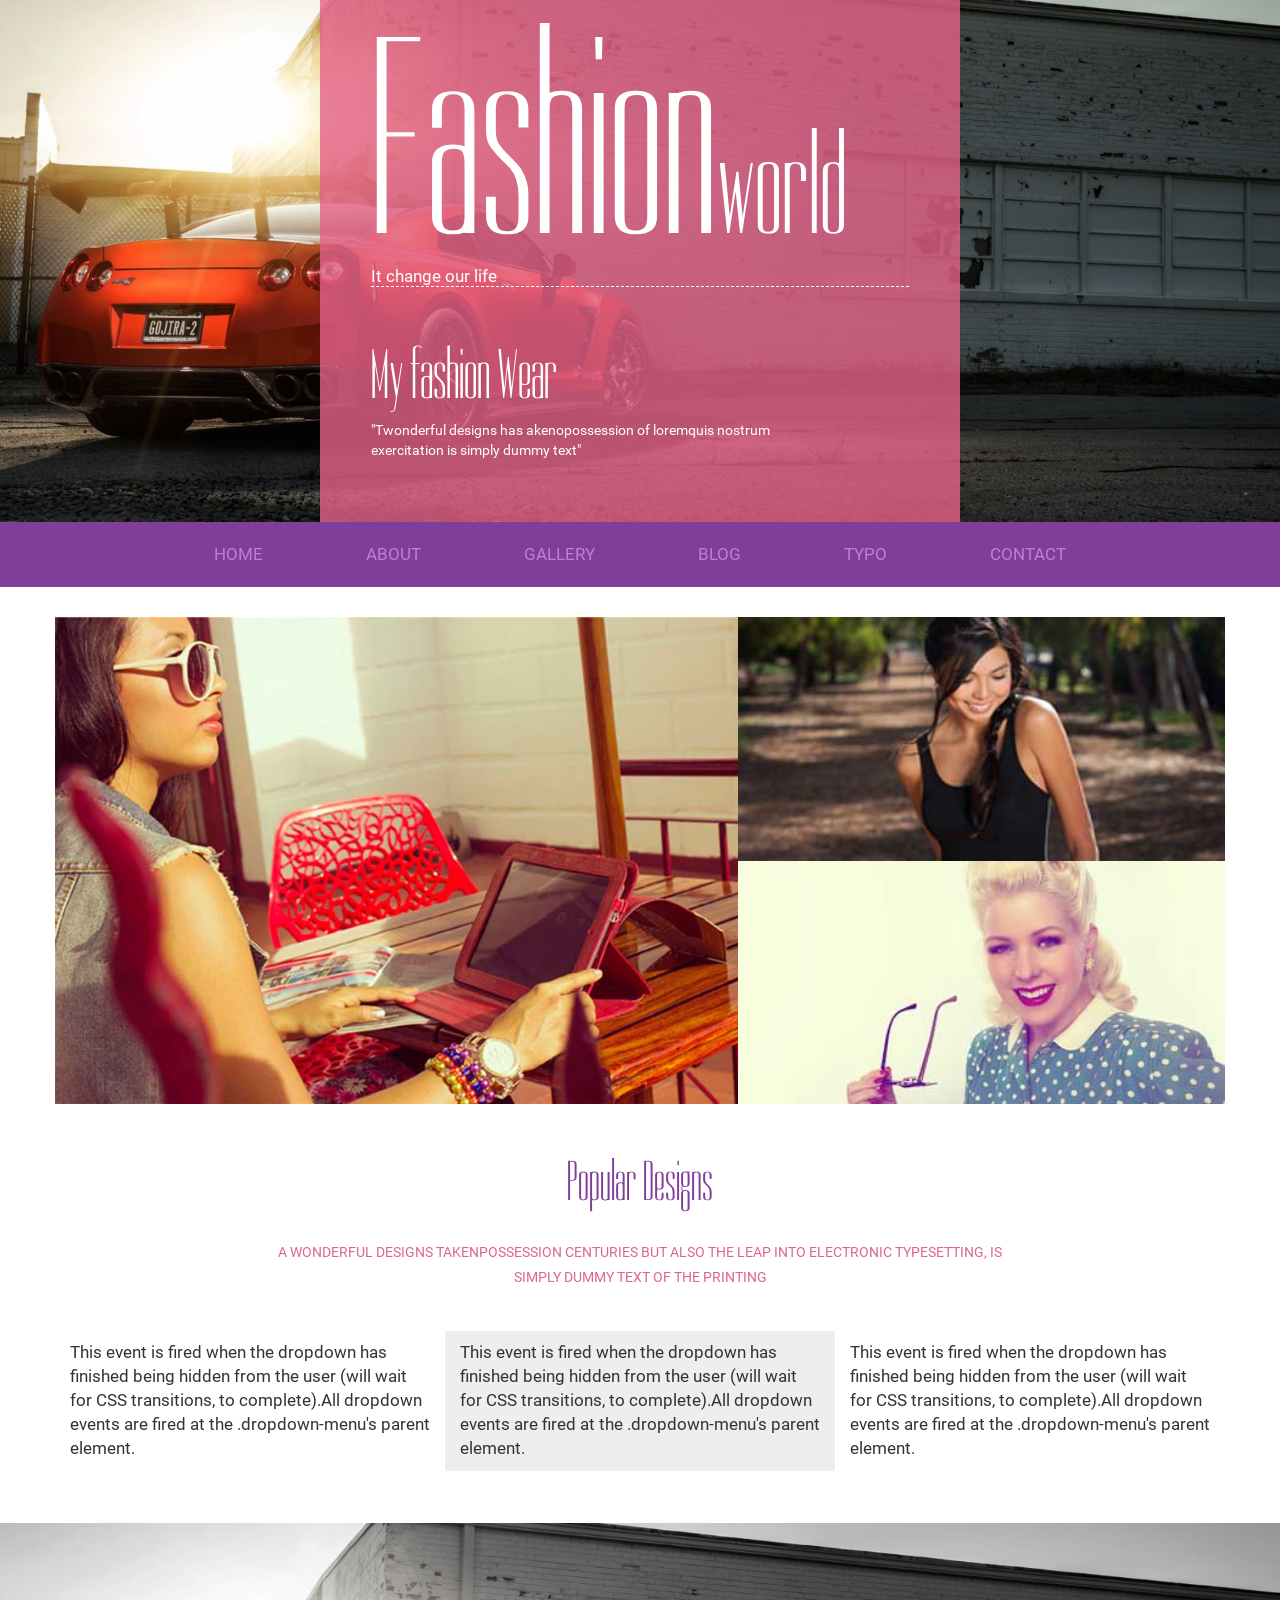
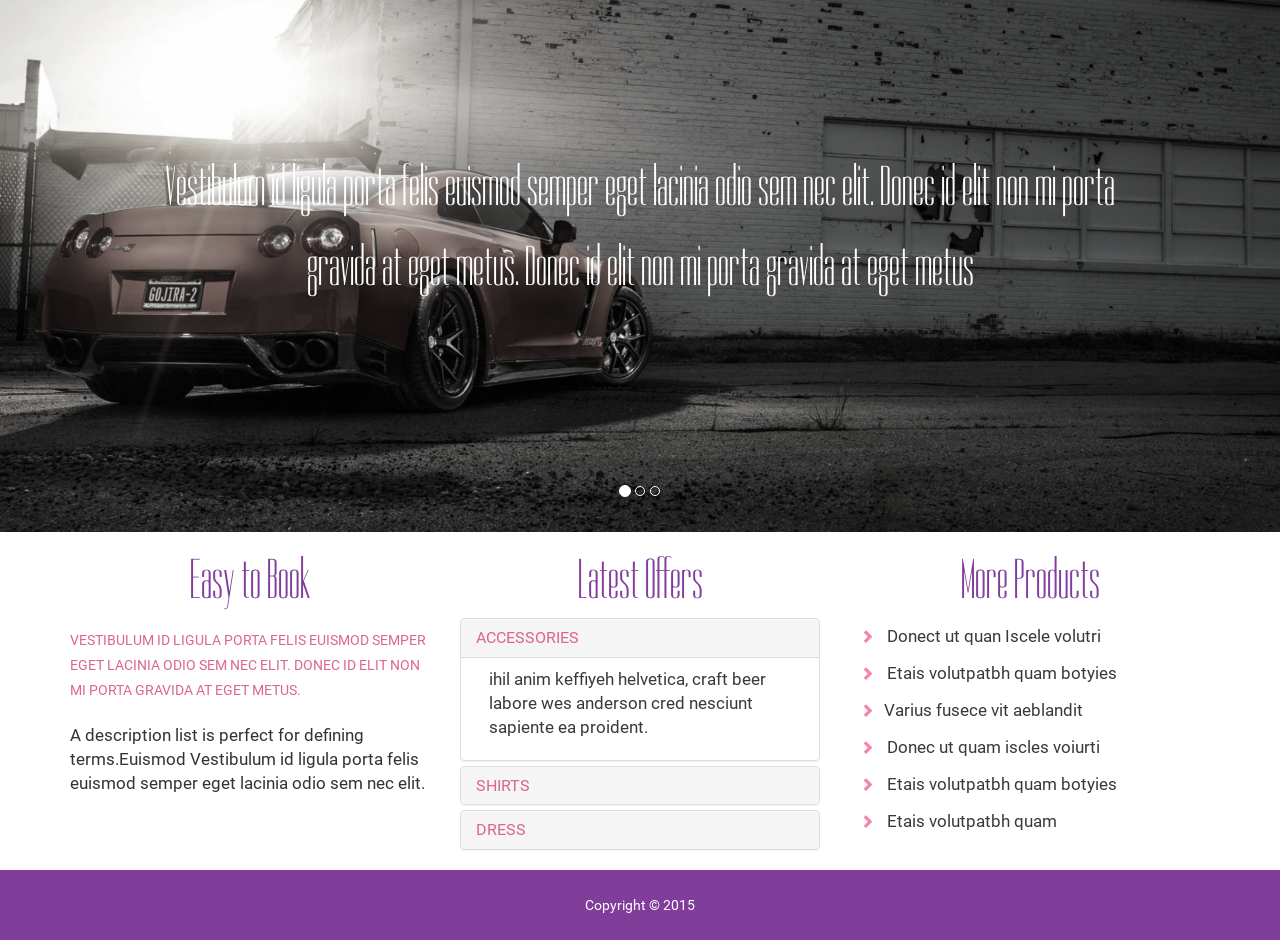
<file: FashionWorld/index.html>
<!DOCTYPE html>
<html>

	<head>
		<meta charset="utf-8" />
		<meta name="viewport" content="width=device-width, initial-scale=1.0,maximum-scale=1.0,user-scalable=no">
		<link href="css/bootstrap.min.css" rel="stylesheet">
		<script src="js/jquery.js"></script>
		<script src="js/bootstrap.min.js"></script>
		<link rel="stylesheet" type="text/css" href="css/style.css" />
		<link rel="stylesheet" type="text/css" href="css/menu.css"/>
	</head>

	<body>

		<div class=" banner">
			<div class="banner-content">
				<h1><a href="">Fashion<span>world</span></a></h1>
				<h5>It change our life</h5>
				<div class="tab-scroll">
					<h3> My  fashion  Wear</h3>
					<div class="row">
						<p class="col-md-8 col-lg-10">"Twonderful designs has akenopossession of loremquis nostrum exercitation is simply dummy text"</p>
					</div>
				</div>
			</div>
		</div>
		
	<div class="navbar-header nav_bc">
						<a class="navbar-toggle nav_center" data-toggle="collapse" data-target="#divNav">
							<p >MENU</p>
						</a>
					</div>	
					<div class="header-nav">
						<ul id="divNav" class="text-center list-inline collapse  navbar-collapse  ">
							<li><a href="index.html"        data-hover="HOME">HOME</a></li>
							<li><a href="About.html"       data-hover="ABOUT">ABOUT</a></li>
							<li><a href="Gallery.html"data-hover="GALLERY">GALLERY</a></li>
							<li><a href="blog.html"        data-hover="BLOG">BLOG</a></li>
							<li><a href="blog2.html"        data-hover="TYPO">TYPO</a></li>
							<li><a href="Login.html"     data-hover="CONTACT">CONTACT</a></li>
						</ul>
					</div>
		
	
		<div class="container ad-wrap">

			<div class=" col-mg-7 col-xs-7">
				<figure class="imgHover-hinge-up">
					<img src="img/img1.jpg" class="img-responsive" alt="" />
				     <figcaption>
				        <a href="blog.html" >ABCDEFG</a>
				    </figcaption>     
				</figure>
			</div>
			<div class="ccol-mg-5 col-xs-5" style="background-color:#255625;">
		
			    <figure class="imgHover-hinge-up">
					<img src="img/img2.jpg" width="100%" class="img-responsive" alt="" />
				    <figcaption>
				        <a href="blog2.html" >ABCDEFG</a>
				    </figcaption>
				</figure>
				<figure class="imgHover-hinge-up">
					
				    <img src="img/img3.jpg" width="100%"  class="img-responsive" alt="" />
				     <figcaption>
				        <a href="Gallery.html" >ABCDEFG</a>
				    </figcaption>     
			    </figure>
			</div>

		</div>

		<div class="container design">
			<h1>Popular Designs</h1>
			<div class="row">
				<h3 class="col-md-8 col-md-push-2 col-xs-10 col-xs-push-1">
			    	a wonderful designs takenpossession centuries but also
			     	the leap into electronic typesetting, is simply dummy text of the printing
			  </h3>
			</div>
			<div class="row">
				<p class="col-md-4">
					This event is fired when the dropdown has finished being hidden from the user (will wait for CSS transitions, to complete).All dropdown events are fired at the .dropdown-menu's parent element.
				</p>
				<p class="col-md-4">This event is fired when the dropdown has finished being hidden from the user (will wait for CSS transitions, to complete).All dropdown events are fired at the .dropdown-menu's parent element.
				</p>
				<p class="col-md-4">This event is fired when the dropdown has finished being hidden from the user (will wait for CSS transitions, to complete).All dropdown events are fired at the .dropdown-menu's parent element.
				</p>
			</div>
		</div>

		<div class="container-fluid slide-PicPart">
			<div id="carousel-example-generic" class="carousel slide" data-ride="carousel">

				<ol class="carousel-indicators">
					<li data-target="#carousel-example-generic" data-slide-to="0" class="active"></li>
					<li data-target="#carousel-example-generic" data-slide-to="1"></li>
					<li data-target="#carousel-example-generic" data-slide-to="2"></li>
				</ol>

				<div class="carousel-inner" role="listbox">
					<div class="item active firstSlide">

						<a href="About.html"><img class="img-responsive center-block" src="img/header_bg.png" alt="..."></a>
						<p class="anmitation fadeInRight">Vestibulum id ligula porta felis euismod semper eget lacinia odio sem nec elit. Donec id elit non mi porta gravida at eget metus. Donec id elit non mi porta gravida at eget metus</p>

					</div>
					<div class="item secondSlide">
						<a href="Gallery.html"><img class="img-responsive center-block" src="img/header_bg.png" alt="..."></a>

						<p class="anmitation fadeInRight">Vestibulum id ligula porta felis euismod semper eget lacinia odio sem nec elit. Donec id elit non mi porta gravida at eget metus. Donec id elit non mi porta gravida at eget metus</p>
					</div>
					<div class="item thirdSlide">
						<a href="Login.html"><img class="img-responsive center-block" src="img/header_bg.png" alt="..."></a>
						<p class="anmitation fadeInRight">Vestibulum id ligula porta felis euismod semper eget lacinia odio sem nec elit. Donec id elit non mi porta gravida at eget metus. Donec id elit non mi porta gravida at eget metus</p>
					</div>

				</div>

				</a>
			</div>
		</div>

		<div class="container ad-below">
			<div class="row">
				<div class="col-md-4">
					<h1>Easy to Book</h1>
					<h3> Vestibulum id ligula porta felis euismod semper eget lacinia odio sem nec elit.
              		   Donec id elit non mi porta gravida at eget metus.
					</h3>
					<p>
						A description list is perfect for defining terms.Euismod Vestibulum id ligula porta felis euismod semper eget lacinia odio sem nec elit.
					</p>
				</div>

				<div class="col-md-4">
					<h1> Latest Offers</h1>

					<div class="panel-group" id="offer">
						<div class="panel panel-default">
							<div class="panel-heading">
								<h4 class="panel-title">
                                  <a style="display: block;" data-toggle="collapse" data-parent="#offer" 
                                  href="#collapseTwo">
                                  
                                  ACCESSORIES
                                   </a>
                                 </h4>
							</div>
							<div id="collapseTwo" class="panel-collapse collapse in">
								<div class="panel-body">
									<p><a href="Gallery.html">ihil anim keffiyeh helvetica, craft beer labore wes anderson cred nesciunt sapiente ea proident.</a></p>
									
								</div>
							</div>
						</div>

						<div class="panel panel-default">
							<div class="panel-heading">
								<h4 class="panel-title">
                                  <a style="display: block;" data-toggle="collapse" data-parent="#offer" 
                                  href="#collapseThree">
                                  SHIRTS
                                  </a>
                                </h4>
							</div>
							<div id="collapseThree" class="panel-collapse collapse">
								<div class="panel-body">
									<p><a href="Gallery.html">ihil anim keffiyeh helvetica, craft beer labore wes anderson cred nesciunt sapiente ea proident.</a></p>
								</div>
							</div>
						</div>

						<div class="panel panel-default">
							<div class="panel-heading">
								<h4 class="panel-title">
                                  <a style="display: block;" data-toggle="collapse" data-parent="#offer" 
                                  href="#collapseFour">DRESS
                                   </a>
                                </h4>
							</div>
							<div id="collapseFour" class="panel-collapse collapse">
								<div class="panel-body">
									<p><a href="Login.html">ihil anim keffiyeh helvetica, craft beer labore wes anderson cred nesciunt sapiente ea proident.</a></p>
								</div>
							</div>
						</div>
					</div>
				</div>

				<div class="col-md-4">
					<h1> More Products</h1>
					<ul class="offer2">
						<li><span class="glyphicon glyphicon-chevron-right"></span> <a href="Login.html">Donect ut quan Iscele volutri</a></li>
						<li><span class="glyphicon glyphicon-chevron-right"></span> <a href="Login.html">Etais volutpatbh quam botyies</a></li>
						<li><span class="glyphicon glyphicon-chevron-right"></span><a href="Login.html">Varius fusece vit aeblandit</a></li>
						<li><span class="glyphicon glyphicon-chevron-right"></span> <a href="Login.html">Donec ut quam iscles voiurti</a></li>
						<li><span class="glyphicon glyphicon-chevron-right"></span> <a href="Gallery.html">Etais volutpatbh quam botyies</a></li>
						<li><span class="glyphicon glyphicon-chevron-right"></span> <a href="Login.html">Etais volutpatbh quam</a></li>
					</ul>
				</div>
			</div>
		</div>

		<div class="footer">
			<p>Copyright &copy; 2015</p>
		</div>

	</body>

</html>
</file>
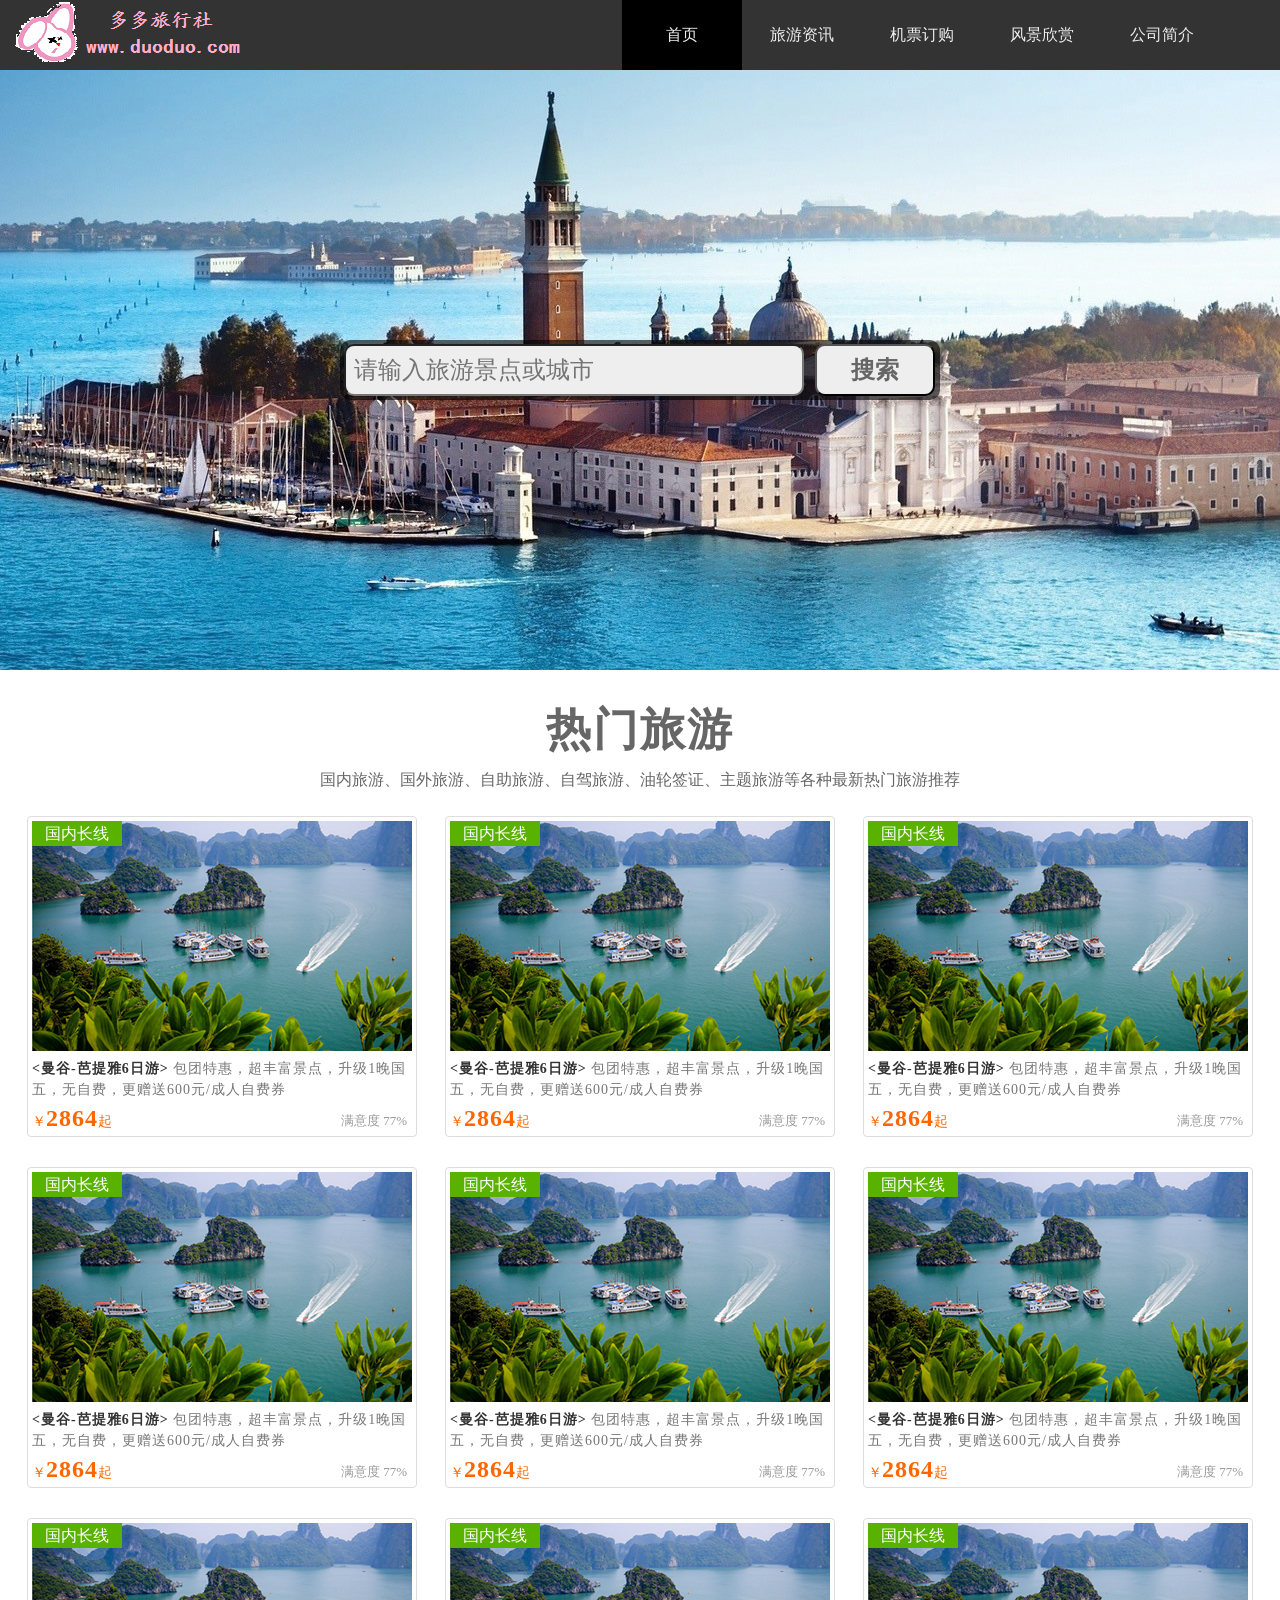
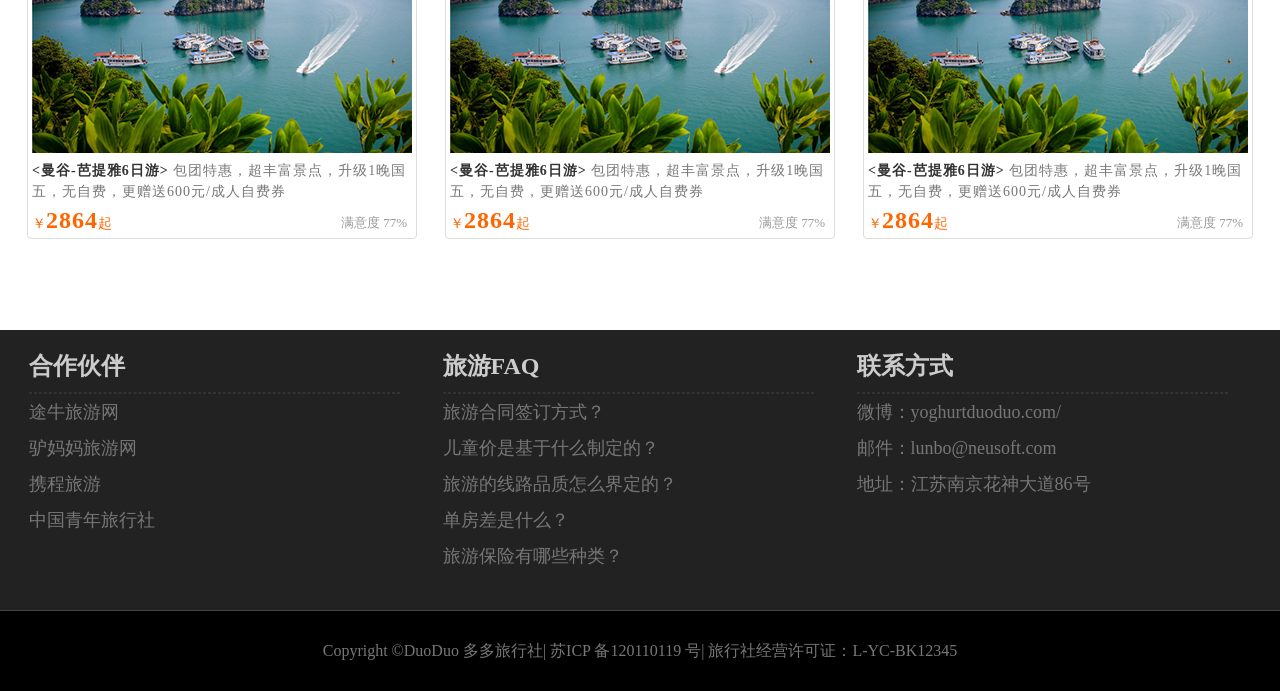
<file: 多多旅游网/index.html>
﻿<!DOCTYPE html>
<html lang="en">
<head>
    <meta charset="UTF-8">
    <title>旅游网站</title>
    <link rel="stylesheet" href="css/index.css">
    <link rel="stylesheet" href="css/basic.css">
</head>
<body>
<header id="header">
    <div class="center">
        <h1 class="logo">多多旅行社</h1>
        <nav class="link">
            <h2 class="none">网站导航</h2>
            <ul>
                <li class="active"><a href="index.com">首页</a></li>
                <li><a href="information.html">旅游资讯</a></li>
                <li><a href="book.html">机票订购</a></li>
                <li><a href="xinshang.html">风景欣赏</a></li>
                <li><a href="about_us.html">公司简介</a></li>
            </ul>
        </nav>
    </div>
</header>
<div id="search">
    <div class="center">
    </div>
    <input type="search" class="search" placeholder="请输入旅游景点或城市">
    <button class="button">搜索</button>
</div>
<div id="tour">
    <section class="center">
        <h2>热门旅游</h2>
        <p>国内旅游、国外旅游、自助旅游、自驾旅游、油轮签证、主题旅游等各种最新热门旅游推荐
        </p>
    </section>
    <figure>
        <img src="img/tour1.jpg" alt="">
        <figcaption><strong class="title">&lt;曼谷-芭提雅6日游&gt;</strong>
            包团特惠，超丰富景点，升级1晚国五，无自费，更赠送600元/成人自费券
        </figcaption>
        <div>
            <em class="sat">满意度 77%</em>
            <span class="price">￥<strong>2864</strong>起</span>
        </div>
        <div class="type">国内长线</div>
    </figure>
    <figure>
        <img src="img/tour1.jpg" alt="">
        <figcaption><strong class="title">&lt;曼谷-芭提雅6日游&gt;</strong>
            包团特惠，超丰富景点，升级1晚国五，无自费，更赠送600元/成人自费券
        </figcaption>
        <div>
            <em class="sat">满意度 77%</em>
            <span class="price">￥<strong>2864</strong>起</span>
        </div>
        <div class="type">国内长线</div>
    </figure>
    <figure>
        <img src="img/tour1.jpg" alt="">
        <figcaption><strong class="title">&lt;曼谷-芭提雅6日游&gt;</strong>
            包团特惠，超丰富景点，升级1晚国五，无自费，更赠送600元/成人自费券
        </figcaption>
        <div>
            <em class="sat">满意度 77%</em>
            <span class="price">￥<strong>2864</strong>起</span>
        </div>
        <div class="type">国内长线</div>
    </figure>
    <figure>
    <img src="img/tour1.jpg" alt="">
    <figcaption><strong class="title">&lt;曼谷-芭提雅6日游&gt;</strong>
        包团特惠，超丰富景点，升级1晚国五，无自费，更赠送600元/成人自费券
    </figcaption>
    <div>
        <em class="sat">满意度 77%</em>
        <span class="price">￥<strong>2864</strong>起</span>
    </div>
    <div class="type">国内长线</div>
</figure>
    <figure>
        <img src="img/tour1.jpg" alt="">
        <figcaption><strong class="title">&lt;曼谷-芭提雅6日游&gt;</strong>
            包团特惠，超丰富景点，升级1晚国五，无自费，更赠送600元/成人自费券
        </figcaption>
        <div>
            <em class="sat">满意度 77%</em>
            <span class="price">￥<strong>2864</strong>起</span>
        </div>
        <div class="type">国内长线</div>
    </figure>
    <figure>
        <img src="img/tour1.jpg" alt="">
        <figcaption><strong class="title">&lt;曼谷-芭提雅6日游&gt;</strong>
            包团特惠，超丰富景点，升级1晚国五，无自费，更赠送600元/成人自费券
        </figcaption>
        <div>
            <em class="sat">满意度 77%</em>
            <span class="price">￥<strong>2864</strong>起</span>
        </div>
        <div class="type">国内长线</div>
    </figure>
    <figure>
        <img src="img/tour1.jpg" alt="">
        <figcaption><strong class="title">&lt;曼谷-芭提雅6日游&gt;</strong>
            包团特惠，超丰富景点，升级1晚国五，无自费，更赠送600元/成人自费券
        </figcaption>
        <div>
            <em class="sat">满意度 77%</em>
            <span class="price">￥<strong>2864</strong>起</span>
        </div>
        <div class="type">国内长线</div>
    </figure>
    <figure>
        <img src="img/tour1.jpg" alt="">
        <figcaption><strong class="title">&lt;曼谷-芭提雅6日游&gt;</strong>
            包团特惠，超丰富景点，升级1晚国五，无自费，更赠送600元/成人自费券
        </figcaption>
        <div>
            <em class="sat">满意度 77%</em>
            <span class="price">￥<strong>2864</strong>起</span>
        </div>
        <div class="type">国内长线</div>
    </figure>
    <figure>
        <img src="img/tour1.jpg" alt="">
        <figcaption><strong class="title">&lt;曼谷-芭提雅6日游&gt;</strong>
            包团特惠，超丰富景点，升级1晚国五，无自费，更赠送600元/成人自费券
        </figcaption>
        <div>
            <em class="sat">满意度 77%</em>
            <span class="price">￥<strong>2864</strong>起</span>
        </div>
        <div class="type">国内长线</div>
    </figure>
</div>
<footer id="footer">
    <div class="top">
        <div class="block left">
            <h2>合作伙伴</h2>
            <hr>
            <ul>
                <li>途牛旅游网</li>
                <li>驴妈妈旅游网</li>
                <li>携程旅游</li>
                <li>中国青年旅行社</li>
            </ul>
        </div>
        <div class="block center">
            <h2>旅游FAQ</h2>
            <hr>
            <ul>
                <li>旅游合同签订方式？</li>
                <li>儿童价是基于什么制定的？
                </li>
                <li>旅游的线路品质怎么界定的？</li>
                <li>单房差是什么？</li>
                <li>旅游保险有哪些种类？</li>
            </ul>
        </div>
        <div class="block right">
            <h2>联系方式</h2>
            <hr>
            <ul>
                <li>
                    微博：yoghurtduoduo.com/
                </li>
                <li>邮件：lunbo@neusoft.com</li>
                <li>地址：江苏南京花神大道86号</li>
            </ul>
        </div>
    </div>
    <div class="bottom">Copyright &copy;DuoDuo 多多旅行社| 苏ICP 备120110119 号| 旅行社经营许可证：L-YC-BK12345</div>
</footer>
</body>
</html>
</file>
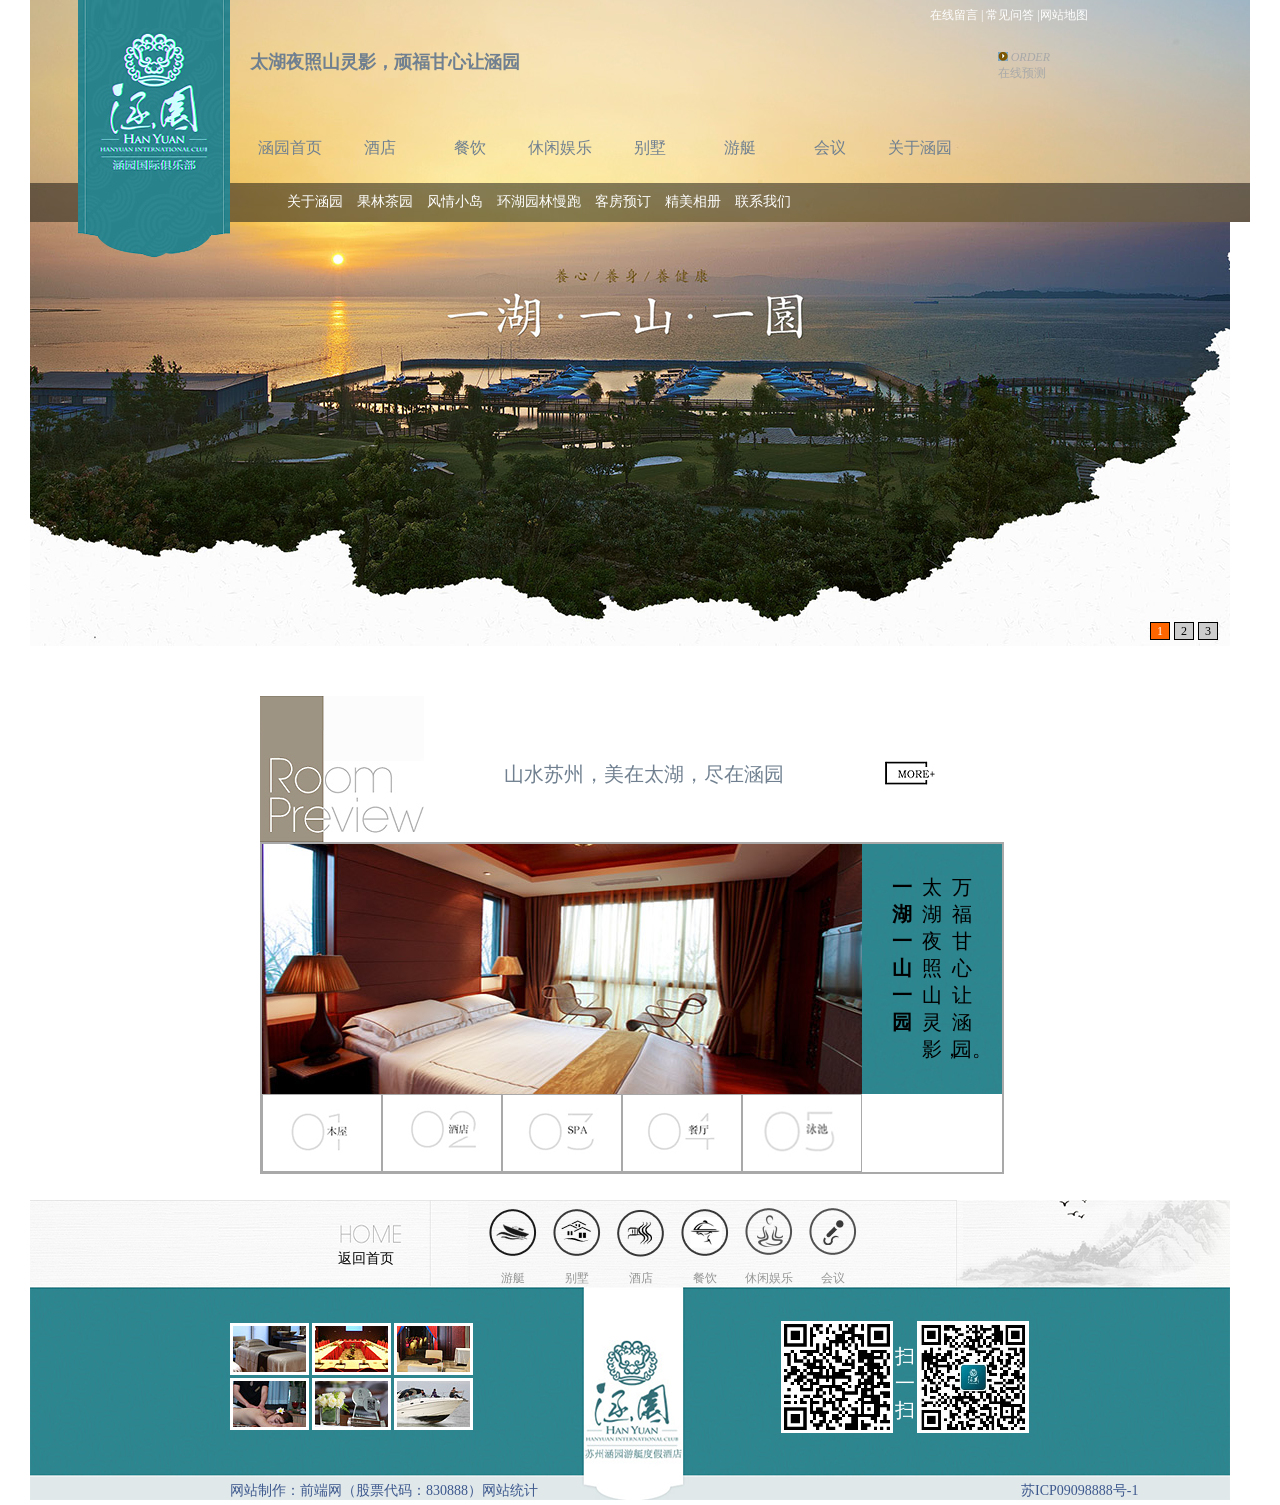
<file: 涵园/index.html>
<!DOCTYPE html>
<html>

	<head>
		<meta charset="utf-8" />
		<title>涵园国际俱乐部</title>
		<link rel="stylesheet" href="css/style1.css" />

		<script type="text/javascript" src="js/myfocus-2.0.1.min.js"></script>
		<link rel="stylesheet" href="js/mf-pattern/mF_qiyi.css" />
		<script type="text/javascript" src="js/mf-pattern/mF_qiyi.js"></script>
		<script type="text/javascript">
			//设置
			myFocus.set({
				id: 'myFocus', //ID
				pattern: 'mF_qiyi' //风格
			});
			function setTab(name,cursel,n){
			for(i=1;i<=n;i++){
			var menu=document.getElementById(name+i);
			var con=document.getElementById("con_"+name+"_"+i);
			menu.className=i==cursel?"hover":"";
			con.style.display=i==cursel?"block":"none";}}
		</script>
	</head>

	<body>
		<header class="top">
			<div class="logo">
				<img src="img/logo.png" />
			</div>
			<div class="top1">
				<p><a href="order.html" >在线留言</a> | <a href="">常见问答</a> |<a href="">网站地图</a></p>
			</div>
			<div class="top2">
				<h2 id="top2_h">太湖夜照山灵影，顽福甘心让涵园</h2>
				<a href=""><p id="top2_p">
					<img src="img/1.png" />
					<em>ORDER</em>
					<br> 在线预测
				</p></a>
			</div>
			<div class="nav">
				<div class="nav1">
					<ul>
						<li id="one1" onmouseover="setTab('one',1,4)"><a href="#">涵园首页</a></li>
						<li id="one2" onmousemove="setTab('one',2,4)"><a href="hotel.html">酒店</a></li>
						<li id="one3" onmouseover="setTab('one',3,4)"><a href="meishi.html">餐饮</a></li>
						<li id="one4" onmousemove="setTab('one',4,4)"><a href="#">休闲娱乐</a></li>
						<li ><a href="biesu.html">别墅</a></li>
						<li ><a href="youting.html">游艇</a></li>
						<li ><a href="huiyi.html">会议</a></li>
						<li ><a href="about_us.html">关于涵园</a></li>
					</ul>
				</div>
				<div class="nav2">
	<!--				<img src="img/3.png" />-->
					<div id=con_one_1>
						<ul>
							<li><a href="#">关于涵园</a></li>
							<li><a href="#">果林茶园</a></li>
							<li><a href="#">风情小岛</a></li>
							<li><a href="#">环湖园林慢跑</a></li>
							<li><a href="#">客房预订</a></li>
							<li><a href="#">精美相册</a></li>
							<li><a href="#">联系我们</a></li>
						</ul>
					</div>
					<div id=con_one_2 style="display: none;">
						<ul>
							<li><a href="#">商务房（大/双）</a></li>
							<li><a href="#">行政大床房行政湖景房（大/双）</a></li>
							<li><a href="#">豪华套房（大/双）</a></li>
							<li><a href="#">涵园套房（大/双）</a></li>
							<li><a href="#">养生木屋</a></li>
							<li><a href="#">雅苑别墅</a></li>
						</ul>
					</div>
					<div id=con_one_3 style="display: none;">
						<ul>
							<li><a href="#">全日制花园餐</a></li>
							<li><a href="#">水上日本料理</a></li>
							<li><a href="#">涵茗轩茶苑</a></li>
							<li><a href="#">大堂吧</a></li>
						</ul>
					</div>
					<div id=con_one_4 style="display: none;">
						<ul>
							<li><a href="#">乐动KTV</a></li>
							<li><a href="#">泰国SPA</a></li>
							<li><a href="#">果林SPA木屋</a></li>
							<li><a href="#">室内常温泳池</a></li>
							<li><a href="#">健身中心</a></li>
							<li><a href="#">四季采摘</a></li>
							<li><a href="#">棋牌室</a></li>
						</ul>
					</div>
				</div>
			</div>
		</header>
		<!--  logo区域  导航条区域结束 -->
		<div id="myFocus" class="banner">
			<div class="pic">
				
				<ul>
					<li>
						<a href="#"><img src="img/banner1.png" alt=""></a>
					</li>
					<li>
						<a href="#"><img src="img/banner2.png" alt=""></a>
					</li>
					<li>
						<a href="#"><img src="img/banner3.png" alt=""></a>
					</li>
				</ul>
			</div>
		</div>
		<!-- banner区域结束   -->
		<div class="center">
			<div class="center_top">
				<div class="center_top_left">
					<img src="img/centerlg.png" />
				</div>
				<div class="center_top_right">
					<p>山水苏州，美在太湖，尽在涵园</p>
					<a href="hotel.html"><img src="img/centermore.png"></a>
         		</div>
			</div>
			<div class="center_bottom">
				<div class="center_bottom_left">
					<div class="center_bottom_left_p1">
                        <p id=con_p_1><img src="img/11.jpg"></p>
                        <p id=con_p_2 style="display: none;"><img src="img/12.jpg"></p>
                        <p id=con_p_3 style="display: none;"><img src="img/13.jpg"></p>
                        <p id=con_p_4 style="display: none;"><img src="img/14.jpg"></p>
                        <p id=con_p_5 style="display: none;"><img src="img/15.jpg"></p>
					</div>
					<div class="center_bottom_left_p2">
                        <ul>
                            <a href=""><li id="p1" onmouseover="setTab('p',1,5)"><img src="img/01.png"></li></a>
                            <a href=""><li id="p2" onmouseover="setTab('p',2,5)"><img src="img/02.png"></li></a>
                            <a href=""><li id="p3" onmouseover="setTab('p',3,5)"><img src="img/03.png"></li></a>
                            <a href=""><li id="p4" onmouseover="setTab('p',4,5)"><img src="img/04.png"></li></a>
                            <a href=""><li id="p5" onmouseover="setTab('p',5,5)"><img src="img/05.png"></li></a>
                        </ul>
					</div>
				</div>
				<div class="center_bottom_right">
					<p><b>一湖一山一园</b></p>
					<p>太湖夜照山灵影，</p>
					<p>万福甘心让涵园。</p>
				</div>
			</div>
		</div>
		<!--内容区域结束-->
		<footer class="foot" >
			<div class="foot1">
				<h2>返回首页</h2>
				<div class="t1">
					<table>
						<tr>
							<td>
								<a href="#"><img src="img/footer/f1.png"></a>
							</td>
							<td>
								<a href="#"><img src="img/footer/f2.png" alt=""></a>
							</td>
							<td>
								<a href="#"><img src="img/footer/f3.png" alt=""></a>
							</td>
							<td>
								<a href="#"><img src="img/footer/f4.png" alt=""></a>
							</td>
							<td>
								<a href="#"><img src="img/footer/f5.png" alt=""></a>
							</td>
							<td>
								<a href="#"><img src="img/footer/f6.png" alt=""></a>
							</td>
						</tr>
						<tr>
							<td><a href="">游艇</a></td>
							<td><a href="">别墅</a></td>
							<td><a href="">酒店</a></td>
							<td><a href="">餐饮</a></td>
							<td><a href="">休闲娱乐</a></td>
							<td><a href="">会议</a></td>
						</tr>
					</table>
				</div>
			</div>
			<div class="foot2">
				<div class="left">
					<a href="">
						<div class="b1"><img src="img/footer/ft_1.jpg"></div>
					</a>
					<a href="">
						<div class="b1"> <img src="img/footer/ft_2.jpg"></div>
					</a>
					<a href="">
						<div class="b1"><img src="img/footer/ft_3.jpg"></div>
					</a>
					<a href="">
						<div class="b1"><img src="img/footer/ft_4.jpg"></div>
					</a>
					<a href="">
						<div class="b1"><img src="img/footer/ft_5.jpg"></div>
					</a>
					<a href="">
						<div class="b1"><img src="img/footer/ft_6.jpg"></div>
					</a>
				</div>
				<div class="right">
					<div class="erweima1"><img src="img/footer/erweima1.png" alt="" /></div>
					<div class="mazhong"><br />扫一扫</div>
					<div class="erweima2"><img src="img/footer/erweima2.png" alt="" /></div>
				</div>
			    <div class="logo2"><img src="img/footer/flogo.jpg" alt=""></div>

				
			</div>
			<div class="foot3">
				<span class="span1">网站制作：<a href="">前端网</a>（股票代码：830888）<a href="">网站统计</a></span>
				<span class="span2"><a href="">苏ICP09098888号-1</a></span>
			</div>
		</footer>
			<!--页脚部分结束-->
	</body>

</html>
</file>
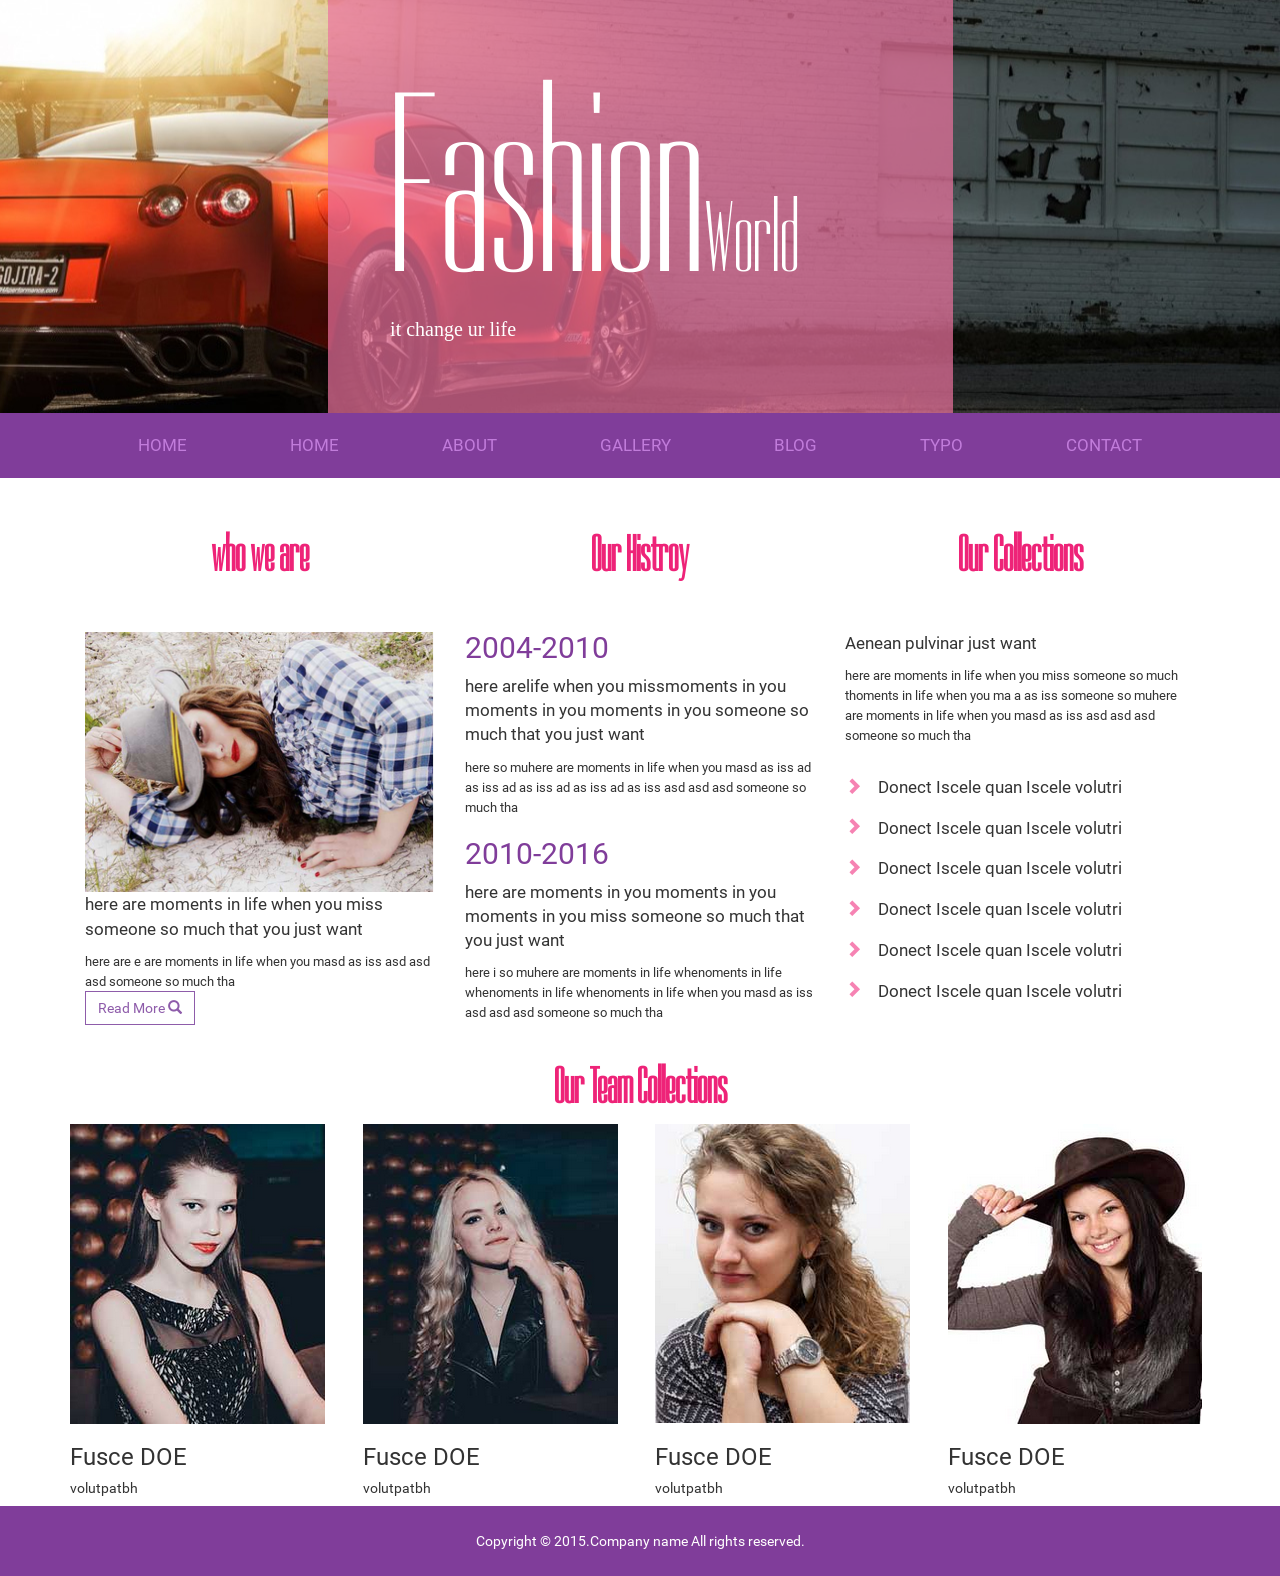
<file: FashionWorld/About.html>
<!DOCTYPE html>
<html>
	<head>
		<meta charset="utf-8" />
		<title></title>
		<meta name="viewport" content="width =device-width, initial-scale=1, maximum-scale=1"/>
	  <link rel="stylesheet" type="text/css" href="css/bootstrap.min.css"/>
	  <link rel="stylesheet" type="text/css" href="css/About.css"/>		
	  <link rel="stylesheet" type="text/css" href="css/menu.css"/>
		<script src="js/jquery.js" type="text/javascript" charset="utf-8"></script>
		<script src="js/bootstrap.js" type="text/javascript" charset="utf-8"></script>
	</head>
	<body>
			   <div class="container head">
				    <div class="col-xs-3"></div>
					<div class="col-xs-6 title">
						<div class="title1">
						<span>Fashion</span>World
						<p>it change ur life</p>
						</div>
					</div>
				   <div class="col-xs-3"></div>
			   </div>
					<div class="navbar-header nav_bc">
						<a class="navbar-toggle nav_center" data-toggle="collapse" data-target="#divNav">
							<p >MENU</p>
						</a>
					</div>	
					<div class="header-nav">
						<ul id="divNav" class="text-center list-inline collapse  navbar-collapse nav_inline ">
<li><a href="index.html"        data-hover="HOME">HOME</a></li>
							<li><a href="index.html"        data-hover="HOME">HOME</a></li>
							<li><a href="About.html"       data-hover="ABOUT">ABOUT</a></li>
							<li><a href="Gallery.html"data-hover="GALLERY">GALLERY</a></li>
							<li><a href="blog.html"        data-hover="BLOG">BLOG</a></li>
							<li><a href="blog2.html"        data-hover="TYPO">TYPO</a></li>
							<li><a href="Login.html"     data-hover="CONTACT">CONTACT</a></li>
						</ul>
					</div>
   		      	<div class=" container">
					<div class="col-md-4 col-sm-12 content">
						<h1>who we are</h1>
						<img class="img-responsive" src="img/QQ图片20160808112954.png"/>
						<p>here are moments in life when you miss someone so much that you just want</p>
						<small>here are  e are moments in life when you masd as iss asd asd asd someone so much tha</small>
						<br />
						<button class="btn btn-default btn1">
								Read More
								<span class="glyphicon glyphicon-search"></span>
						</button>
					</div>
					
					
					<div class="col-md-4 col-sm-12 content">
						<h1>Our Histroy</h1>
						<h2>2004-2010</h2>
						<p>here arelife when you missmoments in you moments in you moments in you  someone so much that you just want</p>
						<small>here so muhere are moments in life when you masd as iss ad as iss ad as iss ad as iss ad as iss asd asd asd someone so much tha</small>
						
						<h2>2010-2016</h2>
						<p>here are moments in you moments in you moments in you miss someone so much that you just want</p>
						<small>here i so muhere are moments in life whenoments in life whenoments in life whenoments in life when you masd as iss asd asd asd someone so much tha</small>
						
						
					</div>					
					
					<div class="col-md-4 col-sm-12 content">
						<h1>Our Collections</h1>
						<p>Aenean pulvinar just want</p>
						<small>here are moments in life when you miss someone so much thoments in life when you ma a as iss someone so muhere are moments in life when you masd as iss asd asd asd someone so much tha</small>
						<ul class="offer2">
							<li><span class="glyphicon glyphicon-chevron-right"></span> Donect Iscele  quan Iscele volutri</li>
							<li><span class="glyphicon glyphicon-chevron-right"></span> Donect Iscele  quan Iscele volutri</li>
							<li><span class="glyphicon glyphicon-chevron-right"></span> Donect Iscele  quan Iscele volutri</li>
							<li><span class="glyphicon glyphicon-chevron-right"></span> Donect Iscele  quan Iscele volutri</li>
							<li><span class="glyphicon glyphicon-chevron-right"></span> Donect Iscele  quan Iscele volutri</li>
							<li><span class="glyphicon glyphicon-chevron-right"></span> Donect Iscele  quan Iscele volutri</li>
						</ul>
					</div>
				</div>
				
				<div class="container menu">
					<div class="col-lg-12">
						<h1>Our Team Collections</h1>
					</div>
					<div class="row">
						<div class="col-md-3 col-sm-6 col-xs-6 menu">
							<img class="img-responsive" src="img/menu1.png"/>
						<h3>Fusce DOE</h3>
						<h5>volutpatbh</h5>
						</div>
						<div class="col-md-3 col-sm-6 col-xs-6 menu">
							<img class="img-responsive"  src="img/menu2.png"/>
						<h3>Fusce DOE</h3>
						<h5>volutpatbh</h5>
						</div> 
						<div class="col-md-3 col-sm-6 col-xs-6 menu">
							<img class="img-responsive" src="img/menu3.png"/>
						<h3>Fusce DOE</h3>
						<h5>volutpatbh</h5>
						</div>
						<div class="col-md-3 col-sm-6 col-xs-6 menu">
							<img class="img-responsive" src="img/menu4.png"/>
						<h3>Fusce DOE</h3>
						<h5>volutpatbh</h5>
						</div>
					</div>
				</div>
				
		<footer class="text-center footer">
			<span>Copyright &copy; 2015.Company name All rights reserved.</span>
		</footer>
		
		
		
		
		
	</body>
</html>
</file>
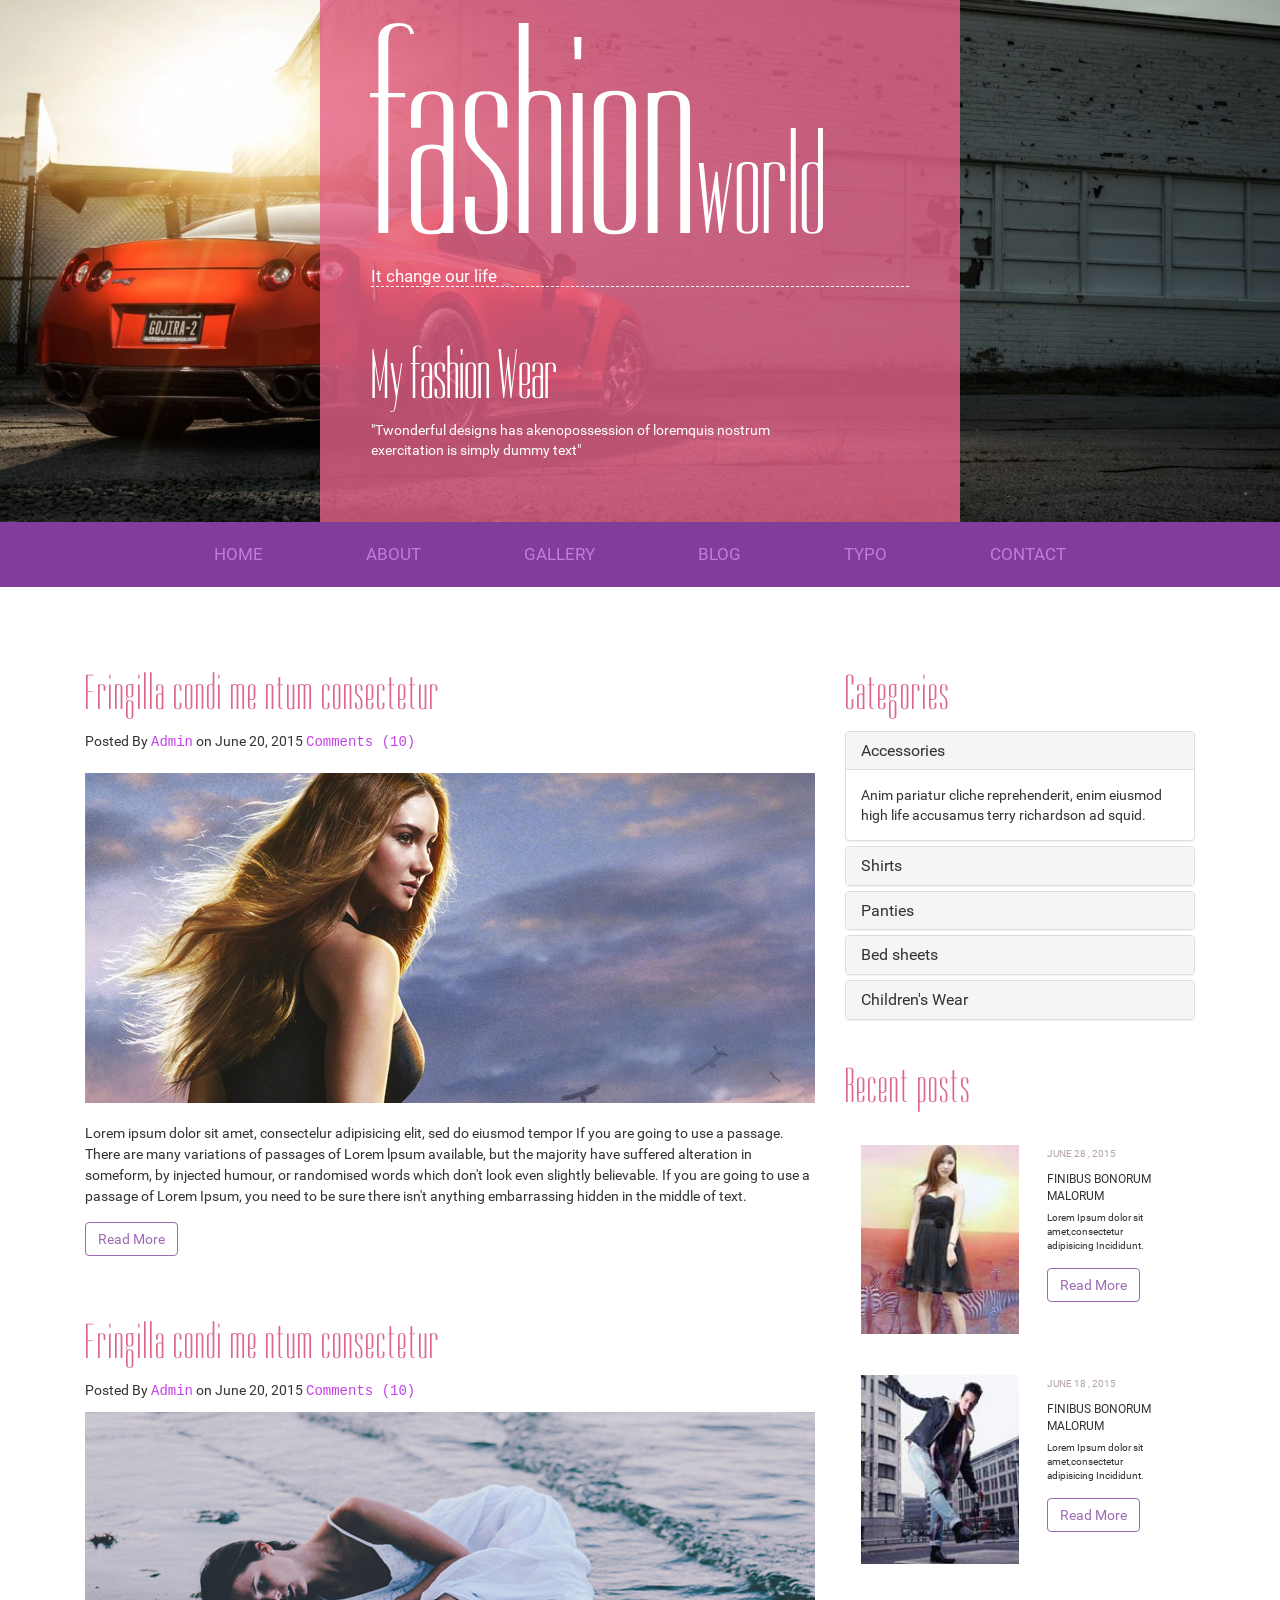
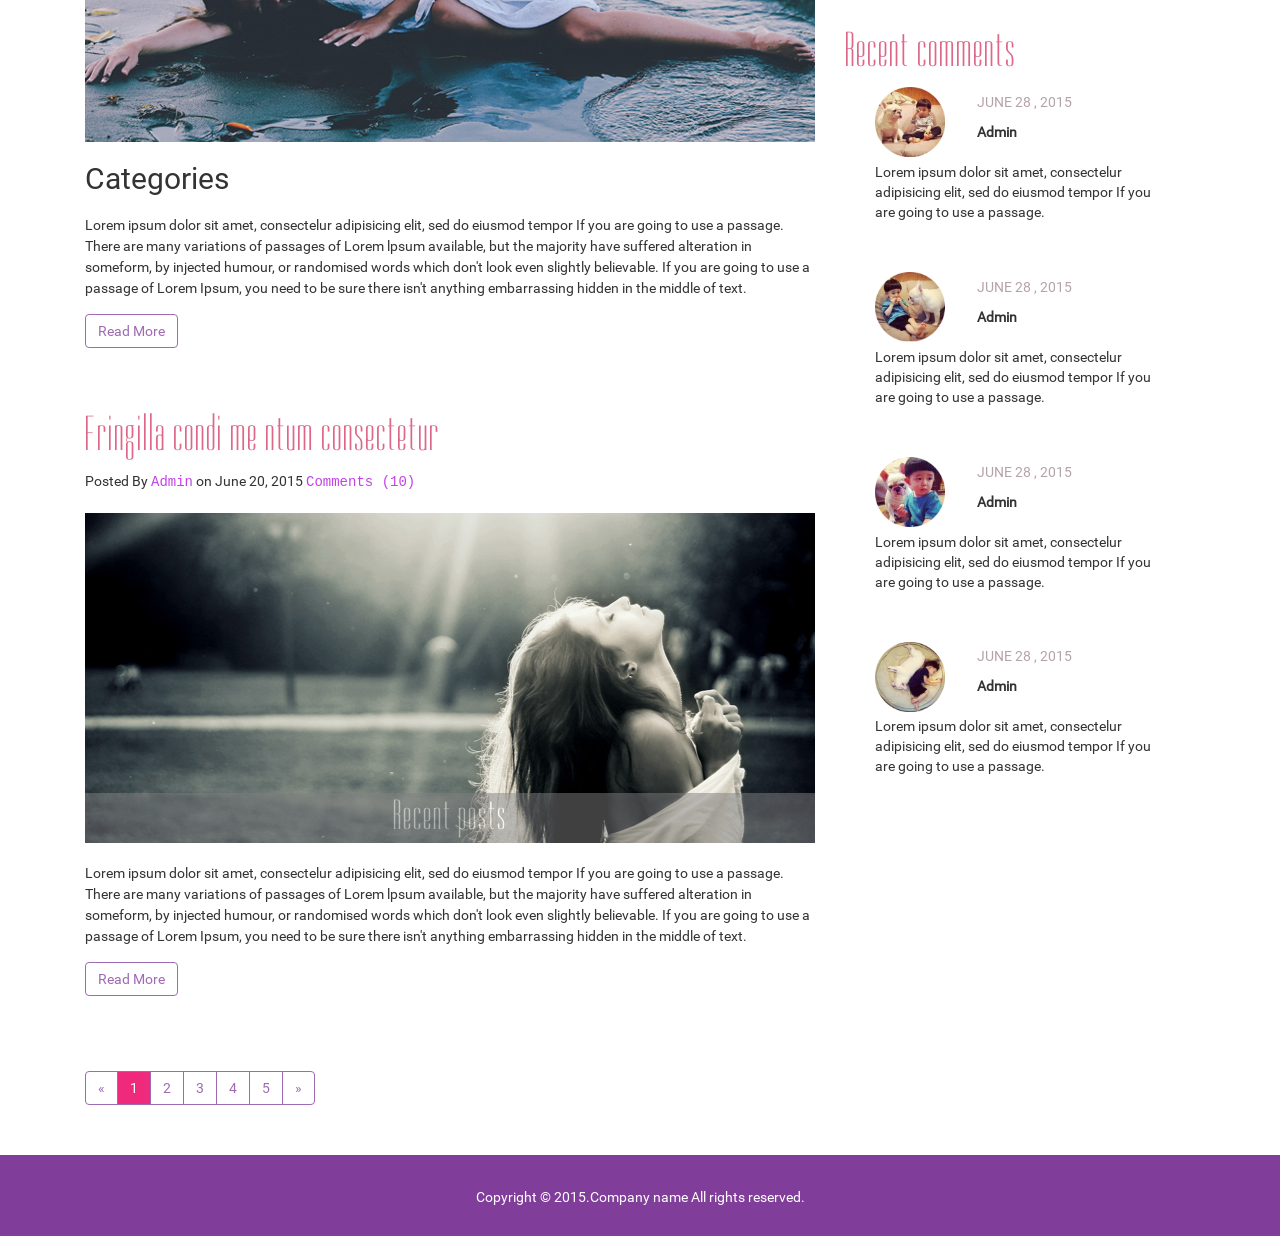
<file: FashionWorld/blog.html>
<!DOCTYPE html>
<html>

	<head>
		<meta charset="utf-8" />
		<title>Blog</title>
		<meta name="viewport" content="width=device-width,initial-scale=1,minimum-scale=1,maximum-scale=1,user-scalable=no" />
		<link rel="stylesheet" type="text/css" href="css/bootstrap.min.css" />
		<script src="js/jquery.js" type="text/javascript" charset="utf-8"></script>
		<script src="js/bootstrap.min.js" type="text/javascript" charset="utf-8"></script>
		<link rel="stylesheet" type="text/css" href="css/blog.css" />
		<link rel="stylesheet" type="text/css" href="css/menu.css"/>
		<link rel="stylesheet" type="text/css" href="css/hover.css"/>

	</head>

	<body>
		<div class=" banner">
			<div class="banner-content">
				<h1><a href="">fashion<span>world</span></a></h1>
				<h5>It change our life</h5>
				<div class="tab-scroll">
					<h3> My  fashion  Wear</h3>
					<div class="row">
						<p class="col-md-8  col-lg-10">"Twonderful designs has akenopossession of loremquis nostrum exercitation is simply dummy text"</p>
					</div>
				</div>
			</div>
		</div>
		
		<div class="navbar-header nav_bc">
						<a class="navbar-toggle nav_center" data-toggle="collapse" data-target="#divNav">
							<p >MENU</p>
						</a>
					</div>	
					<div class="header-nav">
						<ul id="divNav" class="text-center list-inline collapse  navbar-collapse nav_inline ">
							<li><a href="index.html"        data-hover="HOME">HOME</a></li>
							<li><a href="About.html"       data-hover="ABOUT">ABOUT</a></li>
							<li><a href="Gallery.html"data-hover="GALLERY">GALLERY</a></li>
							<li><a href="blog.html"        data-hover="BLOG">BLOG</a></li>
							<li><a href="blog2.html"        data-hover="TYPO">TYPO</a></li>
							<li><a href="Login.html"     data-hover="CONTACT">CONTACT</a></li>
						</ul>
					</div>
		

		<div class="container content">
			<div class="col-md-8 col-sm-8 col-xs-12 cont_left">
				<div class="box">
					<h1>Fringilla condi me ntum consectetur</h1>
					<p>Posted By <tt><a href="#">Admin</a></tt> on June 20, 2015 <tt><a href="#">Comments (10)</a></tt></p>
				
					<div id="show">
					  <img src="img/blog3.jpg"  class="img-responsive"  />
					  <h2>Recent comments</h2>
					</div>
					
					<p style="margin-top: 20px;">Lorem ipsum dolor sit amet, consectelur adipisicing elit, sed do eiusmod tempor If you are going to use a passage. There are many variations of passages of Lorem lpsum available, but the majority have suffered alteration in someform, by injected humour, or randomised words which don't look even slightly believable. If you are going to use a passage of Lorem Ipsum, you need to be sure there isn't anything embarrassing hidden in the middle of text.</p>
					<button type="button" class="btn btn-default"> Read More </button>
				</div>

				<div class="box">
					<h1>Fringilla condi me ntum consectetur</h1>
					<p>Posted By
						<tt><a href="#">Admin</a></tt> on June 20, 2015
						<tt><a href="#">Comments (10)</a></tt>
					</p>
<div id="show2">
					<a href="#"><img src="img/blog4.jpg" class="img-responsive" /></a>
 <h2>Categories</h2>
					</div>
					<p style="margin-top: 20px;">Lorem ipsum dolor sit amet, consectelur adipisicing elit, sed do eiusmod tempor If you are going to use a passage. There are many variations of passages of Lorem lpsum available, but the majority have suffered alteration in someform, by injected humour, or randomised words which don't look even slightly believable. If you are going to use a passage of Lorem Ipsum, you need to be sure there isn't anything embarrassing hidden in the middle of text.</p>
					<button type="button" class="btn btn-default"> Read More </button>
				</div>

				<div class="box">
					<h1>Fringilla condi me ntum consectetur</h1>
					<p>Posted By <tt><a href="#">Admin</a></tt> on June 20, 2015 <tt><a href="#">Comments (10)</a></tt></p>
					<div id="show">
				    	<a href="#"><img src="img/blog1.jpg" class="img-responsive" /></a>
					   <h2>Recent posts</h2>
					</div>
					<p style="margin-top: 20px;">Lorem ipsum dolor sit amet, consectelur adipisicing elit, sed do eiusmod tempor If you are going to use a passage. There are many variations of passages of Lorem lpsum available, but the majority have suffered alteration in someform, by injected humour, or randomised words which don't look even slightly believable. If you are going to use a passage of Lorem Ipsum, you need to be sure there isn't anything embarrassing hidden in the middle of text.</p>
					<button type="button" class="btn btn-default"> Read More </button>
				</div>

				<div class="fenye">
					<ul class="pagination">
						<li>
							<a href="#">&laquo;</a>
						</li>
						<li>
							<a href="#" style="	background-color: #EF2A7C;border: 1px solid #9E6BB2;color: white !important;">1</a>
						</li>
						<li>
							<a href="blog2.html" >2</a>
						</li>
						<li>
							<a href="#">3</a>
						</li>
						<li>
							<a href="#">4</a>
						</li>
						<li>
							<a href="#">5</a>
						</li>
						<li>
							<a href="blog2.html">&raquo;</a>
						</li>
					</ul>
				</div>
			</div>
			<div class="col-md-4 col-sm-4 col-xs-12 cont_right">
				<h1>Categories</h1>
				<div class="panel-group" id="accordion">

					<div class="panel panel-default" id="pan1">
						<div class="panel-heading">
							<a data-toggle="collapse" data-parent="#accordion" href="#collapseOne">
								<h4 class="panel-title">
               
                    Accessories </h4></a>
						</div>
						<div id="collapseOne" class="panel-collapse collapse in">
							<div class="panel-body">
								Anim pariatur cliche reprehenderit, enim eiusmod high life accusamus terry richardson ad squid.
							</div>
						</div>
					</div>
					<div class="panel panel-default">
						<div class="panel-heading">

							<a data-toggle="collapse" data-parent="#accordion" href="#collapseTwo">
								<h4 class="panel-title">
                    Shirts </h4>
							</a>

						</div>
						<div id="collapseTwo" class="panel-collapse collapse">
							<div class="panel-body">
								Nihil anim keffiyeh helvetica, craft beer labore wes anderson cred nesciunt sapiente ea proident. Ad vegan excepteur butcher vice lomo.
							</div>
						</div>
					</div>
					<div class="panel panel-default">
						<div class="panel-heading">

							<a data-toggle="collapse" data-parent="#accordion" href="#collapseThree">
								<h4 class="panel-title">Panties  </h4>
							</a>

						</div>
						<div id="collapseThree" class="panel-collapse collapse">
							<div class="panel-body">
								Nihil anim keffiyeh helvetica, craft beer labore wes anderson cred nesciunt sapiente ea proident. Ad vegan excepteur butcher vice lomo.
							</div>
						</div>
					</div>
					<div class="panel panel-default">
						<div class="panel-heading">

							<a data-toggle="collapse" data-parent="#accordion" href="#collapseFour">
								<h4 class="panel-title">Bed sheets</h4>
							</a>

						</div>
						<div id="collapseFour" class="panel-collapse collapse">
							<div class="panel-body">
								Anim pariatur cliche reprehenderit, enim eiusmod high life accusamus terry richardson ad squid.
							</div>
						</div>
					</div>
					<div class="panel panel-default">
						<div class="panel-heading">

							<a data-toggle="collapse" data-parent="#accordion" href="#collapseFive">
								<h4 class="panel-title"> Children's  Wear </h4>
							</a>

						</div>
						<div id="collapseFive" class="panel-collapse collapse">
							<div class="panel-body">
								Anim pariatur cliche reprehenderit, enim eiusmod high life accusamus terry richardson ad squid.
							</div>
						</div>
					</div>
				</div>
				<h1 style="padding-top: 20px;">Recent posts</h1>
				<div class="container right_mid">
					<div class="col-lg-12 col-md-12 col-xs-6 col-sm-12 righttop">
						<div class=" right_mid_row"></div>
						<div class="col-lg-7 col-md-7 col-xs-12 col-sm-12 ">
							<img src="img/rm1.jpg" class="img-responsive" /></div>
						<div class="col-lg-5 col-md-5 col-xs-12 col-sm-12 right_mid_right">
							<p class="riqi">JUNE 28 , 2015</p>
							<span>
		        			FINIBUS BONORUM MALORUM
		        		</span>
							<p>Lorem Ipsum dolor sit amet,consectetur adipisicing Incididunt.</p>
							<button type="button" class="btn btn-default"> Read More </button>
						</div>
					</div>
					<div class="col-lg-12 col-md-12 col-xs-6 col-sm-12 righttop">
						<div class=" right_mid_row"></div>
						<div class="col-lg-7 col-md-7 col-xs-12 col-sm-12 ">
							<img src="img/rm2.jpg" class="img-responsive" /></div>
						<div class="col-lg-5 col-md-5 col-xs-12 col-sm-12  right_mid_right">
							<p class="riqi">JUNE 18 , 2015</p>
							<span>
		        			FINIBUS BONORUM MALORUM
		        		</span>
							<p>Lorem Ipsum dolor sit amet,consectetur adipisicing Incididunt.</p>
							<button type="button" class="btn btn-default"> Read More </button>
						</div>
					</div>
				</div>
				<h1>Recent comments</h1>
				<div class="container right_btn" style="width: 100%">
					<div class="col-lg-12 col-md-6 col-xs-6 col-sm-12">

						<div>
							<img src="img/y1.jpg" style="height: 70px; width: 70px;" /></div>
						<div class=" right_bb">
							<p class="bbriqi">JUNE 28 , 2015</p>
							<span style="font-weight: 700;">
		        				Admin
		        			</span>
						</div>

						<p style=" margin-top: 20px; margin-bottom: 50px; ">
							Lorem ipsum dolor sit amet, consectelur adipisicing elit, sed do eiusmod tempor If you are going to use a passage.
						</p>
					</div>
					<div class="col-lg-12 col-md-6 col-xs-6 col-sm-12">
						<div>
							<img src="img/y2.jpg" class="img-responsive" style="height: 70px; width: 70px;" />
						</div>
						<div class="right_bb">
							<p class="bbriqi">JUNE 28 , 2015</p>
							<span style="font-weight: 700;">
		        				Admin
		        			</span>
						</div>

						<p style=" margin-top: 20px; margin-bottom: 50px;">
							Lorem ipsum dolor sit amet, consectelur adipisicing elit, sed do eiusmod tempor If you are going to use a passage.
						</p>
					</div>
				</div>
				<div class="container right_btn" style="width: 100%">
					<div class="col-lg-12 col-md-12 col-xs-6 col-sm-12">
						<div>
							<img src="img/y3.jpg" class="img-responsive" style="height: 70px; width: 70px;" />
						</div>
						<div class="right_bb">
							<p class="bbriqi">JUNE 28 , 2015</p>
							<span style="font-weight: 700;">
		        				Admin
		        			</span>
						</div>

						<p style=" margin-top: 20px; margin-bottom: 50px;">
							Lorem ipsum dolor sit amet, consectelur adipisicing elit, sed do eiusmod tempor If you are going to use a passage.
						</p>
					</div>
					<div class="col-lg-12 col-md-12 col-xs-6 col-sm-12">
						<div>
							<img src="img/y4.jpg" class="img-responsive" style="height: 70px; width: 70px;" />
						</div>
						<div class="right_bb">
							<p class="bbriqi">JUNE 28 , 2015</p>
							<span style="font-weight: 700;">
		        				Admin
		        			</span>
						</div>

						<p style=" margin-top: 20px; margin-bottom: 50px;">
							Lorem ipsum dolor sit amet, consectelur adipisicing elit, sed do eiusmod tempor If you are going to use a passage.
						</p>
					</div>
				</div>
			</div>
		</div>

		<div class=" container-fluid footer ">
			Copyright &copy; 2015.Company name All rights reserved.
		</div>



<script>
function go(){
	var t,tt;
	var _div=document.getElementById("show");
	var _div=document.getElementById("show");
	var obj=_div.getElementsByTagName('h2')[0];
	var obj=_div.getElementsByTagName('h2')[0];
	obj.style.bottom="-50px";
	var change=function(){
		var obj_h=parseInt(obj.style.bottom);
		if(obj_h<0){obj.style.bottom=(obj_h+Math.floor((0-obj_h)*0.1))+"px"}//if
		else{clearInterval(t)}
	} 
	var back=function(){
		var obj_hh=parseInt(obj.style.bottom);
		if(obj_hh>-50){obj.style.bottom=(obj_hh+Math.floor((-50-obj_hh)*0.1))+"px"}
		else{clearInterval(tt)}
	}
   _div.onmouseover=function(){clearInterval(tt);t=setInterval(change,10);}
   _div.onmouseout=function(){clearInterval(t);tt=setInterval(back,10)}
}
window.onload=function(){
	go();
}
</script>
	</body>

</html>
</file>
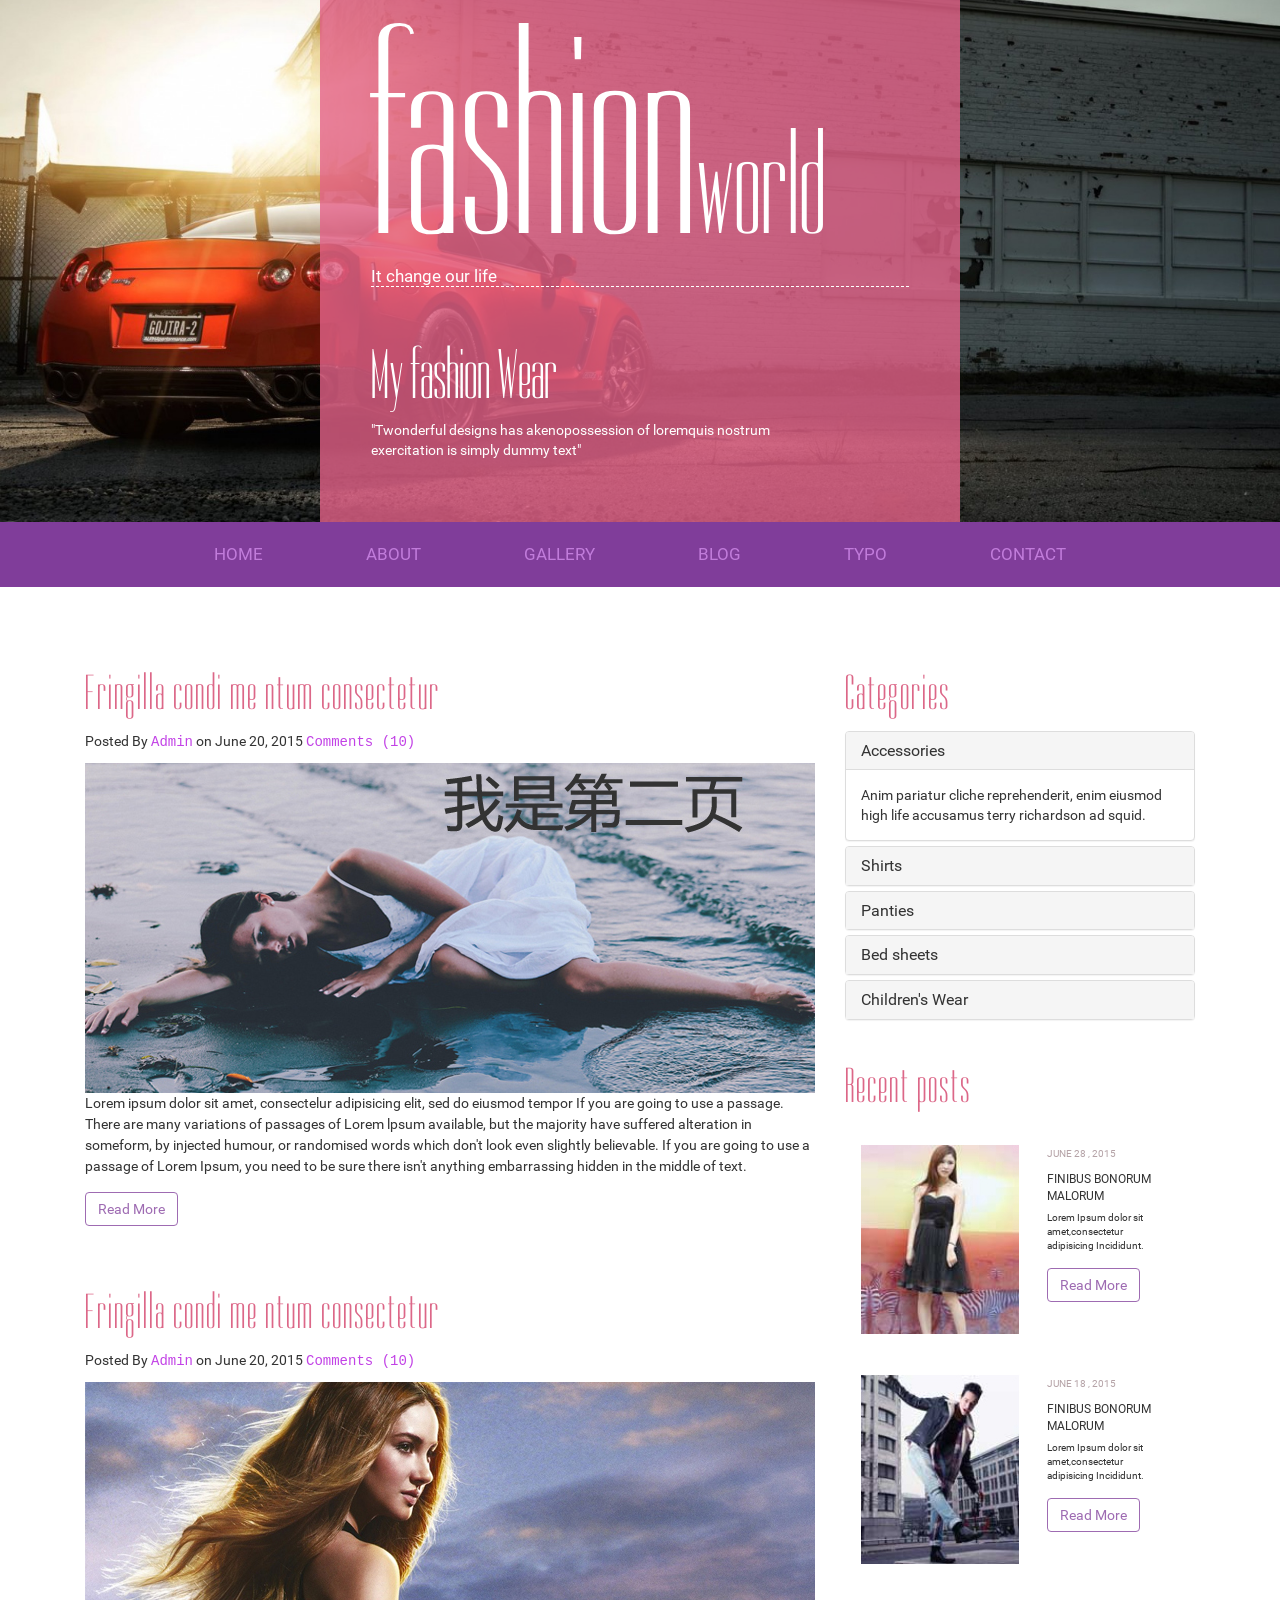
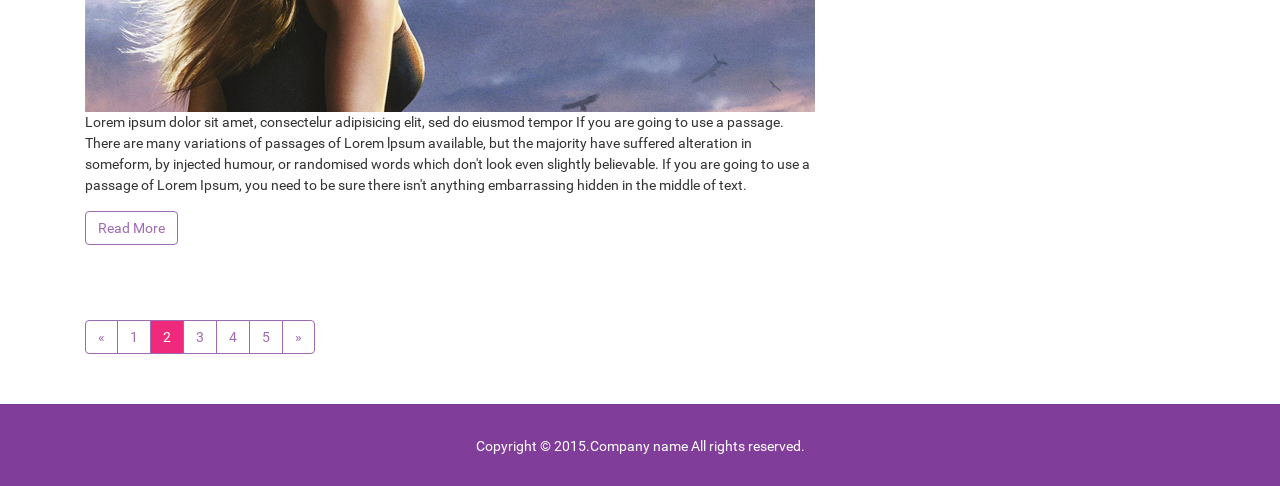
<file: FashionWorld/blog2.html>
<!DOCTYPE html>
<html>

	<head>
		<meta charset="utf-8" />
		<title>Blog</title>
		<meta name="viewport" content="width=device-width,initial-scale=1,minimum-scale=1,maximum-scale=1,user-scalable=no" />
		<link rel="stylesheet" type="text/css" href="css/bootstrap.min.css" />
		<script src="js/jquery.js" type="text/javascript" charset="utf-8"></script>
		<script src="js/bootstrap.min.js" type="text/javascript" charset="utf-8"></script>
		<link rel="stylesheet" type="text/css" href="css/blog.css" />
		<link rel="stylesheet" type="text/css" href="css/menu.css"/>
	</head>

	<body>
		<div class=" banner">
			<div class="banner-content">
				<h1><a href="">fashion<span>world</span></a></h1>
				<h5>It change our life</h5>
				<div class="tab-scroll">
					<h3> My  fashion  Wear</h3>
					<div class="row">
						<p class="col-md-8  col-lg-10">"Twonderful designs has akenopossession of loremquis nostrum exercitation is simply dummy text"</p>
					</div>
				</div>
			</div>
		</div>
		<div class="navbar-header nav_bc">
						<a class="navbar-toggle nav_center" data-toggle="collapse" data-target="#divNav">
							<p >MENU</p>
						</a>
					</div>	
					<div class="header-nav">
						<ul id="divNav" class="text-center list-inline collapse  navbar-collapse nav_inline ">
							<li><a href="index.html"        data-hover="HOME">HOME</a></li>
							<li><a href="About.html"       data-hover="ABOUT">ABOUT</a></li>
							<li><a href="Gallery.html"data-hover="GALLERY">GALLERY</a></li>
							<li><a href="blog.html"        data-hover="BLOG">BLOG</a></li>
							<li><a href="blog2.html"        data-hover="TYPO">TYPO</a></li>
							<li><a href="Login.html"     data-hover="CONTACT">CONTACT</a></li>
						</ul>
					</div>

		<div class="container content">
			<div class="col-md-8 col-sm-8 col-xs-12 cont_left">
				<div class="box">
					<h1>Fringilla condi me ntum consectetur</h1>
					<p>Posted By <tt><a href="#">Admin</a></tt> on June 20, 2015 <tt><a href="#">Comments (10)</a></tt></p>
					<a href="#"><img src="img/dierye.jpg" class="img-responsive" /></a>
					<p>Lorem ipsum dolor sit amet, consectelur adipisicing elit, sed do eiusmod tempor If you are going to use a passage. There are many variations of passages of Lorem lpsum available, but the majority have suffered alteration in someform, by injected humour, or randomised words which don't look even slightly believable. If you are going to use a passage of Lorem Ipsum, you need to be sure there isn't anything embarrassing hidden in the middle of text.</p>
					<button type="button" class="btn btn-default"> Read More </button>
				</div>

				

				<div class="box">
					<h1>Fringilla condi me ntum consectetur</h1>
					<p>Posted By <tt><a href="#">Admin</a></tt> on June 20, 2015 <tt><a href="#">Comments (10)</a></tt></p>
					<a href="#"><img src="img/blog3.jpg" class="img-responsive" /></a>
					<p>Lorem ipsum dolor sit amet, consectelur adipisicing elit, sed do eiusmod tempor If you are going to use a passage. There are many variations of passages of Lorem lpsum available, but the majority have suffered alteration in someform, by injected humour, or randomised words which don't look even slightly believable. If you are going to use a passage of Lorem Ipsum, you need to be sure there isn't anything embarrassing hidden in the middle of text.</p>
					<button type="button" class="btn btn-default"> Read More </button>
				</div>

				<div class="fenye">
					<ul class="pagination">
						<li>
							<a href="blog.html">&laquo;</a>
						</li>
						<li>
							<a href="blog.html">1</a>
						</li>
						<li>
							<a href="#" style="	background-color: #EF2A7C;border: 1px solid #9E6BB2;color: white !important;">2</a>
						</li>
						<li>
							<a href="#">3</a>
						</li>
						<li>
							<a href="#">4</a>
						</li>
						<li>
							<a href="#">5</a>
						</li>
						<li>
							<a href="#">&raquo;</a>
						</li>
					</ul>
				</div>
			</div>
			<div class="col-md-4 col-sm-4 col-xs-12 cont_right">
				<h1>Categories</h1>
				<div class="panel-group" id="accordion">

					<div class="panel panel-default" id="pan1">
						<div class="panel-heading">
							<a data-toggle="collapse" data-parent="#accordion" href="#collapseOne">
								<h4 class="panel-title">
               
                    Accessories </h4></a>
						</div>
						<div id="collapseOne" class="panel-collapse collapse in">
							<div class="panel-body">
								Anim pariatur cliche reprehenderit, enim eiusmod high life accusamus terry richardson ad squid.
							</div>
						</div>
					</div>
					<div class="panel panel-default">
						<div class="panel-heading">

							<a data-toggle="collapse" data-parent="#accordion" href="#collapseTwo">
								<h4 class="panel-title">
                    Shirts </h4>
							</a>

						</div>
						<div id="collapseTwo" class="panel-collapse collapse">
							<div class="panel-body">
								Nihil anim keffiyeh helvetica, craft beer labore wes anderson cred nesciunt sapiente ea proident. Ad vegan excepteur butcher vice lomo.
							</div>
						</div>
					</div>
					<div class="panel panel-default">
						<div class="panel-heading">

							<a data-toggle="collapse" data-parent="#accordion" href="#collapseThree">
								<h4 class="panel-title">Panties  </h4>
							</a>

						</div>
						<div id="collapseThree" class="panel-collapse collapse">
							<div class="panel-body">
								Nihil anim keffiyeh helvetica, craft beer labore wes anderson cred nesciunt sapiente ea proident. Ad vegan excepteur butcher vice lomo.
							</div>
						</div>
					</div>
					<div class="panel panel-default">
						<div class="panel-heading">

							<a data-toggle="collapse" data-parent="#accordion" href="#collapseFour">
								<h4 class="panel-title">Bed sheets</h4>
							</a>

						</div>
						<div id="collapseFour" class="panel-collapse collapse">
							<div class="panel-body">
								Anim pariatur cliche reprehenderit, enim eiusmod high life accusamus terry richardson ad squid.
							</div>
						</div>
					</div>
					<div class="panel panel-default">
						<div class="panel-heading">

							<a data-toggle="collapse" data-parent="#accordion" href="#collapseFive">
								<h4 class="panel-title"> Children's  Wear </h4>
							</a>

						</div>
						<div id="collapseFive" class="panel-collapse collapse">
							<div class="panel-body">
								Anim pariatur cliche reprehenderit, enim eiusmod high life accusamus terry richardson ad squid.
							</div>
						</div>
					</div>
				</div>
				<h1 style="padding-top: 20px;">Recent posts</h1>
				<div class="container right_mid">
					<div class="col-lg-12 col-md-12 col-xs-6 col-sm-12 righttop">
						<div class=" right_mid_row"></div>
						<div class="col-lg-7 col-md-7 col-xs-12 col-sm-12 ">
							<img src="img/rm1.jpg" class="img-responsive" /></div>
						<div class="col-lg-5 col-md-5 col-xs-12 col-sm-12 right_mid_right">
							<p class="riqi">JUNE 28 , 2015</p>
							<span>
		        			FINIBUS BONORUM MALORUM
		        		</span>
							<p>Lorem Ipsum dolor sit amet,consectetur adipisicing Incididunt.</p>
							<button type="button" class="btn btn-default"> Read More </button>
						</div>
					</div>
					<div class="col-lg-12 col-md-12 col-xs-6 col-sm-12 righttop">
						<div class=" right_mid_row"></div>
						<div class="col-lg-7 col-md-7 col-xs-12 col-sm-12 ">
							<img src="img/rm2.jpg" class="img-responsive" /></div>
						<div class="col-lg-5 col-md-5 col-xs-12 col-sm-12  right_mid_right">
							<p class="riqi">JUNE 18 , 2015</p>
							<span>
		        			FINIBUS BONORUM MALORUM
		        		</span>
							<p>Lorem Ipsum dolor sit amet,consectetur adipisicing Incididunt.</p>
							<button type="button" class="btn btn-default"> Read More </button>
						</div>
					</div>
				</div>
			    
	</dl>
		 
			</div>
		</div>

		<div class=" container-fluid footer ">
			Copyright &copy; 2015.Company name All rights reserved.
		</div>

	</body>

</html>
</file>
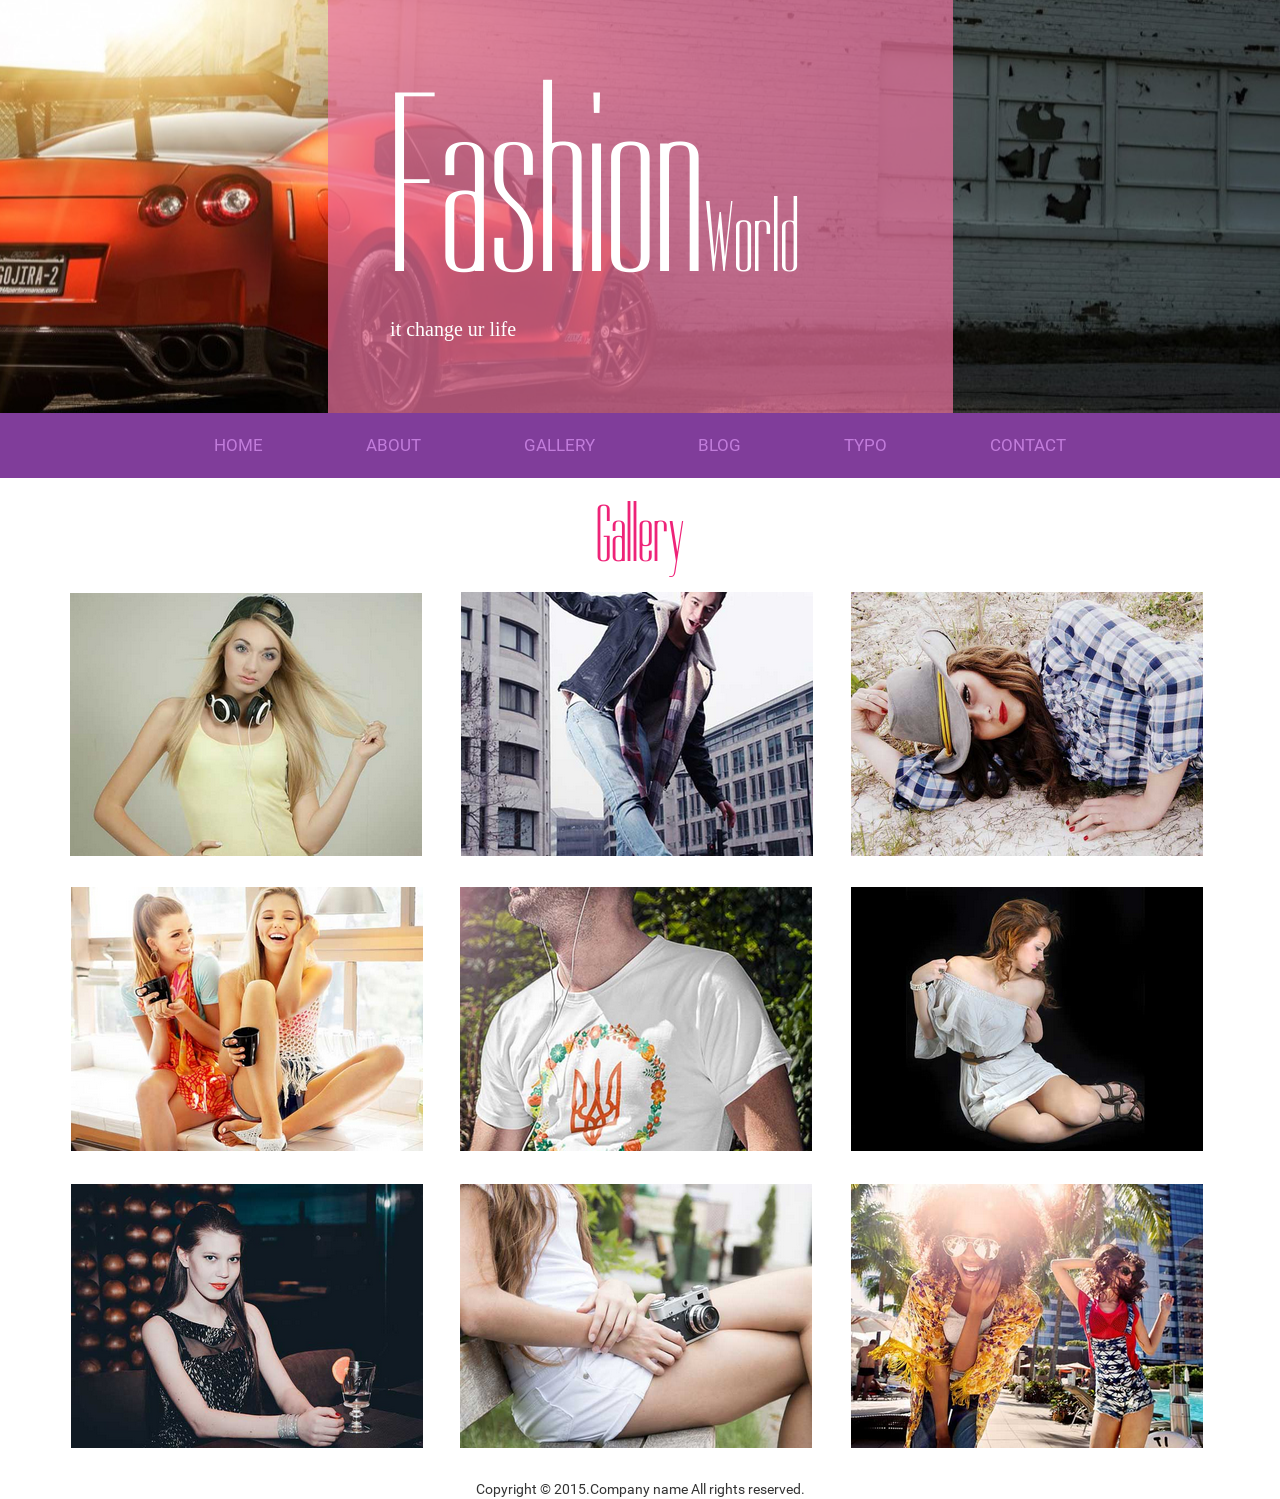
<file: FashionWorld/Gallery.html>
<!DOCTYPE html>
<html>

	<head>
		<meta charset="utf-8" />
		<title></title>
		<meta name="viewport" content="width =device-width, initial-scale=1, maximum-scale=1" />

		  <link rel="stylesheet" type="text/css" href="css/bootstrap.min.css"/>
		
	     <link rel="stylesheet" type="text/css" href="css/Gallery.css"/>		
	    <link rel="stylesheet" type="text/css" href="css/menu.css"/>
		<script src="js/jquery.js" type="text/javascript" charset="utf-8"></script>
		<script src="js/bootstrap.js" type="text/javascript" charset="utf-8"></script>
	</head>

	<body>
		 <div class="container head">
				    <div class="col-xs-3"></div>
					<div class="col-xs-6 title">
						<div class="title1">
						<span>Fashion</span>World
						<p>it change ur life</p>
						</div>
					</div>
				   <div class="col-xs-3"></div>
			   </div>
						<div class="navbar-header nav_bc">
						<a class="navbar-toggle nav_center" data-toggle="collapse" data-target="#divNav">
							<p >MENU</p>
						</a>
					</div>	
					<div class="header-nav">
						<ul id="divNav" class="text-center list-inline collapse  navbar-collapse nav_inline ">
							<li><a href="index.html"        data-hover="HOME">HOME</a></li>
							<li><a href="About.html"       data-hover="ABOUT">ABOUT</a></li>
							<li><a href="Gallery.html"data-hover="GALLERY">GALLERY</a></li>
							<li><a href="blog.html"        data-hover="BLOG">BLOG</a></li>
							<li><a href="blog2.html"        data-hover="TYPO">TYPO</a></li>
							<li><a href="Login.html"     data-hover="CONTACT">CONTACT</a></li>
						</ul>
					</div>
		<div class="container">
			<div class="row new_title">
				Gallery
			</div>
			<div class="row line">
				<div class="col-sm-4 col-xs-4"><a href="#"><img class="img-responsive" src="img/1.png"/></a></div>
				<div class="col-sm-4 col-xs-4"><a href="#"><img class="img-responsive" src="img/2.png"/></a></div>
				<div class="col-sm-4 col-xs-4"><a href="#"><img class="img-responsive" src="img/3.png"/></a></div>
			</div>
			<div class="row line">
				<div class="col-sm-4 col-xs-4"><a href="#"><img class="img-responsive" src="img/4.png"/></a></div>
				<div class="col-sm-4 col-xs-4"><a href="#"><img class="img-responsive" src="img/5.png"/></a></div>
				<div class="col-sm-4 col-xs-4"><a href="#"><img class="img-responsive" src="img/6.png"/></a></div>
			</div>
			<div class="row line">
				<div class="col-sm-4 col-xs-4"><a href="#"><img class="img-responsive" src="img/7.png"/></a></div>
				<div class="col-sm-4 col-xs-4"><a href="#"><img class="img-responsive" src="img/8.png"/></a></div>
				<div class="col-sm-4 col-xs-4"><a href="#"><img class="img-responsive" src="img/9.png"/></a></div>
			</div>
		</div>

		<footer class="text-center footer">
			<span>Copyright &copy; 2015.Company name All rights reserved.</span>
		</footer>

	</body>

</html>
</file>
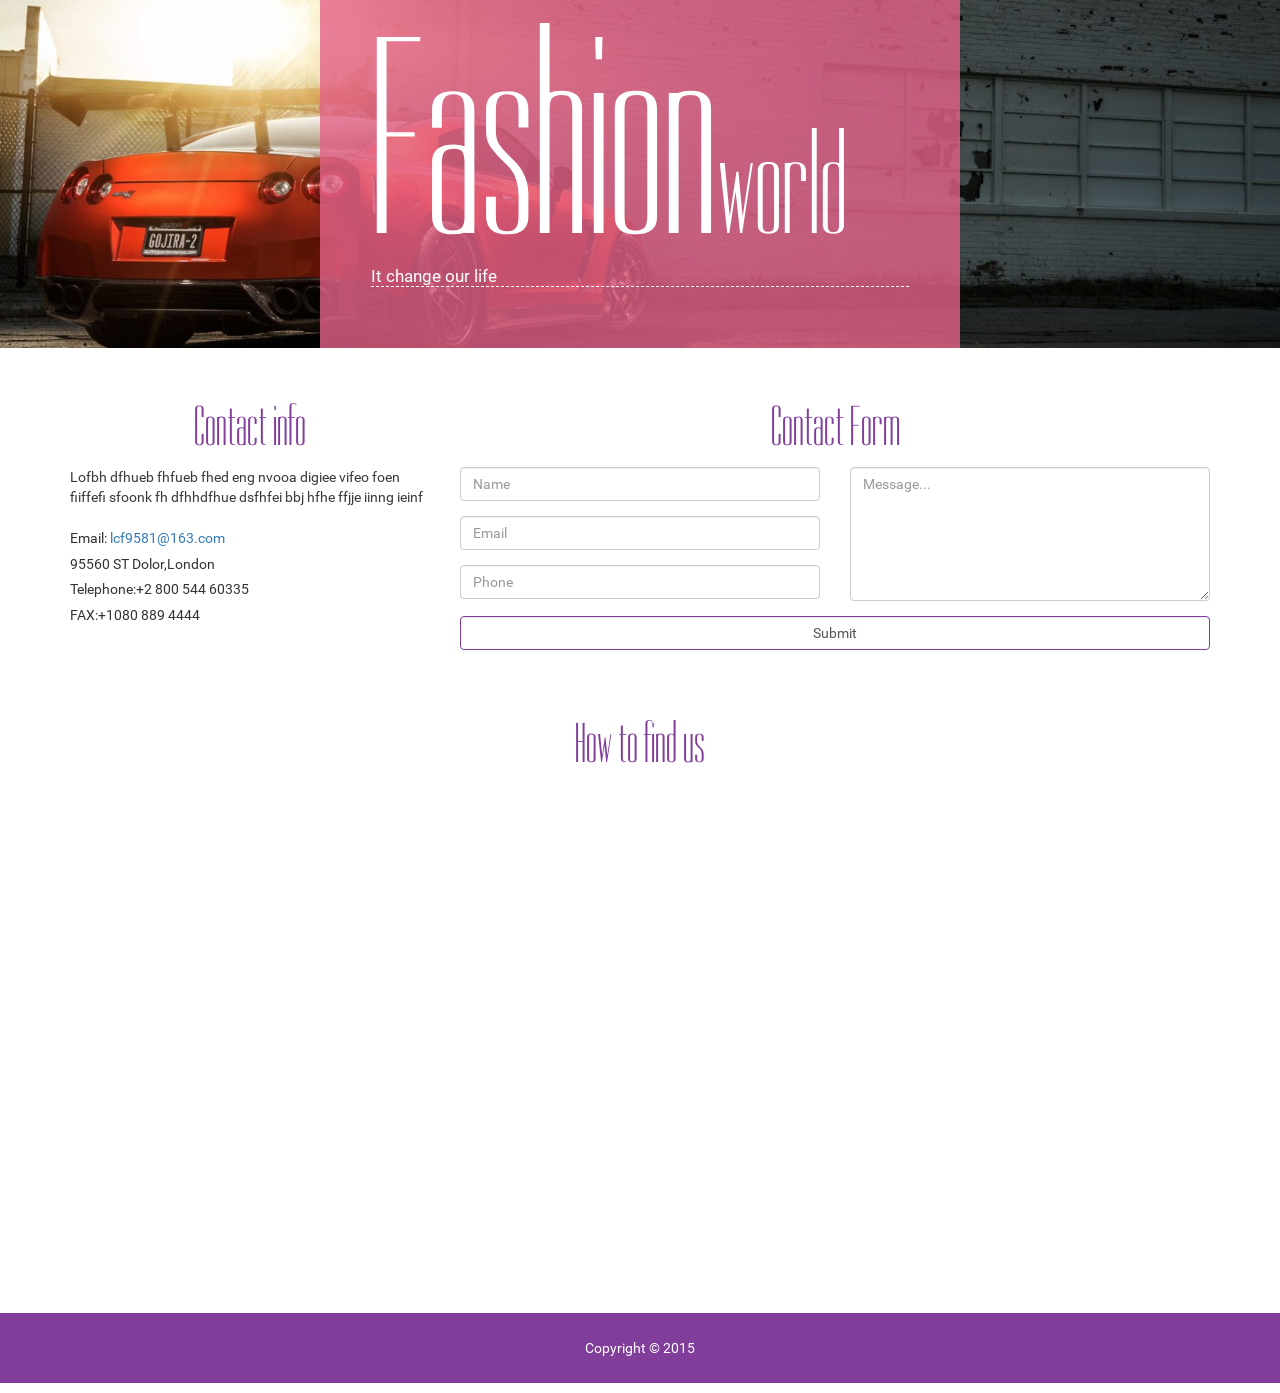
<file: FashionWorld/Login.html>
<!DOCTYPE html>
<html>

	<head>
		<meta charset="UTF-8">
		<title></title>
		<meta name="viewport" content="width=device-width, initial-scale=1.0,maximum-scale=1.0,user-scalable=no">
		<link href="css/bootstrap.min.css" rel="stylesheet">
		<link rel="stylesheet" type="text/css" href="css/login.css" />
		<script src="js/jquery.js"></script>
		<script src="js/bootstrap.min.js"></script>
        <script type="text/javascript" src="http://api.map.baidu.com/api?v=2.0&ak=67jMQ5DmYTe1TLMBKFUTcZAR"></script>
	</head>

	<body>
		<div class=" banner">
			<div class="banner-content">
				<h1><a href="">Fashion<span>world</span></a></h1>
				<h5>It change our life</h5>
			</div>
		</div>

		<div class="container">
			<div class="row" style="padding-top:2em;">
				<div class="col-md-4 col-xs-12  contact-info">
					<h3 class="text-center">Contact info</h3>
					<p class="text-left">Lofbh dfhueb fhfueb fhed eng nvooa digiee vifeo foen fiiffefi sfoonk fh dfhhdfhue dsfhfei bbj hfhe ffjje iinng ieinf</p>
					<h5>Email:  <a href="mailto:lcf9581@163.com">lcf9581@163.com</a> </h5>
					<h5>95560 ST Dolor,London</h5>
					<h5>Telephone:+2 800 544 60335</h5>
					<h5>FAX:+1080 889 4444</h5>
				</div>

				<div class="col-md-8 col-xs-12 contact-form">
					<h3 class="text-center"> Contact Form </h3>
					<div class="row">
						<div class="col-md-6">
							<form name="contact-user-form" role="form">
							
							    <div class="form-group">
									<input type="text" class="form-control" id="name" placeholder="Name">
								</div>
								<div class="form-group">
									<input type="email" class="form-control" id="email" placeholder="Email">
								</div>
								<div class="form-group">
									<input type="text" class="form-control" id="phone" placeholder="Phone">
								</div>
							
							</form>
						</div>
						<div class="col-md-6">
							<div class="form-group">
								<textarea class="form-control" rows="6" placeholder="Message..."></textarea>
							</div>
						</div>
					</div>
				
				    <div class="form-group">
						<input type="submit" class="form-control" id="submit" value="Submit" placeholder=" "
							 style="border-color: #803d9a;"
							>
				    </div>
				</div>

			</div>
             
		</div>
		
		<div class="container-fluid map" >
			<h3 class="text-center"> How to find us</h3>
			<div id="allmap" style="height:500px ">	
			
			</div>
		</div>
		
		
		<div class="footer">
			<p>Copyright &copy; 2015</p>
		</div>

	</body>
	
	
<script type="text/javascript">
    $(function () {
        ShowMap('113.54143,22.274386', 'Fashion World', '南京雨花台区软件学院', '021-1222112', '18970220334', '20');
    })
    function getInfo(id) {
        $.ajax({
            type: "POST",
            url: "WebUserControl/Contact/GetInfo.ashx",
            cache: false,
            async: false,
            data: { ID: id },
            success: function (data) {
                data = eval(data);
                var length = data.length;
                if (length > 0) {
                    ShowMap(data[0]["Image"], data[0]["NewsTitle"], data[0]["Address"], data[0]["Phone"], data[0]["NewsTags"], data[0]["NewsNum"]);
                }
            }
        });
    }
    function ShowMap(zuobiao, name, addrsee, phone, chuanzhen, zoom) {
        var arrzuobiao = zuobiao.split(',');
        var map = new BMap.Map("allmap");
        map.centerAndZoom(new BMap.Point(arrzuobiao[0], arrzuobiao[1]), zoom);
        map.addControl(new BMap.NavigationControl());
        var marker = new BMap.Marker(new BMap.Point(arrzuobiao[0], arrzuobiao[1]));
        map.addOverlay(marker);
        var infoWindow = new BMap.InfoWindow('<p style="color: #bf0008;font-size:14px;">' + name + '</p><p>地址：' + addrsee + '</p><p>电话：' + phone + '</p><p>传真：' + chuanzhen + '</p>');
        marker.addEventListener("click", function () {
            this.openInfoWindow(infoWindow);
        });
        marker.openInfoWindow(infoWindow);
    }
</script>

</html>
</file>
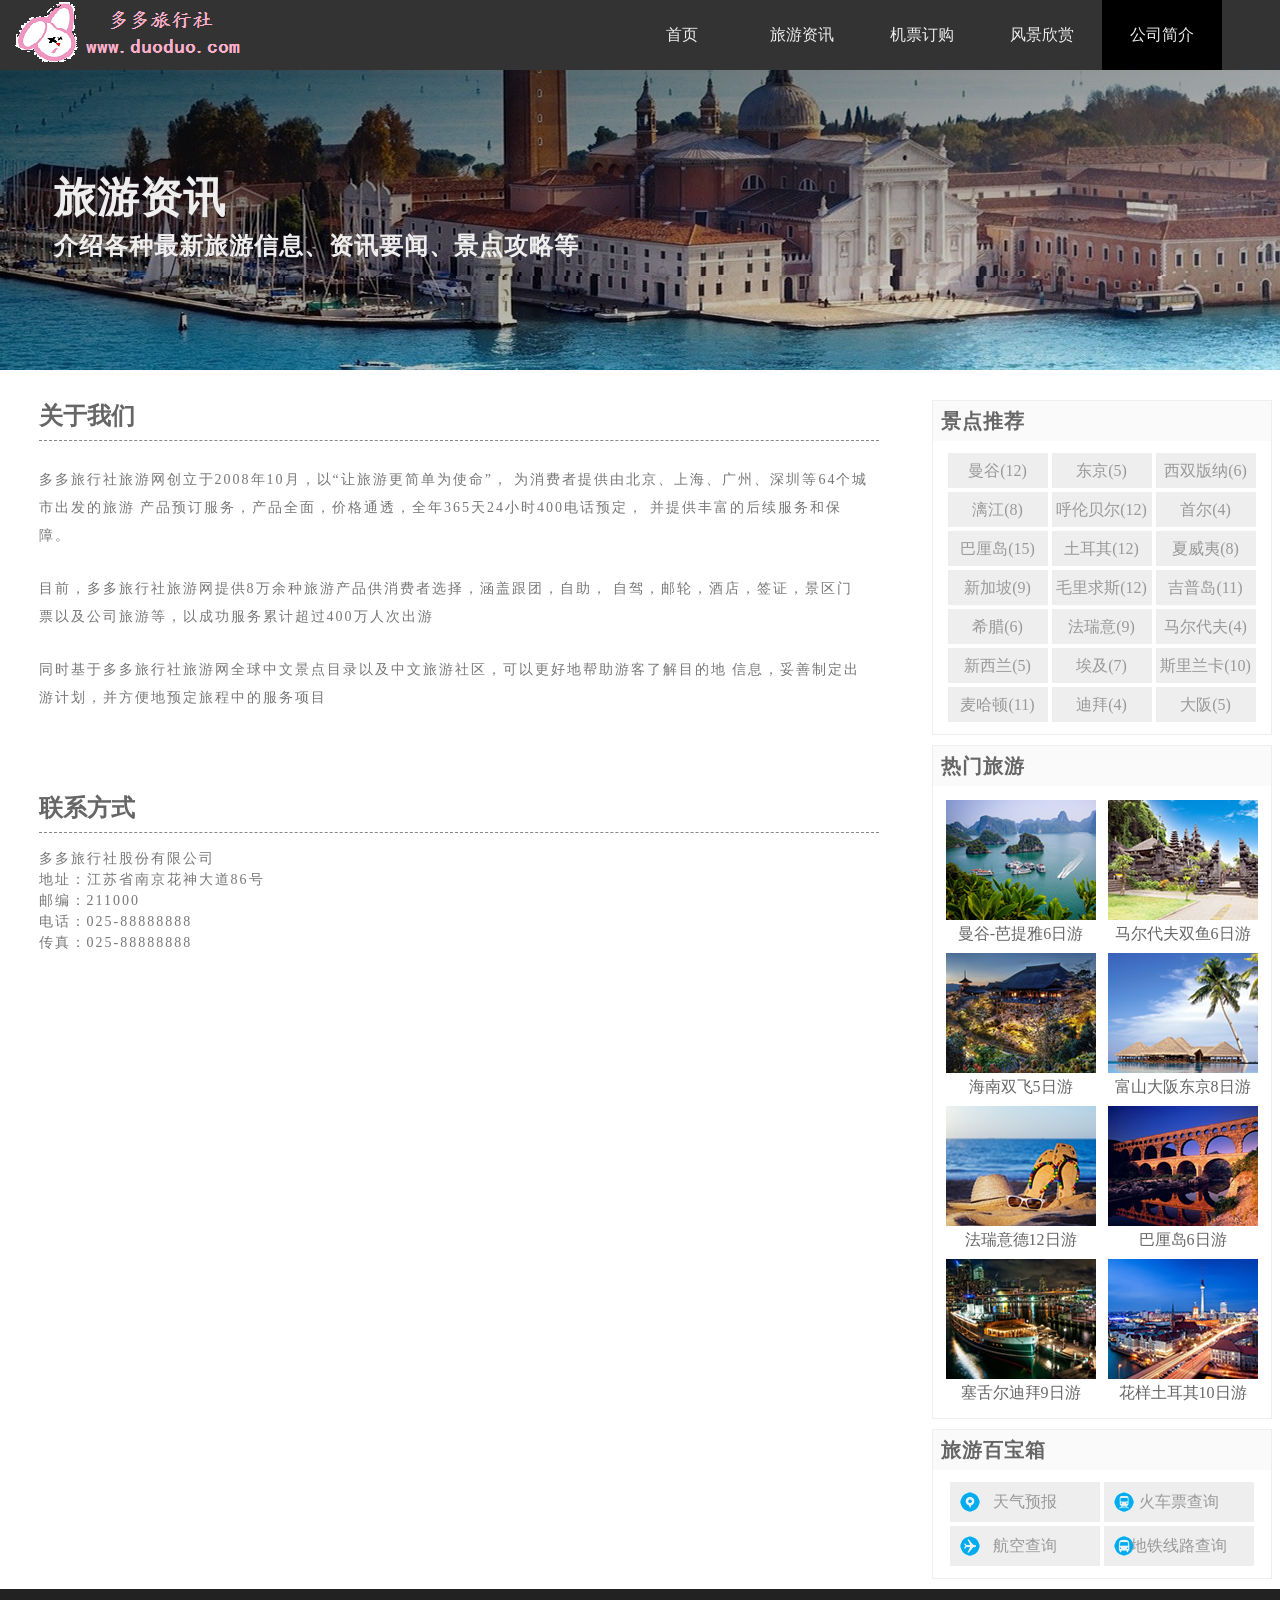
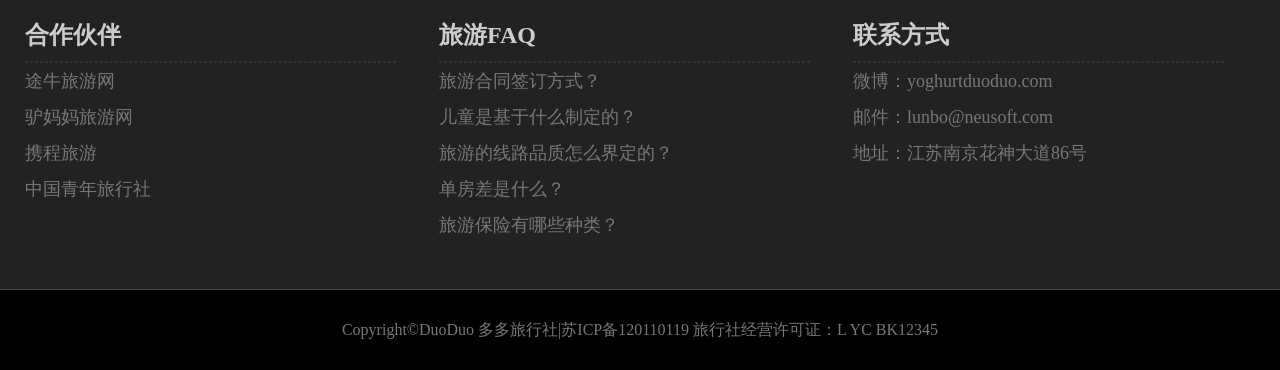
<file: 多多旅游网/about_us.html>
<!DOCTYPE html>
<html lang="en">
<head>
    <meta charset="UTF-8">
    <title>公司简介</title>
    <link rel="stylesheet" href="css/disc.css">
    <link rel="stylesheet" href="css/about_us.css">
</head>
<body>
<header id="header">
    <div class="center">
        <h1 class="logo">多多旅行社</h1>
        <nav class="link">
            <h2 class="none">网站导航</h2>
            <ul>
                <li><a href="demo.html">首页</a></li>
                <li><a href=" information.html">旅游资讯</a></li>
                <li><a href="book.html">机票订购</a></li>
                <li><a href="xinshang.html">风景欣赏</a></li>
                <li class="special"><a href="about_us.html">公司简介</a></li>
            </ul>
        </nav>
    </div>
</header>
<div id="headline">
    <div class="center">
        <div class="hgroup">
            <h2>旅游资讯</h2>
            <h3>介绍各种最新旅游信息、资讯要闻、景点攻略等</h3>
        </div>
    </div>
</div>
<div id="container">
    <aside class="sidebar">
        <div class="sidebox">
            <h2>景点推荐</h2>
            <div class="tag">
                <a href="###">曼谷(12)</a>
                <a href="###">东京(5)</a>
                <a href="###">西双版纳(6)</a>
                <a href="###">漓江(8)</a>
                <a href="###">呼伦贝尔(12)</a>
                <a href="###">首尔(4)</a>
                <a href="###">巴厘岛(15)</a>
                <a href="###">土耳其(12)</a>
                <a href="###">夏威夷(8)</a>
                <a href="###">新加坡(9)</a>
                <a href="###">毛里求斯(12)</a>
                <a href="###">吉普岛(11)</a>
                <a href="###">希腊(6)</a>
                <a href="###">法瑞意(9)</a>
                <a href="###">马尔代夫(4)</a>
                <a href="###">新西兰(5)</a>
                <a href="###">埃及(7)</a>
                <a href="###">斯里兰卡(10)</a>
                <a href="###">麦哈顿(11)</a>
                <a href="###">迪拜(4)</a>
                <a href="###">大阪(5)</a>
            </div>
        </div>
        <div class="sidebox">
            <h2>热门旅游</h2>
            <div class="figure">
                <figure>
                    <img src="img/hot1.jpg" alt="">
                    <figcaption>曼谷-芭提雅6日游</figcaption>
                </figure>
                <figure>
                    <img src="img/hot2.jpg" alt="">
                    <figcaption>马尔代夫双鱼6日游</figcaption>
                </figure>
                <figure>
                    <img src="img/hot3.jpg" alt="">
                    <figcaption>海南双飞5日游</figcaption>
                </figure>
                <figure>
                    <img src="img/hot4.jpg" alt="">
                    <figcaption>富山大阪东京8日游</figcaption>
                </figure>
                <figure>
                    <img src="img/hot5.jpg" alt="">
                    <figcaption>法瑞意德12日游</figcaption>
                </figure>
                <figure>
                    <img src="img/hot6.jpg" alt="">
                    <figcaption>巴厘岛6日游</figcaption>
                </figure>
                <figure>
                    <img src="img/hot7.jpg" alt="">
                    <figcaption>塞舌尔迪拜9日游</figcaption>
                </figure>
                <figure>
                    <img src="img/hot8.jpg" alt="">
                    <figcaption>花样土耳其10日游</figcaption>
                </figure>
            </div>
        </div>
        <div class="sidebox">
            <h2>旅游百宝箱</h2>
            <div class="box">
                <a href="###" class="trea1">天气预报</a>
                <a href="###" class="trea2">火车票查询</a>
                <a href="###" class="trea3">航空查询</a>
                <a href="###" class="trea4">地铁线路查询</a>
            </div>
        </div>
    </aside>
    <div class="center">
        <h2>关于我们</h2>
        <p>多多旅行社旅游网创立于2008年10月，以“让旅游更简单为使命”，
            为消费者提供由北京、上海、广州、深圳等64个城市出发的旅游
            产品预订服务，产品全面，价格通透，全年365天24小时400电话预定，
            并提供丰富的后续服务和保障。
        </p>
        <p>
            目前，多多旅行社旅游网提供8万余种旅游产品供消费者选择，涵盖跟团，自助，
            自驾，邮轮，酒店，签证，景区门票以及公司旅游等，以成功服务累计超过400万人次出游
        </p>
        <p>
            同时基于多多旅行社旅游网全球中文景点目录以及中文旅游社区，可以更好地帮助游客了解目的地
            信息，妥善制定出游计划，并方便地预定旅程中的服务项目
        </p>
        <h3>联系方式</h3>
        <ul>
            <li>多多旅行社股份有限公司</li>
            <li>地址：江苏省南京花神大道86号</li>
            <li>邮编：211000</li>
            <li>电话：025-88888888</li>
            <li>传真：025-88888888</li>
        </ul>
    </div>

</div>
<footer id="footer">
    <div class="top">
        <div class="block left">
            <h2>合作伙伴</h2>
            <hr>
            <ul>
                <li>途牛旅游网</li>
                <li>驴妈妈旅游网</li>
                <li>携程旅游</li>
                <li>中国青年旅行社</li>
            </ul>
        </div>
        <div class="block center">
            <h2>旅游FAQ</h2>
            <hr>
            <ul>
                <li>旅游合同签订方式？</li>
                <li>儿童是基于什么制定的？</li>
                <li>旅游的线路品质怎么界定的？</li>
                <li>单房差是什么？</li>
                <li>旅游保险有哪些种类？</li>
            </ul>
        </div>
        <div class="block right">
            <h2>联系方式</h2>
            <hr>
            <ul>
                <li>微博：yoghurtduoduo.com</li>
                <li>邮件：lunbo@neusoft.com</li>
                <li>地址：江苏南京花神大道86号</li>
            </ul>
        </div>
    </div>
    <div class="bottom">Copyright&copy;DuoDuo&nbsp;多多旅行社|苏ICP备120110119&nbsp;旅行社经营许可证：L&nbsp;YC&nbsp;BK12345
    </div>

</footer>
</body>
</html>
</file>
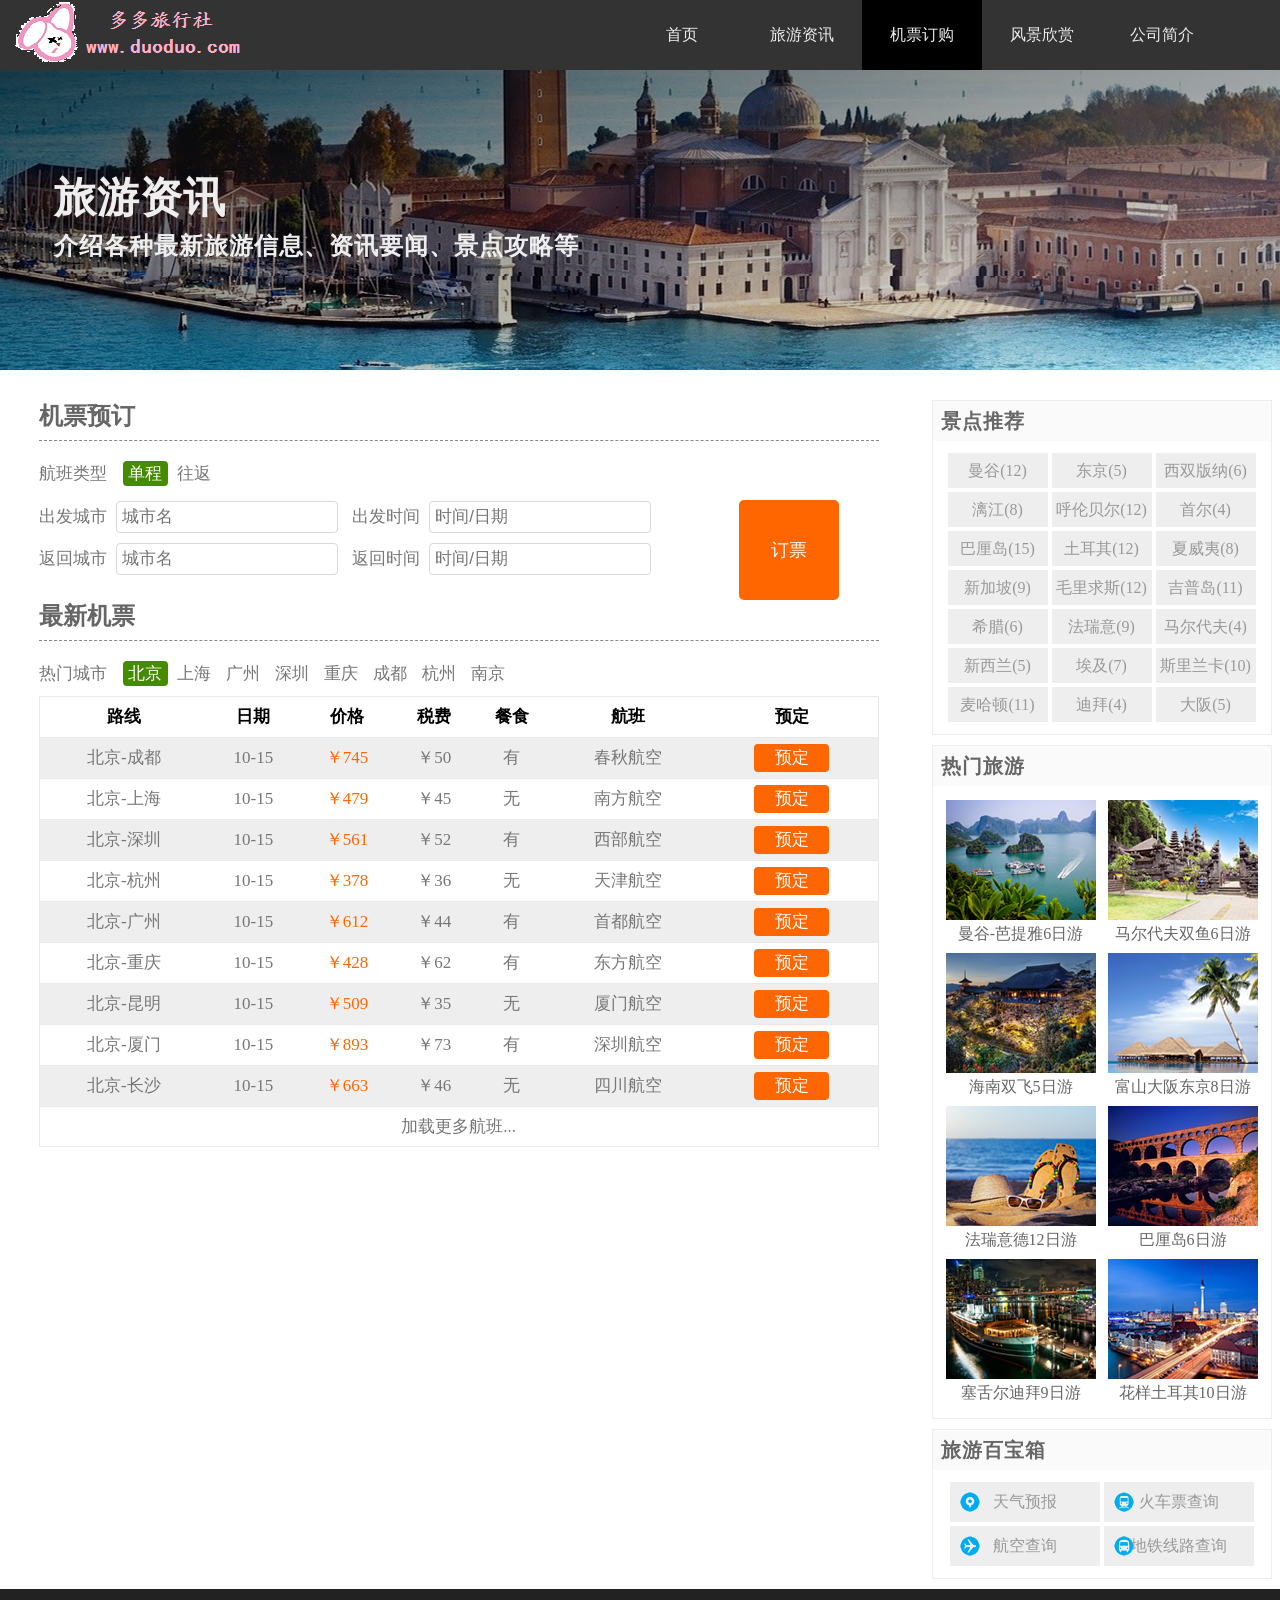
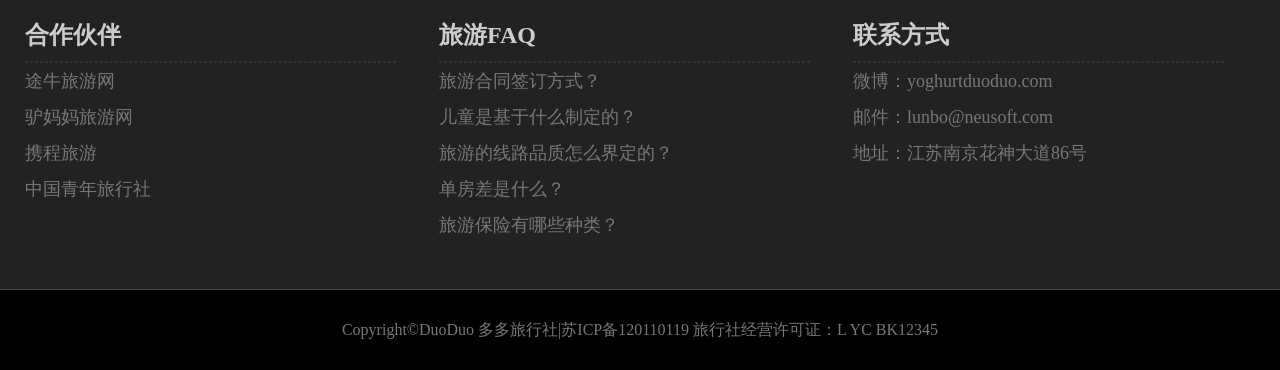
<file: 多多旅游网/book.html>
<!DOCTYPE html>
<html lang="en">
<head>
    <meta charset="UTF-8">
    <title>机票预定</title>
    <link rel="stylesheet" href="css/disc.css">
    <link rel="stylesheet" href="css/book.css">
</head>
<body>
<header id="header">
    <div class="center">
        <h1 class="logo">多多旅行社</h1>
        <nav class="link">
            <h2 class="none">网站导航</h2>
            <ul>
                <li><a href="demo.html">首页</a></li>
                <li><a href=" information.html">旅游资讯</a></li>
                <li class="special"><a href="book.html">机票订购</a></li>
                <li><a href="xinshang.html">风景欣赏</a></li>
                <li><a href="about_us.html">公司简介</a></li>
            </ul>
        </nav>
    </div>
</header>
<div id="headline">
    <div class="center">
        <div class="hgroup">
            <h2>旅游资讯</h2>
            <h3>介绍各种最新旅游信息、资讯要闻、景点攻略等</h3>
        </div>
    </div>
</div>
<div id="container">
    <aside class="sidebar">
        <div class="sidebox">
            <h2>景点推荐</h2>
            <div class="tag">
                <a href="###">曼谷(12)</a>
                <a href="###">东京(5)</a>
                <a href="###">西双版纳(6)</a>
                <a href="###">漓江(8)</a>
                <a href="###">呼伦贝尔(12)</a>
                <a href="###">首尔(4)</a>
                <a href="###">巴厘岛(15)</a>
                <a href="###">土耳其(12)</a>
                <a href="###">夏威夷(8)</a>
                <a href="###">新加坡(9)</a>
                <a href="###">毛里求斯(12)</a>
                <a href="###">吉普岛(11)</a>
                <a href="###">希腊(6)</a>
                <a href="###">法瑞意(9)</a>
                <a href="###">马尔代夫(4)</a>
                <a href="###">新西兰(5)</a>
                <a href="###">埃及(7)</a>
                <a href="###">斯里兰卡(10)</a>
                <a href="###">麦哈顿(11)</a>
                <a href="###">迪拜(4)</a>
                <a href="###">大阪(5)</a>
            </div>
        </div>
        <div class="sidebox">
            <h2>热门旅游</h2>
            <div class="figure">
                <figure>
                    <img src="img/hot1.jpg" alt="">
                    <figcaption>曼谷-芭提雅6日游</figcaption>
                </figure>
                <figure>
                    <img src="img/hot2.jpg" alt="">
                    <figcaption>马尔代夫双鱼6日游</figcaption>
                </figure>
                <figure>
                    <img src="img/hot3.jpg" alt="">
                    <figcaption>海南双飞5日游</figcaption>
                </figure>
                <figure>
                    <img src="img/hot4.jpg" alt="">
                    <figcaption>富山大阪东京8日游</figcaption>
                </figure>
                <figure>
                    <img src="img/hot5.jpg" alt="">
                    <figcaption>法瑞意德12日游</figcaption>
                </figure>
                <figure>
                    <img src="img/hot6.jpg" alt="">
                    <figcaption>巴厘岛6日游</figcaption>
                </figure>
                <figure>
                    <img src="img/hot7.jpg" alt="">
                    <figcaption>塞舌尔迪拜9日游</figcaption>
                </figure>
                <figure>
                    <img src="img/hot8.jpg" alt="">
                    <figcaption>花样土耳其10日游</figcaption>
                </figure>
            </div>
        </div>
        <div class="sidebox">
            <h2>旅游百宝箱</h2>
            <div class="box">
                <a href="###" class="trea1">天气预报</a>
                <a href="###" class="trea2">火车票查询</a>
                <a href="###" class="trea3">航空查询</a>
                <a href="###" class="trea4">地铁线路查询</a>
            </div>
        </div>
    </aside>
    <div class="center">
        <h2>机票预订</h2>
        <em>航班类型</em>
        <a href="###" class="alone1">单程</a>
        <a href="###">往返</a>
        <form action="post">
            <lable>出发城市</lable>
            <input type="text" placeholder="城市名">
            <lable>出发时间</lable>
            <input type="text" placeholder="时间/日期"><br>
            <lable>返回城市</lable>
            <input type="text" placeholder="城市名">
            <lable>返回时间</lable>
            <input type="text" placeholder="时间/日期">
            <button>订票</button>
        </form>
        <h2>最新机票</h2>
        <em>热门城市</em>
        <a href="###" class="alone2">北京</a>
        <a href="###">上海</a>
        <a href="###">广州</a>
        <a href="###">深圳</a>
        <a href="###">重庆</a>
        <a href="###">成都</a>
        <a href="###">杭州</a>
        <a href="###">南京</a>
        <table>
            <tr class="wh">
                <th>路线</th>
                <th>日期</th>
                <th>价格</th>
                <th>税费</th>
                <th>餐食</th>
                <th>航班</th>
                <th>预定</th>
            </tr>
            <tr class="wh">
                <td>北京-成都</td>
                <td>10-15</td>
                <td>￥745</td>
                <td>￥50</td>
                <td>有</td>
                <td>春秋航空</td>
                <td><a href="###">预定</a></td>
            </tr>
            <tr class="bl">
                <td>北京-上海</td>
                <td>10-15</td>
                <td>￥479</td>
                <td>￥45</td>
                <td>无</td>
                <td>南方航空</td>
                <td><a href="###">预定</a></td>
            </tr>
            <tr class="wh">
                <td>北京-深圳</td>
                <td>10-15</td>
                <td>￥561</td>
                <td>￥52</td>
                <td>有</td>
                <td>西部航空</td>
                <td><a href="###">预定</a></td>
            </tr>
            <tr class="bl">
                <td>北京-杭州</td>
                <td>10-15</td>
                <td>￥378</td>
                <td>￥36</td>
                <td>无</td>
                <td>天津航空</td>
                <td><a href="###">预定</a></td>
            </tr>
            <tr class="wh">
                <td>北京-广州</td>
                <td>10-15</td>
                <td>￥612</td>
                <td>￥44</td>
                <td>有</td>
                <td>首都航空</td>
                <td><a href="###">预定</a></td>
            </tr>
            <tr class="bl">
                <td>北京-重庆</td>
                <td>10-15</td>
                <td>￥428</td>
                <td>￥62</td>
                <td>有</td>
                <td>东方航空</td>
                <td><a href="###">预定</a></td>
            </tr>
            <tr class="wh">
                <td>北京-昆明</td>
                <td>10-15</td>
                <td>￥509</td>
                <td>￥35</td>
                <td>无</td>
                <td>厦门航空</td>
                <td><a href="###">预定</a></td>
            </tr>
            <tr class="bl">
                <td>北京-厦门</td>
                <td>10-15</td>
                <td>￥893</td>
                <td>￥73</td>
                <td>有</td>
                <td>深圳航空</td>
                <td><a href="###">预定</a></td>
            </tr>
            <tr class="wh">
                <td>北京-长沙</td>
                <td>10-15</td>
                <td>￥663</td>
                <td>￥46</td>
                <td>无</td>
                <td>四川航空</td>
                <td><a href="###">预定</a></td>
            </tr>
            <tr>
                <td colspan="7"><a href="###" class="more">加载更多航班...</a></td>
            </tr>
        </table>
    </div>
</div>
<footer id="footer">
    <div class="top">
        <div class="block left">
            <h2>合作伙伴</h2>
            <hr>
            <ul>
                <li>途牛旅游网</li>
                <li>驴妈妈旅游网</li>
                <li>携程旅游</li>
                <li>中国青年旅行社</li>
            </ul>
        </div>
        <div class="block center">
            <h2>旅游FAQ</h2>
            <hr>
            <ul>
                <li>旅游合同签订方式？</li>
                <li>儿童是基于什么制定的？</li>
                <li>旅游的线路品质怎么界定的？</li>
                <li>单房差是什么？</li>
                <li>旅游保险有哪些种类？</li>
            </ul>
        </div>
        <div class="block right">
            <h2>联系方式</h2>
            <hr>
            <ul>
                <li>微博：yoghurtduoduo.com</li>
                <li>邮件：lunbo@neusoft.com</li>
                <li>地址：江苏南京花神大道86号</li>
            </ul>
        </div>
    </div>
    <div class="bottom">Copyright&copy;DuoDuo&nbsp;多多旅行社|苏ICP备120110119&nbsp;旅行社经营许可证：L&nbsp;YC&nbsp;BK12345
    </div>

</footer>
</body>
</html>
</file>
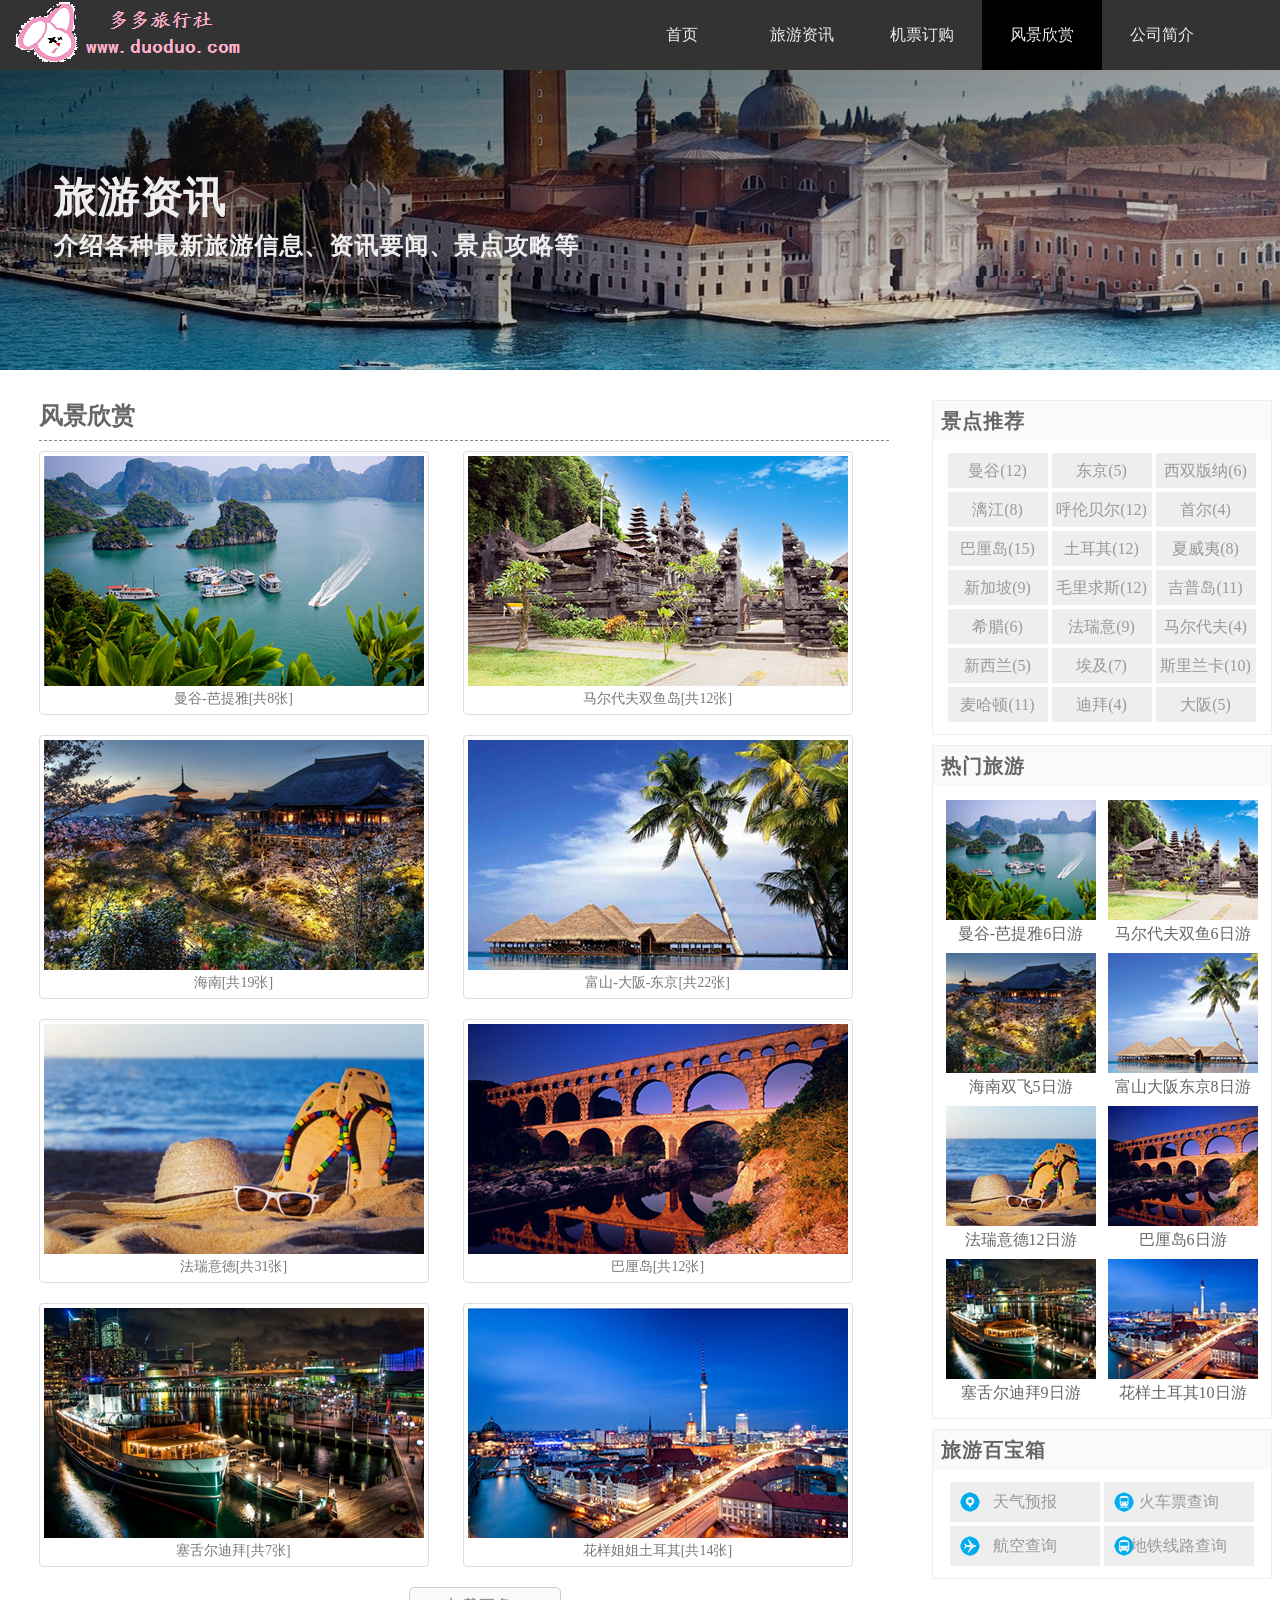
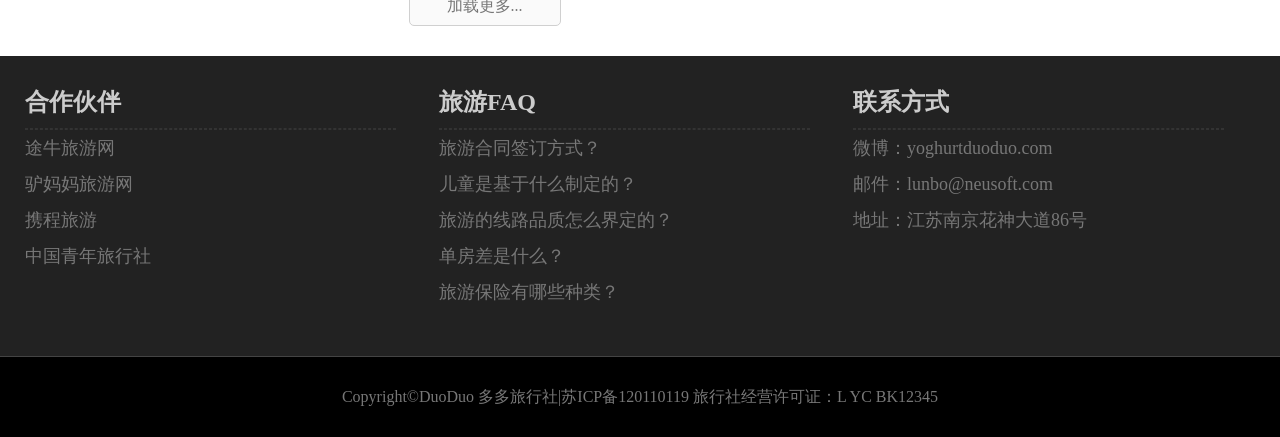
<file: 多多旅游网/xinshang.html>
﻿<!DOCTYPE html>
<html lang="en">
<head>
    <meta charset="UTF-8">
    <title>风景欣赏</title>
    <link rel="stylesheet" href="css/disc.css">
    <link rel="stylesheet" href="css/xinshang.css">

    <script type="text/javascript" src="js/jquery.min.js" ></script>
    <script type="text/javascript" src="js/see.js" ></script>
</head>
<body>

<div id="allpic">
    <img src="img/hot1.jpg" alt="">
    <img src="img/hot1.jpg" alt="">
    <img src="img/hot1.jpg" alt="">
    <img src="img/hot1.jpg" alt="">
    <img src="img/hot1.jpg" alt="">
    <img src="img/hot1.jpg" alt="">
    <img src="img/hot1.jpg" alt="">
    <img src="img/hot1.jpg" alt="">
    <img src="img/hot1.jpg" alt="">
</div>



<header id="header">
    <div class="center">
        <h1 class="logo">多多旅行社</h1>
        <nav class="link">
            <h2 class="none">网站导航</h2>
            <ul>
                <li><a href="index.html">首页</a></li>
                <li><a href=" information.html">旅游资讯</a></li>
                <li><a href="book.html">机票订购</a></li>
                <li class="special"><a href="xinshang.html">风景欣赏</a></li>
                <li><a href="about_us.html">公司简介</a></li>
            </ul>
        </nav>
    </div>
</header>
<div id="headline">
    <div class="center">
        <div class="hgroup">
            <h2>旅游资讯</h2>
            <h3>介绍各种最新旅游信息、资讯要闻、景点攻略等</h3>
        </div>
    </div>
</div>
<div id="container">
    <aside class="sidebar">
        <div class="sidebox">
            <h2>景点推荐</h2>
            <div class="tag">
                <a href="###">曼谷(12)</a>
                <a href="###">东京(5)</a>
                <a href="###">西双版纳(6)</a>
                <a href="###">漓江(8)</a>
                <a href="###">呼伦贝尔(12)</a>
                <a href="###">首尔(4)</a>
                <a href="###">巴厘岛(15)</a>
                <a href="###">土耳其(12)</a>
                <a href="###">夏威夷(8)</a>
                <a href="###">新加坡(9)</a>
                <a href="###">毛里求斯(12)</a>
                <a href="###">吉普岛(11)</a>
                <a href="###">希腊(6)</a>
                <a href="###">法瑞意(9)</a>
                <a href="###">马尔代夫(4)</a>
                <a href="###">新西兰(5)</a>
                <a href="###">埃及(7)</a>
                <a href="###">斯里兰卡(10)</a>
                <a href="###">麦哈顿(11)</a>
                <a href="###">迪拜(4)</a>
                <a href="###">大阪(5)</a>
            </div>
        </div>
        <div class="sidebox">
            <h2>热门旅游</h2>
            <div class="figure">
                <figure>
                    <img src="img/hot1.jpg" alt="">
                    <figcaption>曼谷-芭提雅6日游</figcaption>
                </figure>
                <figure>
                    <img src="img/hot2.jpg" alt="">
                    <figcaption>马尔代夫双鱼6日游</figcaption>
                </figure>
                <figure>
                    <img src="img/hot3.jpg" alt="">
                    <figcaption>海南双飞5日游</figcaption>
                </figure>
                <figure>
                    <img src="img/hot4.jpg" alt="">
                    <figcaption>富山大阪东京8日游</figcaption>
                </figure>
                <figure>
                    <img src="img/hot5.jpg" alt="">
                    <figcaption>法瑞意德12日游</figcaption>
                </figure>
                <figure>
                    <img src="img/hot6.jpg" alt="">
                    <figcaption>巴厘岛6日游</figcaption>
                </figure>
                <figure>
                    <img src="img/hot7.jpg" alt="">
                    <figcaption>塞舌尔迪拜9日游</figcaption>
                </figure>
                <figure>
                    <img src="img/hot8.jpg" alt="">
                    <figcaption>花样土耳其10日游</figcaption>
                </figure>
            </div>
        </div>
        <div class="sidebox">
            <h2>旅游百宝箱</h2>
            <div class="box">
                <a href="###" class="trea1">天气预报</a>
                <a href="###" class="trea2">火车票查询</a>
                <a href="###" class="trea3">航空查询</a>
                <a href="###" class="trea4">地铁线路查询</a>
            </div>
        </div>
    </aside>
    <div class="tour">
        <div class="center">
            <h2>风景欣赏</h2>
        </div>
        <figure class="all_pic">
            <img src="img/tour1.jpg">
            <figcaption>
                曼谷-芭提雅[共8张]
            </figcaption>
        </figure>
        <figure>
            <img src="img/tour2.jpg">
            <figcaption>
                马尔代夫双鱼岛[共12张]
            </figcaption>
        </figure>
        <figure>
            <img src="img/tour3.jpg">
            <figcaption>
                海南[共19张]
            </figcaption>
        </figure>
        <figure>
            <img src="img/tour4.jpg">
            <figcaption>
                富山-大阪-东京[共22张]
            </figcaption>
        </figure>
        <figure>
            <img src="img/tour5.jpg">
            <figcaption>
                法瑞意徳[共31张]
            </figcaption>
        </figure>
        <figure>
            <img src="img/tour6.jpg">
            <figcaption>
                巴厘岛[共12张]
            </figcaption>
        </figure>
        <figure>
            <img src="img/tour7.jpg">
            <figcaption>
                塞舌尔迪拜[共7张]
            </figcaption>
        </figure>
        <figure>
            <img src="img/tour8.jpg">
            <figcaption>
                花样姐姐土耳其[共14张]
            </figcaption>
        </figure>
    </div>
    <div class="last"><a href="###">加载更多...</a></div>
</div>
<footer id="footer">
    <div class="top">
        <div class="block left">
            <h2>合作伙伴</h2>
            <hr>
            <ul>
                <li>途牛旅游网</li>
                <li>驴妈妈旅游网</li>
                <li>携程旅游</li>
                <li>中国青年旅行社</li>
            </ul>
        </div>
        <div class="block center">
            <h2>旅游FAQ</h2>
            <hr>
            <ul>
                <li>旅游合同签订方式？</li>
                <li>儿童是基于什么制定的？</li>
                <li>旅游的线路品质怎么界定的？</li>
                <li>单房差是什么？</li>
                <li>旅游保险有哪些种类？</li>
            </ul>
        </div>
        <div class="block right">
            <h2>联系方式</h2>
            <hr>
            <ul>
                <li>微博：yoghurtduoduo.com</li>
                <li>邮件：lunbo@neusoft.com</li>
                <li>地址：江苏南京花神大道86号</li>
            </ul>
        </div>
    </div>
    <div class="bottom">Copyright&copy;DuoDuo&nbsp;多多旅行社|苏ICP备120110119&nbsp;旅行社经营许可证：L&nbsp;YC&nbsp;BK12345
    </div>

</footer>
</body>
</html>
</file>
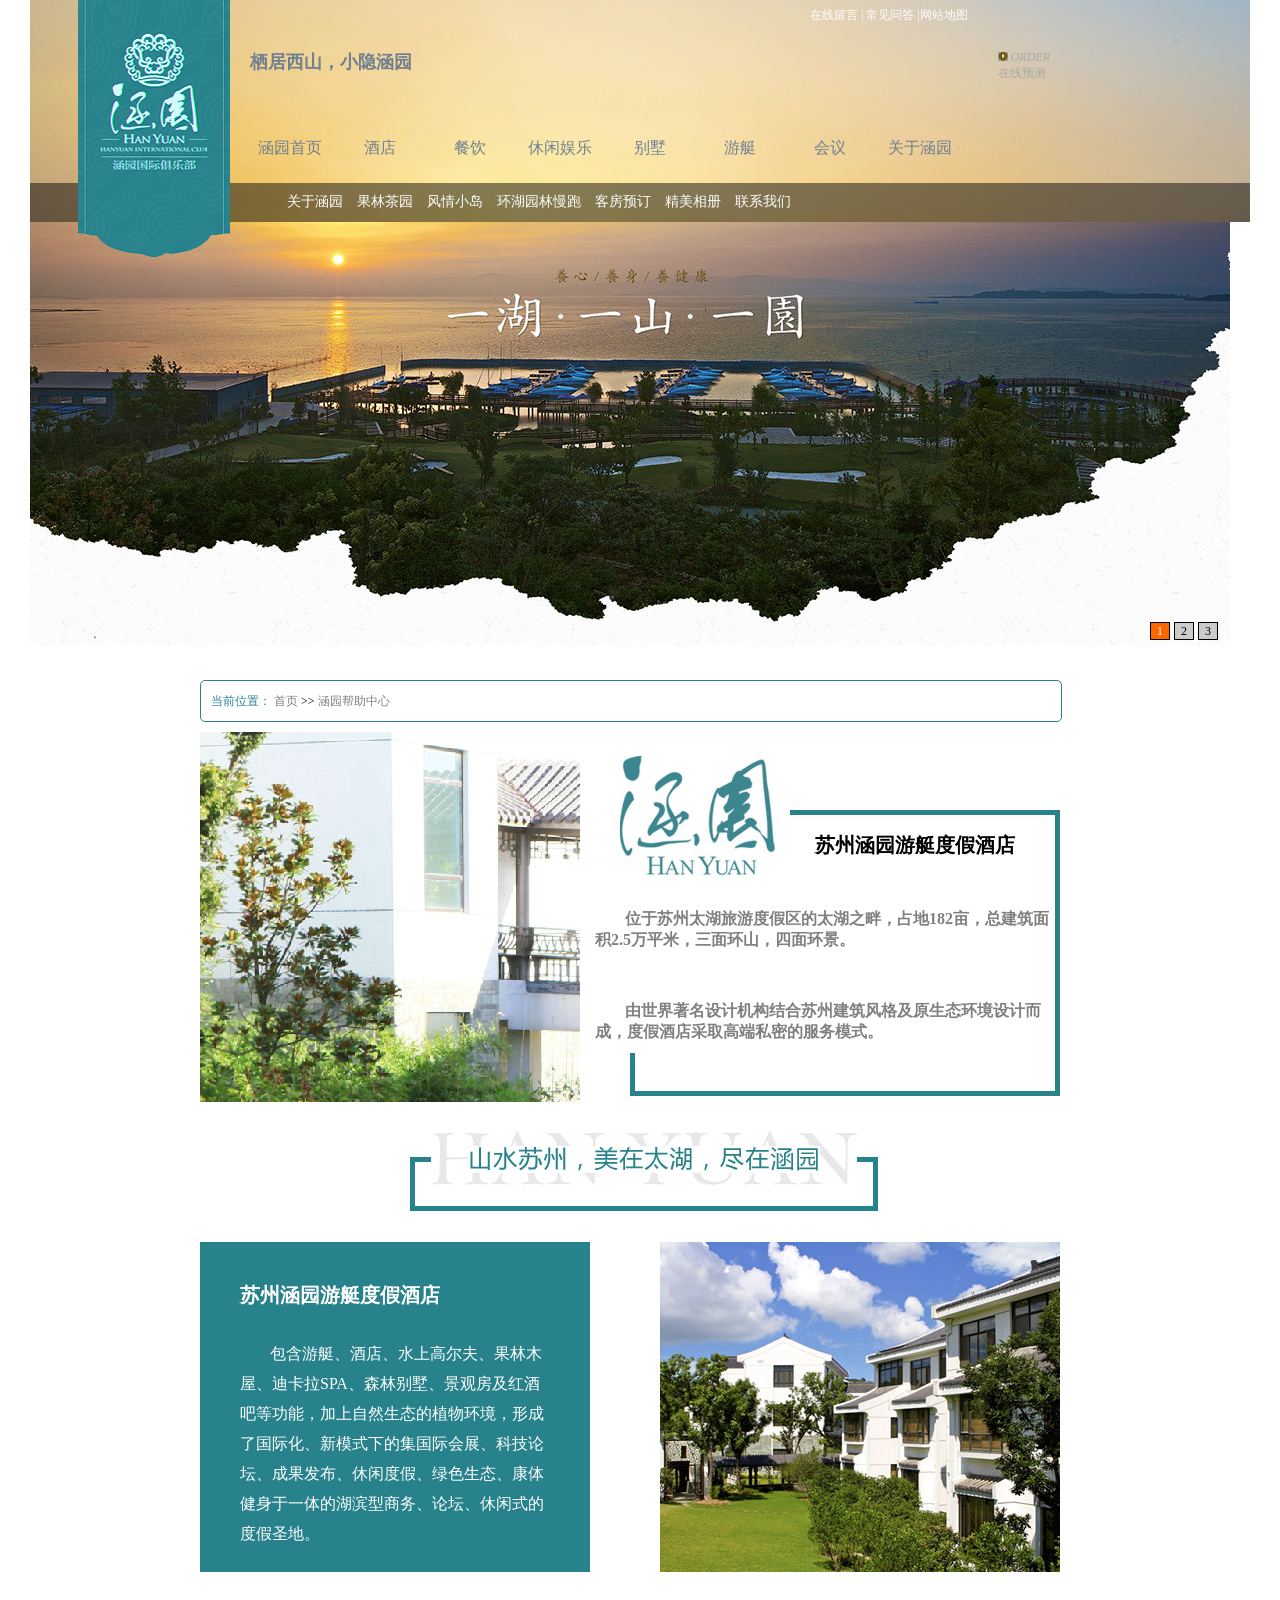
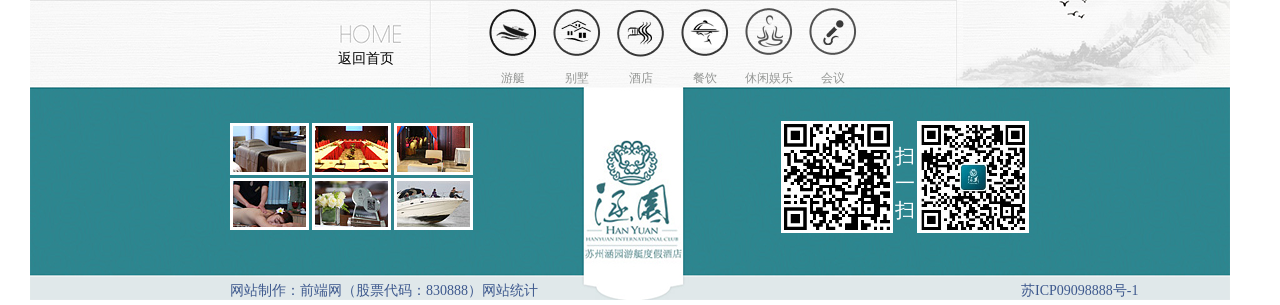
<file: 涵园/about_us.html>
<!DOCTYPE html>
<html>
	<head>
		<meta charset="UTF-8">
		<title>关于涵园</title>
		
		<link rel="stylesheet" href="css/about_us.css" />
		
		
	<script type="text/javascript" src="js/myfocus-2.0.1.min.js"></script>
		<link rel="stylesheet" href="js/mf-pattern/mF_qiyi.css" />
		<script type="text/javascript" src="js/mf-pattern/mF_qiyi.js"></script>
		<script type="text/javascript">
			//设置
			myFocus.set({
				id: 'myFocus', //ID
				pattern: 'mF_qiyi' //风格
			});
			function setTab(name,cursel,n){
			for(i=1;i<=n;i++){
			var menu=document.getElementById(name+i);
			var con=document.getElementById("con_"+name+"_"+i);
			menu.className=i==cursel?"hover":"";
			con.style.display=i==cursel?"block":"none";}}
		</script>
	</head>

	<body>
		<header class="top">
			<div class="logo">
				<img src="img/logo.png" />
			</div>
			<div class="top1">
				<p><a href="yuding.html" >在线留言</a> | <a href="">常见问答</a> |<a href="">网站地图</a></p>
			</div>
			<div class="top2">
				<h2 id="top2_h">栖居西山，小隐涵园</h2>
				<a href=""><p id="top2_p">
					<img src="img/1.png" />
					<em>ORDER</em>
					<br> 在线预测
				</p></a>
			</div>
			<div class="nav">
				<div class="nav1">
					<ul>
						<li id="one1" onmouseover="setTab('one',1,4)"><a href="#">涵园首页</a></li>
						<li id="one2" onmousemove="setTab('one',2,4)"><a href="#">酒店</a></li>
						<li id="one3" onmouseover="setTab('one',3,4)"><a href="meishi.html">餐饮</a></li>
						<li id="one4" onmousemove="setTab('one',4,4)"><a href="#">休闲娱乐</a></li>
						<li ><a href="biesu.html">别墅</a></li>
						<li ><a href="youting.html">游艇</a></li>
						<li ><a href="huiyi.html">会议</a></li>
						<li ><a href="#">关于涵园</a></li>
					</ul>
				</div>
				<div class="nav2">
	<!--				<img src="img/3.png" />-->
					<div id=con_one_1>
						<ul>
							<li><a href="#">关于涵园</a></li>
							<li><a href="#">果林茶园</a></li>
							<li><a href="#">风情小岛</a></li>
							<li><a href="#">环湖园林慢跑</a></li>
							<li><a href="#">客房预订</a></li>
							<li><a href="#">精美相册</a></li>
							<li><a href="#">联系我们</a></li>
						</ul>
					</div>
					<div id=con_one_2 style="display: none;">
						<ul>
							<li><a href="#">商务房（大/双）</a></li>
							<li><a href="#">行政大床房行政湖景房（大/双）</a></li>
							<li><a href="#">豪华套房（大/双）</a></li>
							<li><a href="#">涵园套房（大/双）</a></li>
							<li><a href="#">养生木屋</a></li>
							<li><a href="#">雅苑别墅</a></li>
						</ul>
					</div>
					<div id=con_one_3 style="display: none;">
						<ul>
							<li><a href="#">全日制花园餐</a></li>
							<li><a href="#">水上日本料理</a></li>
							<li><a href="#">涵茗轩茶苑</a></li>
							<li><a href="#">大堂吧</a></li>
						</ul>
					</div>
					<div id=con_one_4 style="display: none;">
						<ul>
							<li><a href="#">乐动KTV</a></li>
							<li><a href="#">泰国SPA</a></li>
							<li><a href="#">果林SPA木屋</a></li>
							<li><a href="#">室内常温泳池</a></li>
							<li><a href="#">健身中心</a></li>
							<li><a href="#">四季采摘</a></li>
							<li><a href="#">棋牌室</a></li>
						</ul>
					</div>
				</div>
			</div>
		</header>
		<!--  logo区域  导航条区域结束 -->
		<div id="myFocus" class="banner">
			<div class="pic">
				
				<ul>
					<li>
						<a href="#"><img src="img/banner1.png" alt=""></a>
					</li>
					<li>
						<a href="#"><img src="img/banner2.png" alt=""></a>
					</li>
					<li>
						<a href="#"><img src="img/banner3.png" alt=""></a>
					</li>
				</ul>
			</div>
		</div>
		<!-- banner区域结束   -->
		
		<div id="about_us">
			<div class="about_us_position">
				<span class="span1">当前位置：</span>
				<span class="span2"><a href="">首页</a> >> <a href="">涵园帮助中心</a></span>
			</div>
			<div class="img1"></div>
			<div class="img2">
				<p class="img_p1">苏州涵园游艇度假酒店</p>
				<p class="img_p2">位于苏州太湖旅游度假区的太湖之畔，占地182亩，总建筑面积2.5万平米，三面环山，四面环景。</p>
				<p class="img_p3">由世界著名设计机构结合苏州建筑风格及原生态环境设计而成，度假酒店采取高端私密的服务模式。</p>
			</div>
			<div class="img3"></div>
			<div class="img4">
				<p class="img_p4">苏州涵园游艇度假酒店</p>
				<p class="img_p5">包含游艇、酒店、水上高尔夫、果林木屋、迪卡拉SPA、森林别墅、景观房及红酒吧等功能，加上自然生态的植物环境，形成了国际化、新模式下的集国际会展、科技论坛、成果发布、休闲度假、绿色生态、康体健身于一体的湖滨型商务、论坛、休闲式的度假圣地。</p>
			</div>
			<div class="img5"></div>
		</div>
		
		
		
		
		
		<footer class="foot" >
			<div class="foot1">
				<h2>返回首页</h2>
				<div class="t1">
                <table>
                    <tr>
                        <td>
                            <a href="#"><img src="img/footer/f1.png"></a>
                        </td>
                        <td>
                            <a href="#"><img src="img/footer/f2.png" alt=""></a>
                        </td>
                        <td>
                            <a href="#"><img src="img/footer/f3.png" alt=""></a>
                        </td>
                        <td>
                            <a href="#"><img src="img/footer/f4.png" alt=""></a>
                        </td>
                        <td>
                            <a href="#"><img src="img/footer/f5.png" alt=""></a>
                        </td>
                        <td>
                            <a href="#"><img src="img/footer/f6.png" alt=""></a>
                        </td>
                    </tr>
                    <tr>
                        <td><a href="">游艇</a></td>
                        <td><a href="">别墅</a></td>
                        <td><a href="">酒店</a></td>
                        <td><a href="">餐饮</a></td>
                        <td><a href="">休闲娱乐</a></td>
                        <td><a href="">会议</a></td>
                    </tr>
                </table>
            </div>
			</div>
			<div class="foot2">
				<div class="left">
					<a href="">
						<div class="b1"><img src="img/footer/ft_1.jpg"></div>
					</a>
					<a href="">
						<div class="b1"> <img src="img/footer/ft_2.jpg"></div>
					</a>
					<a href="">
						<div class="b1"><img src="img/footer/ft_3.jpg"></div>
					</a>
					<a href="">
						<div class="b1"><img src="img/footer/ft_4.jpg"></div>
					</a>
					<a href="">
						<div class="b1"><img src="img/footer/ft_5.jpg"></div>
					</a>
					<a href="">
						<div class="b1"><img src="img/footer/ft_6.jpg"></div>
					</a>
				</div>
				<div class="right">
					<div class="erweima1"><img src="img/footer/erweima1.png" alt="" /></div>
					<div class="mazhong"><br />扫一扫</div>
					<div class="erweima2"><img src="img/footer/erweima2.png" alt="" /></div>
				</div>
			    <div class="logo2"><img src="img/footer/flogo.jpg" alt=""></div>

				
			</div>
			<div class="foot3">
				<span class="span1">网站制作：<a href="">前端网</a>（股票代码：830888）<a href="">网站统计</a></span>
				<span class="span2"><a href="">苏ICP09098888号-1</a></span>
			</div>
		</footer>
			<!--页脚部分结束-->
	</body>
</html>
<!DOCTYPE html>
<html>
	<head>
		<meta charset="UTF-8">
		<title></title>
	</head>
	<body>
	</body>
</html>
</file>
<file: FashionWorld/css/style.css>
@font-face {
            	font-family: 'Roboto-Regular';
            	src: url(../fonts/Roboto-Regular.ttf) format('truetype');
            }
            
            @font-face {
            	font-family: 'Dorsa-Regular';
            	src: url(../fonts/Dorsa-Regular.ttf) format('truetype');
            }
            
            body {
            	font-family: 'Roboto-Regular';
            }
            
            li {
            	list-style: none;
            }
            a{
            	color:#393939;
            }
           a:hover{
           	text-decoration: none;
           }
            .banner {
            	width: 100%;
            	background: url(../img/header_bg.png) no-repeat center center;
            	-webkit-background-size: cover;
            	background-size: cover;
            }
            
            .banner-content {
            	width: 50%;
            	margin: 0 auto;
            	background-color: rgba(228, 98, 137, 0.8);
            	padding: 4% 4%;
            	color: #FFFFFF;
            }
            
            .banner-content a {
            	color: #FFFFFF;
            	text-decoration: none;
            }
            
            .banner-content>h1 {
            	font-family: 'Dorsa-Regular';
            	font-size: 20em;
            	line-height: 0.5em;
            	/*background-color: #080808;*/
            }
            
            .banner-content>h1 span {
            	font-size: 0.5em;
            }
            
            .banner-content h5 {
            	font-size: 1.2em;
            	border-bottom: 1px dashed #FFFFFF;
            }
            
            .tab-scroll h3 {
            	font-family: 'Dorsa-Regular';
            	margin-top: 10%;
            	font-size: 5em;
            	line-height: 1em;
            }
            
            .tab-scroll p {
            	font-size: 1em;
            }
            
            /*.header-nav {
            	background-color: #803d9a;
            }
            
            .header-nav ul {
            	margin: 0;
            }
            
            .header-nav li {
            	font-size: 1.2em;
            	line-height: 3em;
            	padding: 10px 4%;
            	-webkit-transition: all 0.1s;
            	transition: all 0.1s;
            	
            }
            
            .header-nav li a {
            	position: relative;
            	color: #c17cdb;
            	display: block;
            
            }
            
            .header-nav li a:before {
            
            	position: absolute;   	
            	top: 0px;
            	left: 0px;
            	overflow: hidden;
            	width: 0%;
            	border-bottom: 2px dotted #fff;
            	color: #fff;
            	content: attr(data-hover);
            	-webkit-transition: width 0.3s;
            	transition: width 0.3s;
            }
            
            .header-nav li a:hover:before {
            	width: 100%;
            	text-decoration: none；
            }
             .header-nav li a:hover{
             	text-decoration: none;
             }
             .header-nav li:hover{
             	-webkit-transform:scaleY(1.3) skewX(30deg);
             	background-color: #204D74;      
             }*/
            
            .ad-wrap {
            	padding: 30px 0;
            }
            
            .ad-wrap div {
            	padding: 0px;
            }
            
            .ad-wrap a{
				display: block;
				width: 100%;
				height: 100%;
				font-size: 8em;
				color:#FFFFFF;
				padding-top: 20%;
				font-weight:bold;
				letter-spacing: 0.05em;
				font-family:'Dorsa-Regular';
				text-align: center;
			}
			
		 
            
            
            .design {
            	padding-bottom: 3em;
            }
            
            .design h1,
            .ad-below h1 {
            	color: #803d9a;
            	font-size: 4em;
            	line-height: 1em;
            	text-align: center;
            	font-family: "Dorsa-Regular";
            }
            
            .design h3,
            .ad-below h3 {
            	color: #dc6788;
            	font-size: 1em;
            	line-height: 1.8em;
            	text-align: center;
            	font-family: "Roboto-Regular";
            	text-transform: uppercase;
            	padding-bottom: 30px;
            }
            
            .design p,
            .ad-below p {
            	font-size: 1.2em;
            	padding-top: 10px;
            	padding-bottom: 10px;
            }
            
            .design p:nth-of-type(2) {
            	background-color: #EEE;
            }
            
            .ad-below h3 {
            	text-align: left;
            	padding-bottom: 0px;
            }
            
            #offer .panel-title a {
            	color: #dc6788;
            }
            
         
            
            #offer .panel-body {
            	padding: 0px 2em;
            }
            
            .offer2 {
            	padding: 0px;
            }
            
            .offer2 li a {
            	font-size: 1.2em;
            	line-height: 2.2em;
            
            }
            
            .offer2 li span {
            	color: #f683b3;
            	padding: 0.7em;
            	transition: .6s all ease;
            	-webkit-transition: .6s all ease;
            	-moz-transition: .6s all ease;
            	left: 0;
            }
            
            .offer2 li:hover {
            	color: #f683b3;
            	text-decoration: underline;
            }
            
            .offer2 li:hover span {
            	left: 0.5em;
            }
            
            .slide-PicPart {
            	padding: 0px;
            }
            
            .firstSlide {
            	-webkit-filter: grayscale(0.9);
            }
            
            .secondSlide {
            	-webkit-filter: grayscale(0.5);
            }
            
            .thirdSlide {
            	-webkit-filter: grayscale(0.5);
            }
            
            .slide-PicPart .item p {
            	color: #FFFFFF;
            	position: absolute;
            	top: 0px;
            	font-size: 4em;
            	text-align: center;
            	font-family: "Dorsa-Regular";
            	width: 80%;
            	padding-top: 4em;
            	margin-left: 10%;
            }
            
            .footer {
            	background-color: #803d9a;
            	text-align: center;
            	color: #FFFFFF;
            	font-size: 1em;
            	line-height: 5em;
            }
            
            .anmitation {
            	-webkit-animation-duration: 2s;
            	animation-duration: 2s;
            }
            
            @-webkit-keyframes fadeInRight {
            	0% {
            		opacity: 0;
            		left: -2em;
            	}
            	100% {
            		opacity: 1;
            		left: 0px;
            	}
            }
            
            @keyframes fadeInRight {
            	0% {
            		opacity: 0;
            		left: -2em;
            	}
            	100% {
            		opacity: 1;
            		left: 0px;
            	}
            }
            
            .fadeInRight {
            	-webkit-animation-name: fadeInRight;
            	-moz-animation-name: fadeInRight;
            	-o-animation-name: fadeInRight;
            	animation-name: fadeInRight;
            }
            /*resposive for width below 1024*/
            
            @media only screen and (max-width: 1200px) {
            	.banner-content {
            		width: 60%;
            	}
            	.banner-content>h1 {
            		font-size: 15em;
            	}
            	.tab-scroll h3 {
            		margin-top: 10%;
            		font-size: 4em;
            	}
            	.slide-PicPart .item p {
            		padding-top: 1em;
            	}
            	
            	 .ad-wrap a{
            	 	
            	 	font-size: 5em;
            	 	padding-top: 15%;
            	 }
            	
            }
            /*responsive for  width below 768*/
            
            @media only screen and (max-width: 768px) {
            	.banner-content {
            		width: 60%;
            	}
            	.banner-content>h1 {
            		font-size: 10em;
            	}
            	.slide-PicPart .item p {
            		padding-top: 2em;
            		font-size: 2.8em;
            	}
            	 .ad-wrap a{
            	 	
            	 	font-size: 4em;
            	 	padding-top: 10%;
            	 }
            }
            
            @media only screen and (max-width: 554px) {
            	.banner-content {
            		width: 70%;
            	}
            	.banner-content>h1 {
            		font-size: 8em;
            	}
            	.tab-scroll h3 {
            		margin-top: 2%;
            		font-size: 3em;
            	}
            	.slide-PicPart .item p {
            		font-size: 2.8em;
            		padding-top: 0.5em;
            		line-height: 1em;
            	}
            	 .ad-wrap a{
            	 	
            	 	font-size: 4em;
            	 	padding-top: 5%;
            	 }
            	
            }
          
	        [class^='imgHover-'] {
				position: relative;
				background-color: rgba(12, 12, 12, 0.4);
				color: #fff;
				overflow: hidden;
			}
			
			[class^='imgHover-']> figcaption {
				background-color: inherit;
				position: absolute;
				top: 0;
				bottom: 0;
				left: 0;
				right: 0;
				padding: auto;		
				text-align: center;
			}
			
	    	[class^='imgHover-'],
			[class*=' imgHover-'],
			[class^='imgHover-']:before,
			[class^='imgHover-']:after,
			[class*=' imgHover-']:before,
			[class*=' imgHover-']:after,
			[class^='imgHover-'] *,
			[class*=' imgHover-'] *,
			[class^='imgHover-'] *:before,
			[class^='imgHover-'] *:after,
			[class*=' imgHover-'] *:before,
			[class*=' imgHover-'] *:after {
				-webkit-box-sizing: border-box;
				box-sizing: border-box;
				-webkit-transition: all 0.35s ease;
				transition: all 0.35s ease;
			}
			
            [class^='imgHover-hinge-'],[class*='imgHover-hinge-']  {
				-webkit-perspective: 50em;
				perspective: 50em;
			}
			[class^='imgHover-hinge-'] figcaption ,[class*='imgHover-hinge-'] figcaption {
				opacity: 0;
				z-index: 0;
			}
			[class^='imgHover-hinge-']:hover figcaption {
				opacity: 1;
			}
	
			.imgHover-hinge-up figcaption {
				-webkit-transform: rotateX(90deg);
				transform: rotateX(90deg);
				-webkit-transform-origin: 50% 100%;
				-ms-transform-origin: 50% 100%;
				transform-origin: 50% 100%;
			}
			
			.imgHover-hinge-up:hover figcaption {
				  -webkit-transform: rotateX(0deg);
                  transform: rotateX(0deg);
			}
</file>
<file: FashionWorld/css/menu.css>
.nav_bc{
	background-color: #803d9a;
}
.nav_bc a{
	text-decoration: none;
}
.nav_center{
	float: none;
	text-align: center;
	color:#c17cdb;
	font-size: 16px;
}
.nav_center p{
	margin: 0;
	padding: 0;
}
.nav_center:hover p{
	color: white;
}
.header-nav{
	background-color: #803d9a;
}
.header-nav ul{
    margin: 0;
     	      }    	     
.header-nav li{
    font-size: 1.2em;
    line-height:1.5em;
    padding: 20px 4%;
    -webkit-transition: all 0.2s;
    transition: all 0.2s;
  }  	     
.header-nav li a{
    color:#c17cdb;
	position: relative;
    text-decoration: none;
	display: inline-block;
}
  .header-nav li:hover{
             	-webkit-transform:scaleY(1.3) skewX(30deg);
             	background-color: #204D74;      
    }
    	  
 .header-nav li a:before {
    position: absolute;   	
    top: 0px;
    left: 0px;
    overflow: hidden;
    width: 0%;
    border-bottom: 2px dotted #fff;
    color: #fff;
    content: attr(data-hover);
    -webkit-transition: width 0.5s;
    transition: width 0.5s;
    
          }           
.header-nav li a:hover:before {
	
    width: 100%;
}   
@media only screen and (max-width:767px ) {
 
   	
   	
   	.header-nav li{
		display: block;
		
	 
	}
	 .header-nav li:hover{
         -webkit-transform:none;
       	/*background-color: #204D74;*/      
    }
}
</file>
<file: 多多旅游网/css/index.css>
#search{
    position: relative;
    width: 100%;
    height: 600px;
    /*background-color: black;*/
    background: url(../img/search.jpg) no-repeat center;
}
#search .center{
    width: 600px;
    height: 60px;
    background-color: black;
    position: absolute;
    top:50%;
    left:50%;
    /*上 右 下 左*/
    margin:-30px 0 0  -300px;
    border-radius: 10px;
    opacity: 0.6;
}
#search .search{
    width: 460px;
    height: 52px;
    background-color: #eee;
    position: absolute;
    top:50%;
    left:50%;
    margin:-26px 0 0 -296px ;
    border-radius: 10px;
    outline: none;
    font-size: 24px;
    padding-left: 8px;
}
#search .button{
    width: 120px;
    height: 52px;
    background-color: #eeeeee;
    position: absolute;
    top:50%;
    left:50%;
    margin: -26px 0 0 175px;
    border-radius: 10px;
    outline: none;
    font-size: 24px;
    color:#666;
    font-weight: bold;
    cursor: pointer;
}
#tour{
    width: 1263px;
    height: 1200px;
    /*background-color: aqua;*/
    margin: 30px auto;
    text-align: center;
}
#tour .center h2{
    font-size: 45px;
    letter-spacing: 2px;
    color:#666;
    margin: 10px 0;
}
#tour .center p{
    color:#666;
    margin: 10px 0;
}
#tour figure{
    border:1px solid #ddd;
    display: inline-block;
    width: 380px;
    text-align: left;
    border-radius: 4px;
    padding: 4px;
    margin: 15px 12px;
    position: relative;
}
#tour figure img{
    vertical-align: middle;
}
#tour figure figcaption{
    color:#777;
    line-height: 1.5;
    letter-spacing: 1px;
    font-size: 14px;
    padding: 7px 0 5px 0;
}
#tour .title{
    color:#333;
    /*font-weight: normal;*/
}
#tour .sat{
    font-size: 13px;
    float:right;
    color:#999;
    font-style: normal;
    position: relative;
    right: 5px;
    top:7px;
}
#tour .price{
    color:#ff6600;
    font-size: 14px;
}
#tour .price strong{
    font-size: 24px;
    letter-spacing: 1px;
}
#tour .type{
    width: 90px;
    height: 25px;
    background-color: #59b200;
    color:white;
    text-align: center;
    line-height: 25px;
    position: absolute;
    top:4px;
    left:4px;
}
</file>
<file: 多多旅游网/css/basic.css>
*{
    padding: 0;
    margin: 0;
}
ul{
    list-style: none;
}
a{
    text-decoration: none;
}
#header{
    width: 100%;
    height: 70px;
    background-color:#333 ;
    box-shadow: 0 1px 10px rgba(0,0,0,0.3);
}
#header .center{
    width: 1263px;
    /*background-color: pink;*/
    height: 70px;
    margin: 0 auto;
}
#header .logo{
    width: 240px;
    height: 70px;
    background-image: url(../img/logo.png);
    text-indent: -9999px;
    float:left;
}
/*隐藏标题元素的方式*/
#header .none{
    display: none;
}
#header .link{
    /*background-color: aqua;*/
    width: 650px;
    height: 70px;
    line-height: 70px;
    float:right;
}
#header .link li{
    width:120px ;
    float:left;
    text-align: center;
}
#header .link a{
    display: block;
    /*background-color: pink;*/
    color:#eee;
}
#header .active a,#header .link a:hover{
    background-color: #000;
}
#footer{
    clear:both;
    height: 360px;
    background-color: #222;
}
#footer .top{
    width: 1263px;
    height: 280px;
    /*background-color: pink;*/
    margin: 0 auto ;
    text-align: left;
}
#footer .block{
    width: 410px;
    height: 280px;
    /*background-color: greenyellow;*/
    display: inline-block;
    vertical-align: top;
    color:#ccc;
}
#footer h2{
    font-size: 24px;
    padding: 20px 0 10px 20px;
}
#footer hr{
    margin: 0 0 0 20px;
    width: 90%;
    border:1px dashed #333;

}
#footer ul{
    font-size: 18px;
    color:#777;
    text-indent: 20px;
    line-height: 2;
}
#footer .bottom{
    height: 80px;
    line-height: 80px;
    text-align: center;
    color:#777;
    background-color: #000;
    border-top:1px solid #444;
}
</file>
<file: 涵园/css/style1.css>
*{margin: 0;padding: 0;}
body{width: 1220px;margin: 0 auto;background-color: white;font-family: "微软雅黑";font-size: 12px;}
ul,li{list-style: none;}
a{text-decoration: none;color: black;}


.top {
    width: 1220px;
    height: 222px;
    position: absolute;
    background-image: url(../img/topbg.png);
}

.logo {
    width: 152px;
    height: 307px;
    position: relative;
    left: 48px;
    z-index: 100;
}

.top1 {
    width: 200px;
    height: 30px;
    position: relative;
    left: 900px;
    top: -300px;
    color: white;
}
.top1 a{
    text-decoration: none;
    color:white ;
}
.top2 {
    width: 800px;
    height: 50px;
    position: absolute;
    left: 220px;
    top: 50px;
}

#top2_h {
    color: slategray;
    float: left;
}

#top2_p {
    float: right;
    color: darkgrey;
}

.nav {
    width: 800px;
    height: 99px;
    position: absolute;
    left: 220px;
    top: 123px;
}

.nav1 {
    height: 60px;
}

.nav1 ul {
    list-style: none;
}

.nav1 ul li {
    float: left;
}
.nav1 ul li a {
    display: block;
    font-size: 16px;
    color: #708090;
    text-decoration: none;
    width: 80px;
    height: 30px;
    text-align: center;
    margin-top: 15px;
    margin-right: 10px;
}
.nav1 ul li a:hover{
    
    font-weight: bold;
}
.nav2 {
    height: 39px;
}

.nav2 ul {
    list-style: none;
    position: relative;
    left: 30px;
    top: 10px;
}

.nav2 ul li {
    float: left;
}

.nav2 ul li a {
    font-size: 14px;
    margin: 0px 7px;
    text-decoration: none;
    color: white;
}

.banner {
	width: 1200px;
	height: 424px;
	position: absolute;
	top: 222px;
}
.center {
	width: 740px;
	height: 500px;
	position: relative;
	top: 646px;
	left: 230px;
}
.center_top{
	width: 740px;
	height: 146px;
	position: relative;
	top: 50px;
}
.center_top_left{
	width: 164px;
	float: left;
}
.center_top_right{
	width: 576px;
	float: left;
}
.center_top_right p{
	font-size: 20px;
	color: #708090;
	padding-top: 65px;
	padding-left: 80px;
	float: left;
}
.center_top_right img{
	float: right;
	padding: 65px;
}
.center_bottom{
	width: 740px;
	height: 328px;
	position:relative;
	top: 50px;
	border: 2px solid #A9A9A9;
}
.center_bottom_left{
	width: 600px;
	height: 328px;
}
.center_bottom_left_p1{
	width: 600px;
	height: 250px;
	position: relative;
	top:-6px;
}
.center_bottom_left_p1:hover a{
	display: block;
}
.center_bottom_left_p2{
	width: 600px;
	height: 80px;
}
.center_bottom_left_p2 ul{
	list-style: none;
}
.center_bottom_left_p2 ul li{
	float: left;
	border: 1px solid #A9A9A9;
}
.center_bottom_right{
	width: 110px;
	height: 220px;
	position: relative;
	left: 600px;
	top: -328px;
	padding-top: 30px;
	padding-left: 30px;
	background-image:  url(../img/centerbg.jpg);
}.center_bottom_right p{
	display: block;
	width: 30px;
	height: 250px;
	float: left;
	font-size: 20px;
 }
.foot {
	width: 1200px;
	height: 300px;
	background-image: url("../img/footbg.png");
	position: absolute;
	top: 1200px;
}
.foot1{
	width: 800px;
	height: 88px;
	position: absolute;
	left: 200px;
}
.foot1 h2{
	position: absolute;
	left: 108px;
	top:50px;
	font-size: 14px;
	font-weight: normal;
}
.foot1 .t1{
	position: absolute;
	left: 250px;
}
.foot1 td{
	text-align: center;
}
.foot1 .t1 td a{
	color: #949694;
	text-decoration: none;
}
.foot2{
	width: 1200px;
	height: 188px;
}
.foot2 .left{
   width: 254px;
	height: 120px;
	position: absolute;
	top: 120px;
	left:200px;
}
.foot2 .left .b1{
	width: 73px;
	height:46px;
	border: 3px solid white;
	float: left;
	margin:3px 3px 0px 0px;
}
.foot2 .left .b1:hover{
	border: 3px solid #333333;
}
.foot2 .right{
	width: 270px;
	height: 113px;
	position: absolute;
	left: 750px;
	top:120px;
}
.foot2 .right .erweima1{
	width: 113px;
	height:113px;
	float:left;
}
.foot2 .right .mazhong{
	 width:24px ;
	 height:113px ;
	 float: left;
	font-size: 20px;
	 text-align: center;
	 color: white;
 }
.foot2 .right .erweima2{
	width: 113px;
	height:113px;
	float:left;
}
.foot2 .logo2{
	width: 99px;
	height: 127px;
	position: absolute;
	left:554px;
	top:140px;
}
.foot3{
	width:1200px ;
	height:24px;
	position: absolute;
	top:277px;
}
.foot3 .span1{
	color: #3E598E;
	margin-left:200px ;
	font-size: 14px;
	line-height:28px ;
}
.foot3 .span1 a{
	text-decoration: none;
	color: #3E598E;
}
.foot3 .span2{
	color: #3E598E;
	margin-left:480px ;
	font-size: 14px;
	line-height:28px ;
}
.foot3 .span2 a{
	text-decoration: none;
	color: #3E598E;
}
</file>
<file: 涵园/js/mf-pattern/mF_qiyi.css>
.mF_qiyi .slider {
	height: 100%;
	position: absolute;
	overflow: hidden;
}

.mF_qiyi .slider .pic {
	height: 100%;
	width: 100%;
}

.mF_qiyi .slider .pic li {
	height: 100%;
	overflow: hidden;
	float: left;
}

.mF_qiyi .slider .txt {
	width: 100%;
}

.mF_qiyi .slider .txt li {
	position: relative;
	float: left;
	height: 34px;
	line-height: 34px;
}


/*默认标题高度*/

.mF_qiyi .slider .txt li a {
	display: block;
	position: relative;
	z-index: 1;
	color: #fff;
	padding-left: 16px;
	font-size: 14px;
	font-weight: bold;
	text-decoration: none;
}


/*文字样式*/

.mF_qiyi .slider .txt li b {
	display: block;
	height: 100%;
	width: 100%;
	position: absolute;
	top: 0;
	left: 0;
	background: #000;
	filter: alpha(opacity=40);
	opacity: 0.4;
}

.mF_qiyi .num {
	position: absolute;
	z-index: 2;
	bottom: 6px;
	right: 12px;
}

.mF_qiyi .num li {
	float: left;
	width: 18px;
	height: 16px;
	line-height: 16px;
	margin-left: 4px;
	overflow: hidden;
	text-align: center;
	border: 1px solid #000;
	cursor: pointer;
}

.mF_qiyi .num li a {
	color: #000;
	display: block;
	background: #ccc;
	text-decoration: none;
}

.mF_qiyi .num li.current a,
.mF_qiyi .num li.hover a {
	background: #f60;
	color: #fff;
	-webkit-transition: all 0.4s;
	-moz-transition: all 0.4s;
	-o-transition: all 0.4s;
}


/*当前/悬停按钮样式*/
</file>
<file: FashionWorld/css/About.css>
* {
	padding: 0;
	margin: 0;
	font-family: 'Roboto-Regular';
	list-style: none;
}

.head {
	width: 100%;
	background: url(../img/head_bg.png)no-repeat center center;
	background-size: cover cover;
	/*-webkit-background-size:cover;*/
	/*background;*/
}

@font-face {
	font-family: 'Dorsa-Regular';
	src: url(../fonts/Dorsa-Regular.ttf) format('truetype');
}

@font-face {
	font-family: 'Roboto-Regular';
	src: url(../fonts/Roboto-Regular.ttf) format('truetype');
}

.title {
	background: rgba(237, 115, 159, 0.7);
}

.title span {
	font-family: 'Dorsa-Regular';
	font-size: 255px;
	color: white;
	line-height: 255px;
}

.title {
	font-family: 'Dorsa-Regular';
	font-size: 100px;
	color: white;
}

.title p {
	font-family: "微软雅黑";
	font-size: 20px;
}

.title1 {
	padding: 10% 8%;
	font-family: 'Dorsa-Regular';
}

@media (max-width: 980px) {
	.title span {
		font-size: 200px;
		line-height: 200px;
	}
	.title {
		font-size: 80px;
	}
}

@media (max-width: 768px) {
	.title span {
		font-size: 170px;
		line-height: 170px;
	}
	.title {
		font-size: 60px;
	}
}

@media (max-width: 650px) {
	.title span {
		font-size: 100px;
		line-height: 100px;
	}
	.title {
		font-size: 40px;
	}
}
.btn1 {
	border-radius: 0px;
	border-color: rgb(142, 92, 170);
	color: rgb(142, 92, 170);
}
.content h1 {
	margin-bottom: 14%;
	margin-top: 14%;
	text-align: center;
	font-family: "Dorsa-Regular";
	color: rgba(238, 35, 120, 1);
	font-size: 50px;
	font-weight: bold;
}
@media (max-width: 990px) {
	.content h1 {
		margin-bottom: 3%;
		margin-top: 3%;
	}
}
/*.nav_bc{
	background-color: #803d9a;
}
.nav_bc a{
	text-decoration: none;
}
.nav_center{
	float: none;
	text-align: center;
	color:#c17cdb;
	font-size: 16px;
}
.nav_center p{
	margin: 0;
	padding: 0;
}
.nav_center:hover p{
	color: white;
}
.header-nav{
	background-color: #803d9a;
}
.header-nav ul{
    margin: 0;
     	      }    	     
.header-nav li{
    font-size: 1.2em;
    line-height:1.5em;
    padding: 20px 4%;
  }  	     
.header-nav li a{
    color:#c17cdb;
	position: relative;
    text-decoration: none;
	display: inline-block;
    
}    	  
 .header-nav li a:before {
    position: absolute;   	
    top: 0px;
    left: 0px;
    overflow: hidden;
    width: 0%;
    border-bottom: 2px dotted #fff;
    color: #fff;
    content: attr(data-hover);
    -webkit-transition: width 0.5s;
    transition: width 0.5s;
    
          }           
.header-nav li a:hover:before {
	
    width: 100%;
}   
@media only screen and (max-width:767px ) {
	.nav_inline li{
		display: block;
	}
}*/
/*.nav_inline{
	box-shadow: none ;
}*/

.content h2 {
	color: #803d9a;
}
.content p {
	font-size: 17px;
}
.content small {
	font-size: 13px;
	line-height: 15px;
}
#offer a {
	color: #dc6788;
}
#offer .panel-body {
	padding: 0px 2em;
}
.offer2 {
	padding: 20px 0px;
}
.offer2 li {
	font-size: 1.2em;
	line-height: 2.2em;
}
.offer2 li span {
	color: #f683b3;
	padding: 0.7em;
	transition: .6s all ease;
	-webkit-transition: .6s all ease;
	-moz-transition: .6s all ease;
	left: 0;
}
.offer2 li:hover {
	color: #f683b3;
	text-decoration: underline;
}
.offer2 li:hover span {
	left: 0.5em;
}
.offer2 span{
	padding-left:  0px !important;
}
.menu h1{
	font-family: 'Dorsa-Regular';
	text-align: center;
	color: rgba(238, 35, 120, 1);
	font-size: 50px;
	font-weight: bold;
}
.menu img{
	margin-bottom: 15px;
}
      .footer{
                background-color: #803d9a;
                text-align: center;
                color:#FFFFFF;
                font-size: 1em;
                line-height: 5em;
              }
</file>
<file: FashionWorld/css/blog.css>
@font-face {
	font-family: 'Roboto-Regular';
	src: url(../fonts/Roboto-Regular.ttf) format('truetype');
}

@font-face {
	font-family: 'Dorsa-Regular';
	src: url(../fonts/Dorsa-Regular.ttf) format('truetype');
}

* {
	margin: 0 auto;
	padding: 0;
}

body {
	font-family: 'Roboto-Regular';
	color: #333333;
}

li {
	list-style: none;
}

a {
	text-decoration: none;
	color: #333;
}

.banner {
	width: 100%;
	background: url(../img/header_bg.png) no-repeat center;
	-webkit-background-size: cover;
	background-size: cover;
}

.banner-content {
	width: 50%;
	margin: 0 auto;
	background-color: rgba(228, 98, 137, 0.8);
	padding: 4% 4%;
	color: #FFFFFF;
}

.banner-content a {
	color: #FFFFFF;
	text-decoration: none;
}

.banner-content>h1 {
	font-family: 'Dorsa-Regular';
	font-size: 20em;
	line-height: 0.5em;
	/*background-color: #080808;*/
}

.banner-content>h1 span {
	font-size: 0.5em;
}

.banner-content h5 {
	font-size: 1.2em;
	border-bottom: 1px dashed #FFFFFF;
}

.tab-scroll h3 {
	font-family: 'Dorsa-Regular';
	margin-top: 10%;
	font-size: 5em;
	line-height: 1em;
}

.tab-scroll p {
	font-size: 1em;
}


/*resposive for width below 1024*/

@media only screen and (max-width: 1200px) {
	.banner-content {
		width: 60%;
	}
	.banner-content>h1 {
		font-size: 15em;
	}
	.tab-scroll h3 {
		margin-top: 10%;
		font-size: 4em;
	}
}


/*responsive for  width below 768*/

@media only screen and (max-width: 768px) {
	.banner-content {
		width: 60%;
	}
	.banner-content>h1 {
		font-size: 10em;
	}
}

@media only screen and (max-width: 554px) {
	.banner-content {
		width: 70%;
	}
	.banner-content>h1 {
		font-size: 8em;
	}
	.tab-scroll h3 {
		margin-top: 2%;
		font-size: 3em;
	}
}

.nav_bc {
	background-color: #803d9a;
	cursor: pointer;
}

.nav_bc a {
	text-decoration: none;
}

.nav_center {
	float: none;
	text-align: center;
	color: #c17cdb;
	font-size: 16px;
}

.nav_center p {
	margin: 0;
	padding: 0;
}

.nav_center:hover p {
	color: white;
}

.nav {
	background-color: #803D9A;
}

.nav ul {
	margin: 0;
}

.nav ul li {
	font-size: 1.2em;
	padding: 0px 4%;
	line-height: 4em;
	cursor: pointer;
}

.nav ul li a {
	color: #c17cdb;
}

.header-nav li a:hover {
	color: #FFFFFF;
}

@media only screen and (max-width:760px) {
	.nav_inline li {
		display: block;
	}
}


/*banner结束*/


/*banner结束*/


/*banner结束*/


/*banner结束*/


/*banner结束*/


/*banner结束*/

.content {
	margin-top: 60px;
}

.cont_left {
	/*background-color: lightcyan*/
}

.cont_right {
	/*background-color: lightcoral*/
}

.box {
	margin-bottom: 40px;
	float: left;
}

.content h1 {
	font-family: 'Dorsa-Regular';
	color: #dc6788;
	font-size: 3.5em;
	width: 100%;
	letter-spacing: 2px;
}

.box p {
	font-size: 1em;
	line-height: 1.5em;
}

.box tt a {
	text-decoration: none;
	color: #C242E6;
}

.content button {
	float: left;
	margin-top: 5px;
	color: #9E6BB2;
	border: 1px solid #9E6BB2;
}

.content button:focus {
	color: #9E6BB2;
	border: 1px solid #9E6BB2;
}

.content button:hover {
	color: #9E6BB2;
	border: 1px solid #9E6BB2;
}

.content button:active {
	color: #9E6BB2 !important;
	border: 1px solid #9E6BB2;
}

.fenye {
	margin-top: 15px;
	margin-bottom: 25px;
	float: left;
}

.fenye ul li a {
	color: #9E6BB2 !important;
	border: 1px solid #9E6BB2;
}

.fenye ul li a:focus {
	background-color: #EF2A7C;
	border: 1px solid #9E6BB2;
	color: white !important;
}

.fenye ul li a:hover {
	background-color: #EF2A7C;
	border: 1px solid #9E6BB2;
	color: white !important;
}

.footer {
	background-color: #803d9a;
	text-align: center;
	color: white;
	line-height: 6em;
	font-size: 1em;
}

.panel-heading {
	cursor: pointer;
	display: block;
	text-decoration: none;
}
.panel-heading a:focus{
	text-decoration: none;
}

.panel-heading a:hover{
	text-decoration: none;
}

.right_mid {
	width: 100%;
	margin-top: 30px;
}

.righttop {
	font-size: 0.7em;
	margin-bottom: 40px;
	padding: 0px !important;
}

.right_mid {
	padding: 0px !important;
	/* padding-right: 0px !important;*/
}

.right_mid_right {
	/*background-color: lightcoral;*/
	margin-left: -5%;
	padding-top: 1%;
}

.cont_right .riqi {
	color: #B5A3A7;
}

.right_mid span {
	font-size: 1.2em;
	padding-bottom: 6px;
	display: block;
}

.right_bb .bbriqi {
	color: #B5A3A7;
	padding-top: 1%;
}

.right_bb {
	padding-top: 1%;
	margin-left: 35%;
	/*background-color: lawngreen*/
}

.cont_right img {
	float: left;
}


#show {
	background: white;
	position: relative;
	overflow: hidden;
	cursor: pointer;
	text-align: center;
	/*background-color: #1B6D85;*/
}


#show img{
	width: 100%;
	height: 100%;
	margin-top: 10px;
}
#show h2 {
	/*padding: 0px;*/
	margin: 0px;
	padding: 0px;
	position: absolute;
	cursor: pointer;
	height: 50px;
	text-align: center;
	line-height:45px;
	width: 100%;
	opacity: 0.5;
	background:gray;
	color: white;
	left: 0;
	bottom: 0;
	font-family: 'Dorsa-Regular';
	font-size: 3em;
	letter-spacing: 2px;
}
</file>
<file: FashionWorld/css/hover.css>
[class^='imgHover-'] {
				position: relative;
				display: inline-block;
				margin: 0px;
				max-width: 100%;
				background-color: rgba(12, 125, 244, 0.3);
				color: #fff;
				overflow: hidden;
			}
			
			[class^='imgHover-']>img {
				max-width: 100%;
				vertical-align: top;
			}
			
			[class^='imgHover-']> figcaption {
				background-color: inherit;
				padding: 30px;
				position: absolute;
				top: 0;
				bottom: 0;
				left: 0;
				right: 0;
			}
			
			[class^='imgHover-'],
			[class*=' imgHover-'],
			[class^='imgHover-']:before,
			[class^='imgHover-']:after,
			[class*=' imgHover-']:before,
			[class*=' imgHover-']:after,
			[class^='imgHover-'] *,
			[class*=' imgHover-'] *,
			[class^='imgHover-'] *:before,
			[class^='imgHover-'] *:after,
			[class*=' imgHover-'] *:before,
			[class*=' imgHover-'] *:after {
				-webkit-box-sizing: border-box;
				box-sizing: border-box;
				-webkit-transition: all 0.35s ease;
				transition: all 0.35s ease;
			}
			
			.imgHover-fade-up figcaption {
				opacity: 0;
			}
			
			.imgHover-fade-up:hover> img {
				opacity: 0;
			}
			
			.imgHover-fade-up:hover figcaption {
				opacity: 1;
			}
			
			[class^='imgHover-push-']:hover figcaption,
			[class*=' imgHover-push-']:hover figcaption {
				-webkit-transform: translate(0, 0);
				transform: translate(0, 0);
			}
			
			.imgHover-push-up figcaption {
				-webkit-transform: translateY(100%);
				transform: translateY(100%);
			}
			
			.imgHover-push-up:hover> img {
				-webkit-transform: translateY(-100%);
				transform: translateY(-100%);
			}
			
			.imgHover-push-right figcaption {
				-webkit-transform: translateX(-100%);
			}
			
			.imgHover-push-right:hover img {
				-webkit-transform: translateX(100%);
			}
			
			[class^='imgHover-slide-']:hover figcaption,
			[class*=' imgHover-slide-']:hover figcaption {
				-webkit-transform: translateY( 80%);
				transform: translate(80%);
			}
			
			.imgHover-slide-right figcaption {
				background-color: rgba(10, 10, 10, 0.6);
				-webkit-transform: translateX(-100%);
			}
			
			.imgHover-slide-up figcaption {
				background-color: rgba(10, 10, 10, 0.6);
				-webkit-transform: translateY(-100%);
			}
			
			
			
			[class^='imgHover-revel-'] figcaption,
			[class*=' imgHover-revel-'] figcaption {
				opacity: 0;
			}
			
			[class^='imgHover-revel-']:hover figcaption,
			[class*=' imgHover-revel-']:hover figcaption {
				opacity: 1;
				-webkit-transition-delay: 1.25s;
				transition-delay: 1.25s;
			}
			
			[class^='imgHover-revel-']:before,
			[class*=' imgHover-revel-']:before {
				position: absolute;
				top: 0;
				left: 0;
				bottom: 0;
				right: 0;
				/*content: '123';*/
				background-color: rgba(121, 34, 23, 0.4);
			}
			
			[class^='imgHover-revel-']:hover:before,
			[class*=' imgHover-revel-']:hover:before {
				-webkit-transform: translate(0, 0);
			}
			
			.imgHover-revel-up:before {
				-webkit-transform: translateY(100%);
			}
</file>
<file: FashionWorld/css/Gallery.css>
* {
	padding: 0;
	margin: 0;
	font-family: 'Roboto-Regular';
	list-style: none;
}


.head {
	width: 100%;
	background: url(../img/head_bg.png)no-repeat center center;
	background-size: cover cover;
	/*-webkit-background-size:cover;*/
	/*background;*/
}

@font-face {
	font-family: 'Dorsa-Regular';
	src: url(../fonts/Dorsa-Regular.ttf) format('truetype');
}

@font-face {
	font-family: 'Roboto-Regular';
	src: url(../fonts/Roboto-Regular.ttf) format('truetype');
}





.title {
	background: rgba(237, 115, 159, 0.7);
}

.title span {
	font-family: 'Dorsa-Regular';
	font-size: 255px;
	color: white;
	line-height: 255px;
}

.title {
	font-family: 'Dorsa-Regular';
	font-size: 100px;
	color: white;
}

.title p {
	font-family: "微软雅黑";
	font-size: 20px;
}

.title1 {
	padding: 10% 8%;
	font-family: 'Dorsa-Regular';
}

@media (max-width: 980px) {
	.title span {
		font-size: 200px;
		line-height: 200px;
	}
	.title {
		font-size: 80px;
	}
}

@media (max-width: 768px) {
	.title span {
		font-size: 170px;
		line-height: 170px;
	}
	.title {
		font-size: 60px;
	}
}

@media (max-width: 650px) {
	.title span {
		font-size: 100px;
		line-height: 100px;
	}
	.title {
		font-size: 40px;
	}
}
.new_title{
	font-family: 'Dorsa-Regular';
	text-align: center;
	color: rgba(238, 35, 120, 1);
	font-size: 80px;
}
.line{
	margin-bottom: 30px;
}
</file>
<file: FashionWorld/css/login.css>
@font-face {
            	font-family: 'Roboto-Regular';
            	src: url(../fonts/Roboto-Regular.ttf) format('truetype');
            }
            
            @font-face {
            	font-family: 'Dorsa-Regular';
            	src: url(../fonts/Dorsa-Regular.ttf) format('truetype');
            }
            
            body {
            	font-family: 'Roboto-Regular';
            }
            
            .banner {
            	width: 100%;
            	background: url(../img/header_bg.png) no-repeat center center;
            	-webkit-background-size: cover;
            	background-size: cover;
            }
            
            .banner-content {
            	width: 50%;
            	margin: 0 auto;
            	background-color: rgba(228, 98, 137, 0.8);
            	padding: 4% 4%;
            	color: #FFFFFF;
            }
            
            .banner-content a {
            	color: #FFFFFF;
            	text-decoration: none;
            }
            
            .banner-content>h1 {
            	font-family: 'Dorsa-Regular';
            	font-size: 20em;
            	line-height: 0.5em;
            	/*background-color: #080808;*/
            }
            
            .banner-content>h1 span {
            	font-size: 0.5em;
            }
            
            .banner-content h5 {
            	font-size: 1.2em;
            	border-bottom: 1px dashed #FFFFFF;
            }
            
            .contact-info{
            	/*padding-top: 2em;*/
            }
            
            .contact-info h3,.contact-form h3,.map h3{
            	font-family: 'Dorsa-Regular';
            	color: #803d9a;
            	font-size:4em;
            }
            
            .contact-info p{
            	font-family:'Roboto-Regular';
            	font-size: 1em;
            	color:#393939;
            	padding-bottom: 1em;
            } 
            .map{
            	padding:2em 0em;
            }
            
           
            
  /*resposive for width below 1024*/
            
            @media only screen and (max-width: 1200px) {
            	.banner-content {
            		width: 60%;
            	}
            	.banner-content>h1 {
            		font-size: 15em;
            	}
            	.tab-scroll h3 {
            		margin-top: 10%;
            		font-size: 4em;
            	}
            	.slide-PicPart .item p {
            		padding-top: 1em;
            	}
            }
            /*responsive for  width below 768*/
            
            @media only screen and (max-width: 768px) {
            	.banner-content {
            		width: 60%;
            	}
            	.banner-content>h1 {
            		font-size: 10em;
            	}
            	.slide-PicPart .item p {
            		padding-top: 2em;
            		font-size: 2.8em;
            	}
            }
            
            @media only screen and (max-width: 554px) {
            	.banner-content {
            		width: 70%;
            	}
            	.banner-content>h1 {
            		font-size: 8em;
            	}
            	.tab-scroll h3 {
            		margin-top: 2%;
            		font-size: 3em;
            	}
            	.slide-PicPart .item p {
            		font-size: 2.8em;
            		padding-top: 0.5em;
            		line-height: 1em;
            	}
            }
            

     .footer {
            	background-color: #803d9a;
            	text-align: center;
            	color: #FFFFFF;
            	font-size: 1em;
            	line-height: 5em;
            }
</file>
<file: 多多旅游网/css/disc.css>
*{
    margin: 0;
    padding: 0;
}
ul{
    list-style: none;
}
a{
    text-decoration: none;
}
#header{
    width: 100%;
    height:70px;
    background-color: #333;
    box-shadow: 0 1px 10px rgba(0,0,0,0.3);
}
#header .center{
    width: 1263px;
    height:70px;
    margin:0 auto;
}
#header .logo{
    width:240px;
    height:70px;
    background-image: url(../img/logo.png);
    text-indent:-999999px;
    float: left;
}
#header .none{
    display: none;
}
#header .link{
    width:650px;
    height: 70px;
    line-height: 70px;
    float: right;
}
#header .link li{
    width:120px;
    float: left;
    text-align: center;
}
#header .link a{
    color:#eee;
    display: block;
}
#header .special,#header .link a:hover{
    background-color: #000;
}

#headline{
    width: 100%;
    height: 300px;
    background:linear-gradient(to bottom right,rgba(0,0,0,0.7),rgba(0,0,0,0)),url("../img/headline.jpg") no-repeat center;
}
#headline .center{
    width: 1263px;
    height: 300px;
    margin:0 auto;
}
#headline .hgroup{
    padding:100px 0 0 45px;
}
#headline h2{
    color: #eee;
    font-size: 42px;
    letter-spacing: 1px;
    margin-bottom: 4px;
}
#headline h3{
    color: #eee;
    font-size: 24px;
    letter-spacing: 1px;
}
#container{
    width: 1263px;
    margin: 30px auto;
}
#container .sidebar{
    width: 340px;
    float:right;
}
#container .sidebox{
    border: 1px solid #eee;
    text-align: center;
    margin: 0 0 10px 0;
}
#container .sidebar h2{
    font-size: 20px;
    letter-spacing: 1px;
    text-align: left;
    text-indent:8px;
    color:#666;
    line-height: 40px;
    background-color: #fafafa;
}
#container .tag{
    padding:10px 0;
}
#container .tag a{
    display: inline-block;
    width: 100px;
    height: 35px;
    line-height: 35px;
    background-color: #eeeeee;
    margin: 2px 0;
    color: #999999;
}
#container .tag  a:hover{
    background-color: #458b00;
    color: white;
}
#container .figure{
    padding: 10px 0;
}
#container .figure figure{
    display: inline-block;
    padding: 4px;
    color: #666666;
}
#container .box{
    padding: 10px 0;
}
#container .box a{
    display: inline-block;
    width: 150px;
    height: 40px;
    background-color: #eeeeee;
    line-height: 40px;
    margin: 2px 0;
    color: #999;
}
#container .box a.trea1{
    background:#eee url("../img/trea1.png") no-repeat 10px center;
}
#container .box a.trea2{
    background:#eee url("../img/trea2.png") no-repeat 10px center;
}
#container .box a.trea3{
    background:#eee url("../img/trea3.png") no-repeat 10px center;
}
#container .box a.trea4{
    background:#eee url("../img/trea4.png") no-repeat 10px center;
}


#footer{
    clear: both;
    height: 360px;
    background-color: #222;
}
#footer .top{
    width: 1263px;
    height: 280px;
    margin: 0 auto;
    text-align: left;
    padding: 10px 25px;
}
#footer .block{
    width: 410px;
    height: 280px;
    display: inline-block;
    vertical-align: top;
    color: #ccc;
}
#footer h2{
    font-size: 24px;
    padding: 20px 0 10px 0;
}
#footer hr{
    width: 90%;
    border: 1px dashed #333;
}
#footer ul{
    font-size: 18px;
    color: #777;
    line-height: 2;
}
#footer .bottom{
    height: 80px;
    line-height: 80px;
    text-align: center;
    color: #777;
    background-color: black;
    border-top: 1px solid #444;
}
</file>
<file: 多多旅游网/css/about_us.css>
#container .center{
    width: 890px;
    margin-left: 30px;
}
#container .center h2{
    font-size: 24px;
    width: 840px;
    height: 40px;
    color: #666;
    margin-top: 20px;
    border-bottom: 1px dashed #888;
}
#container .center p{
    width: 830px;
    margin: 25px 0;
    letter-spacing: 2px;
    color: #777777;
    font-size: 14px;
    line-height: 2;
}
#container .center h3{
    font-size: 24px;
    width: 840px;
    height: 40px;
    color: #666;
    margin-top: 80px;
    border-bottom: 1px dashed #888;
}
#container .center ul{
    margin-top: 15px;
    list-style: none;
    color: #777;
    font-size: 14px;
    line-height: 1.5;
    letter-spacing: 2px;
}
</file>
<file: 多多旅游网/css/book.css>
#container .center{
    width: 890px;
    margin-left: 30px;
    position: relative;
}
#container .center h2{
    font-size: 24px;
    width: 840px;
    height: 40px;
    color: #666;
    margin-top: 20px;
    margin-bottom: 10px;
    border-bottom: 1px dashed #888;
}
#container .center em{
    display: inline-block;
    width: 80px;
    height: 25px;
    line-height: 25px;
    margin:10px 0;
    /*background-color: red;*/
    color: #777777;
    font-size: 17px;
    font-style: normal;
}
#container .center  a{
    display: inline-block;
    width: 45px;
    height: 25px;
    line-height: 25px;
    color: #777777;
    font-size: 17px;
    text-align: center;
    border-radius: 4px;
}
#container .center .alone1,#container .center .alone2,#container .center a:hover{
    background-color: #458b00;
    color: white;
}
#container form{
    font-size: 17px;
    color: #777777;
    line-height: 2;
}
#container input{
    width: 220px;
    height: 30px;
    border:1px solid #D9D9D9;
    border-radius: 4px;
    margin: 5px 10px 5px 5px;
    font-size: 17px;
    text-indent: 5px;
    outline: none;
}
#container form button{
    border: none;
    display: inline-block;
    background-color: #ff6600;
    width: 100px;
    height: 100px;
    line-height: 80px;
    text-align: center;
    position: absolute;
    top:100px;
    right: 90px;
    color: white;
    font-size: 18px;
    border-radius: 5px;
}
#container .center table{
    width: 840px;
    border:1px solid #E9E9E9;
    font-size: 17px;
    color: #777;
    border-collapse: collapse;
}
#container .center table tr{
    height: 40px;
    line-height: 40px;
    text-align: center;
    border: 1px solid #E9E9E9;
}
#container .center table td:nth-child(3){
    color:#FF6600 ;
}

#container .center table tr:nth-child(even){
   background-color: #eee;
}

#container .center table th{
    color: black;
    font-weight: bolder;

}

#container .center table a{
    display: block;
    width: 75px;
    height: 28px;
    line-height: 28px;
    margin:0 auto;
    color: white;
    background-color: #ff6600;
    border-radius: 4px;
    text-align: center;
}
#container .center table a:hover{
    color: white;
    background-color: #ff6600;
}
#container .center table .more{
    text-align: center;
    color: #777777;
    width: 200px;
    background-color: white;
}
#container .center table .more:hover{
    background-color: white;
    color: #777777;
}
</file>
<file: 多多旅游网/css/xinshang.css>
#container{
    position: relative;
    z-index: 1;
}

#allpic{
    width: 580px;
    height:300px;
    position: absolute;
    top:600px;
    left:300px;
    display: none;
    float: left;

    z-index: 2;
}
#allpic img{
    float: left;
    margin-left: 20px;
}



#container .tour{
    width: 910px;
    margin:15px 0px 10px 30px;
}
#container .tour figure{
    border:1px solid #ddd;
    display: inline-block;
    text-align: left;
    width: 388px;
    border-radius: 4px;
    margin:10px 30px 10px 0px;
    position: relative;
}
#container .tour img{
    margin: 4px;
    float: left;
}
#container .center h2{
    font-size: 24px;
    width: 850px;
    height: 40px;
    color: #666;
    border-bottom: 1px dashed #888;
}
#container .tour figcaption{
    text-align: center;
    font-size: 14px;
    color: #777777;
    margin: 6px 0;
}
#container .last a{
    display: block;
    width:110px;
    margin:10px 400px 0 400px;
    padding: 8px 20px;
    text-align: center;
    color: #777;
    background-color: #FAFAFA;
    border:1px solid #D0D0D0;
    border-radius: 5px;
}
</file>
<file: 涵园/css/about_us.css>
*{margin: 0;padding: 0;}
body{width: 1220px;margin: 0 auto;background-color: white;font-family: "微软雅黑";font-size: 12px;}
ul,li{list-style: none;}
a{text-decoration: none;color: black;}


.top {
    width: 1220px;
    height: 222px;
    position: absolute;
    background-image: url(../img/topbg.png);
}

.logo {
    width: 152px;
    height: 307px;
    position: relative;
    left: 48px;
    z-index: 100;
}

.top1 {
    width: 200px;
    height: 30px;
    position: relative;
    left: 780px;
    top: -300px;
    color: white;
}
.top1 a{
    text-decoration: none;
    color:white ;
}
.top2 {
    width: 800px;
    height: 50px;
    position: absolute;
    left: 220px;
    top: 50px;
}

#top2_h {
    color: slategray;
    float: left;
}

#top2_p {
    float: right;
    color: darkgrey;
}

.nav {
    width: 800px;
    height: 99px;
    position: absolute;
    left: 220px;
    top: 123px;
}

.nav1 {
    height: 60px;
}

.nav1 ul {
    list-style: none;
}

.nav1 ul li {
    float: left;
}
.nav1 ul li a {
    display: block;
    font-size: 16px;
    color: #708090;
    text-decoration: none;
    width: 80px;
    height: 30px;
    text-align: center;
    margin-top: 15px;
    margin-right: 10px;
}
.nav1 ul li a:hover{
    
    font-weight: bold;
}
.nav2 {
    height: 39px;
}

.nav2 ul {
    list-style: none;
    position: relative;
    left: 30px;
    top: 10px;
}

.nav2 ul li {
    float: left;
}

.nav2 ul li a {
    font-size: 14px;
    margin: 0px 7px;
    text-decoration: none;
    color: white;
}

.banner {
	width: 1200px;
	height: 424px;
	position: absolute;
	top: 222px;
}


#about_us{
	width:860px ;
	height:800px;
	position: absolute;
	top:680PX;
	margin-left:170px ;
	
}
#about_us .about_us_position{
	height:40px;
	width:860px ;
	border:1px solid #28828B ;
	line-height: 40px;
	border-radius: 5px;
}
#about_us .about_us_position .span1{
	color:#28828B ;
	margin-left:10px ;
}
#about_us .about_us_position .span2 a{
	color:gray ;
	text-decoration: none;
}



#about_us .img1 {
	width:380px ;
	height:370px;
	background-image: url(../img/about_us/about1.jpg);
	float: left;
	margin-top:10px ;
}
#about_us .img2 {
	width:465px ;
	height:370px;
	float: right;
	background-image: url(../img/about_us/about2.jpg);
	margin-top:10px ;
}
#about_us .img2 .img_p1{
	font-size:20px;
	margin-left:220px;
	margin-top:100px ;
	font-weight: bold;
}

#about_us .img2 .img_p2{
	font-size:16px;
	margin-top:50px ;
	color:gray ;
	text-indent:30px ;
	font-weight: bold;
}
#about_us .img2 .img_p3{
	font-size:16px;
	margin-top:50px ;
	color:gray ;
	text-indent:30px ;
	font-weight: bold;
}
#about_us .img4 .img_p4{
	font-size:20px;
	margin-top:40px ;
	color:white ;
	margin-left:40px ;
	font-weight: bold;
}
#about_us .img4 .img_p5{
	font-size:16px;
	margin-top:30px ;
	color:white ;
	margin-left:40px ;
	margin-right:40px ;
	text-indent:30px ;
	line-height: 30px;
	
}


#about_us .img3 {
	width:490px ;
	height:100px;
	float:left;
	background-image: url(../img/about_us/about3.jpg);
	margin-left: 200px;
	margin-top:20px ;
}
#about_us .img4 {
	width:390px ;
	height:330px;
	background-color:#28828B;
	float: left;
	margin-top:20px ;
}
#about_us .img5{
	width:400px ;
	height:330px;
	float: right;
	background-image: url(../img/about_us/about4.jpg);
	margin-top:20px ;
}











.foot {
	width: 1200px;
	height: 300px;
	background-image: url("../img/footbg.png");
	position: absolute;
	top: 1600px;
}
.foot1{
	width: 800px;
	height: 88px;
	position: absolute;
	left: 200px;
}
.foot1 h2{
	position: absolute;
	left: 108px;
	top:50px;
	font-size: 14px;
	font-weight: normal;
}
.foot1 .t1{
	position: absolute;
	left: 250px;
}
.foot1 td{
	text-align: center;
}
.foot1 .t1 td a{
	color: #949694;
	text-decoration: none;
}
.foot2{
	width: 1200px;
	height: 188px;
}
.foot2 .left{
   width: 254px;
	height: 120px;
	position: absolute;
	top: 120px;
	left:200px;
}
.foot2 .left .b1{
	width: 73px;
	height:46px;
	border: 3px solid white;
	float: left;
	margin:3px 3px 0px 0px;
}
.foot2 .left .b1:hover{
	border: 3px solid #333333;
}
.foot2 .right{
	width: 270px;
	height: 113px;
	position: absolute;
	left: 750px;
	top:120px;
}
.foot2 .right .erweima1{
	width: 113px;
	height:113px;
	float:left;
}
.foot2 .right .mazhong{
	 width:24px ;
	 height:113px ;
	 float: left;
	font-size: 20px;
	 text-align: center;
	 color: white;
 }
.foot2 .right .erweima2{
	width: 113px;
	height:113px;
	float:left;
}
.foot2 .logo2{
	width: 99px;
	height: 127px;
	position: absolute;
	left:554px;
	top:140px;
}
.foot3{
	width:1200px ;
	height:24px;
	position: absolute;
	top:277px;
}
.foot3 .span1{
	color: #3E598E;
	margin-left:200px ;
	font-size: 14px;
	line-height:28px ;
}
.foot3 .span1 a{
	text-decoration: none;
	color: #3E598E;
}
.foot3 .span2{
	color: #3E598E;
	margin-left:480px ;
	font-size: 14px;
	line-height:28px ;
}
.foot3 .span2 a{
	text-decoration: none;
	color: #3E598E;
}
</file>
